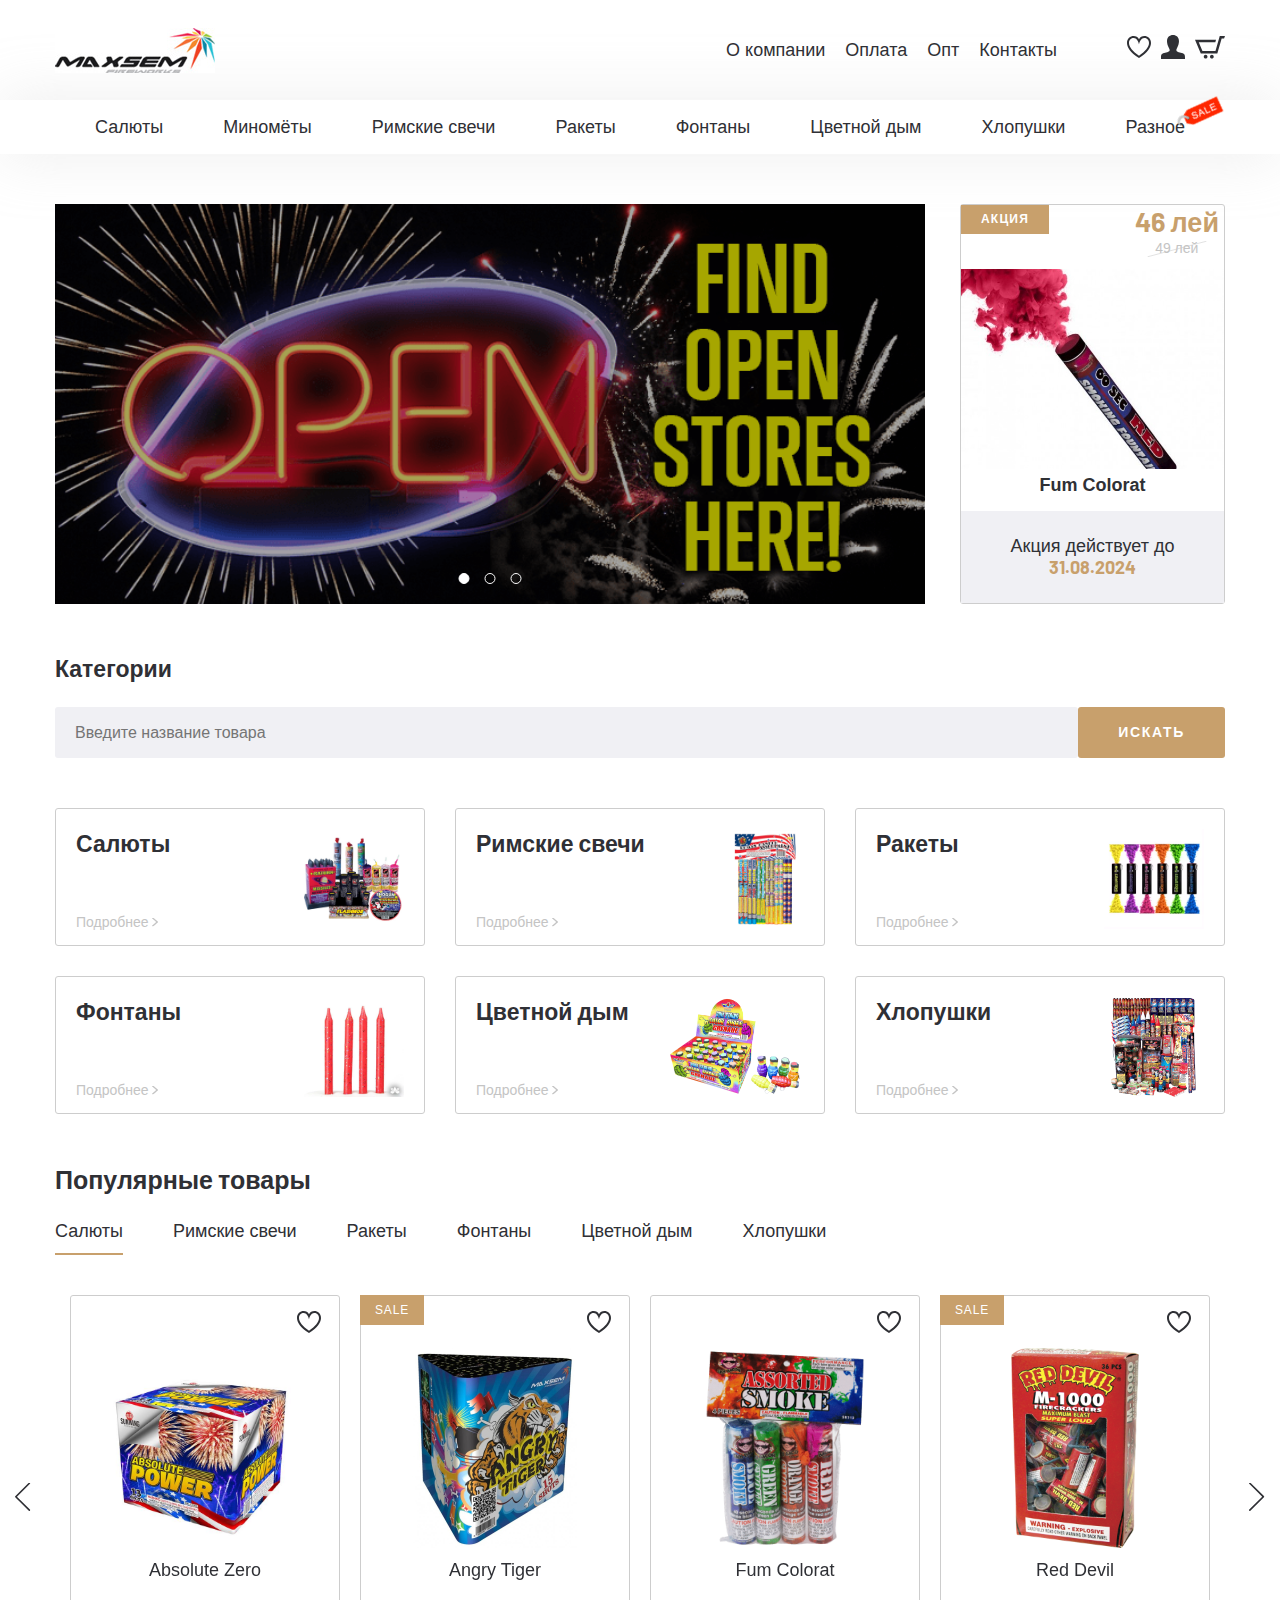
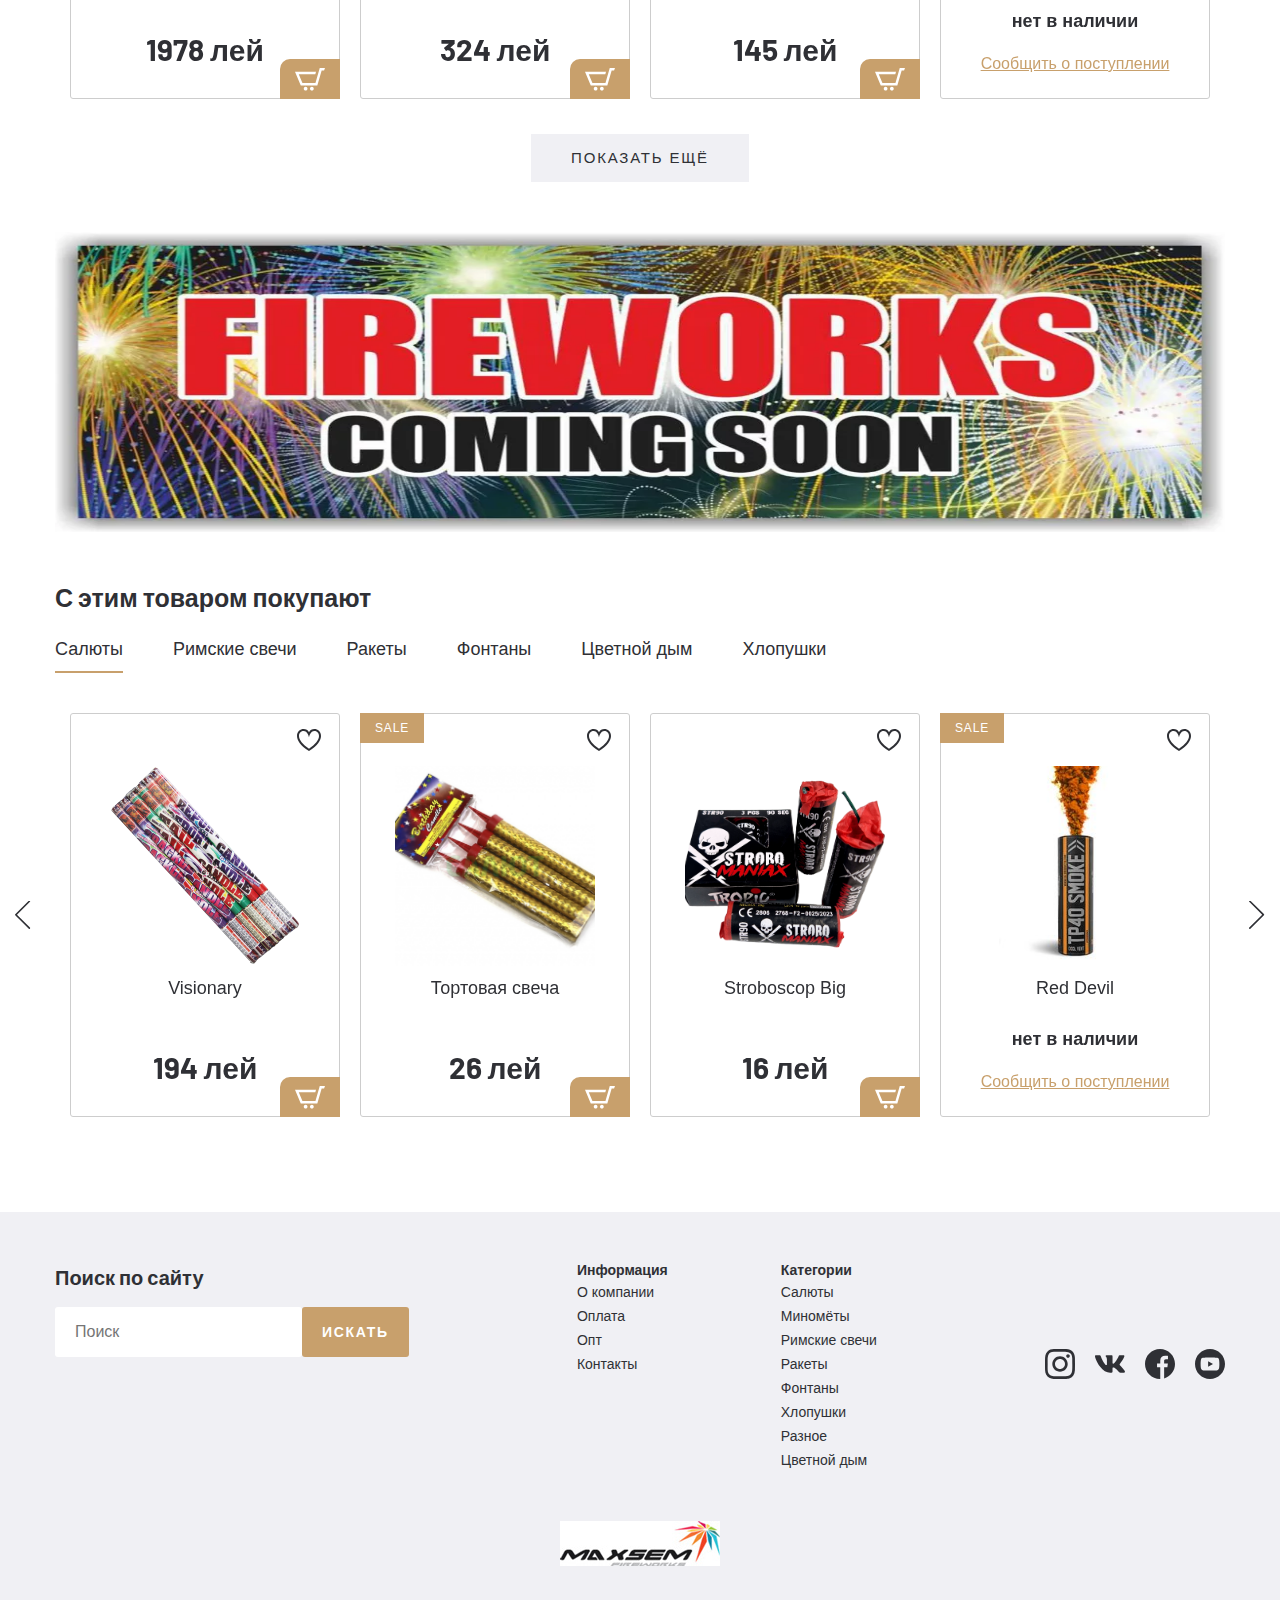
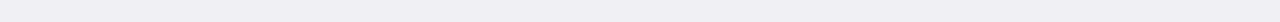
<file: index.html>
<!DOCTYPE html>
<html lang="ru">

<head>
  <meta charset="UTF-8">
  <meta name="viewport" content="width=device-width, initial-scale=1.0">
  <title>MAXSEM</title>
  <link rel="preconnect" href="https://fonts.googleapis.com">
  <link rel="preconnect" href="https://fonts.gstatic.com" crossorigin>
  <link
    href="https://fonts.googleapis.com/css2?family=Barlow:ital,wght@0,100;0,200;0,300;0,400;0,500;0,600;0,700;0,800;0,900;1,100;1,200;1,300;1,400;1,500;1,600;1,700;1,800;1,900&display=swap"
    rel="stylesheet">
  <link rel="stylesheet" href="css/reset.css">
  <link rel="stylesheet" href="css/slick.css">
  <link rel="stylesheet" href="css/fonts.css">
  <link rel="stylesheet" href="css/style.css">
</head>

<body>

  <header class="header">
    <div class="container">
      <nav class="menu">
        <div class="menu__top">
          <a class="logo" href="index.html">
            <img class="logo__img" src="images/logo.jpg" alt="логотип">
          </a>
          <ul class="menu__list">
            <li class="menu__item">
              <a class="menu__link" href="#">О компании</a>
            </li>
            <li class="menu__item">
              <a class="menu__link" href="#">Оплата</a>
            </li>
            <li class="menu__item">
              <a class="menu__link" href="#">Опт</a>
            </li>
            <li class="menu__item">
              <a class="menu__link" href="#">Контакты</a>
            </li>
          </ul>
          <ul class="menu__user">
            <li class="menu__user-item">
              <button class="menu__user-btn" type="button">
                <img class="menu__img" src="images/heart.svg" alt="">
              </button>
            </li>
            <li class="menu__user-item">
              <button class="menu__user-btn" type="button">
                <img class="menu__img" src="images/user.svg" alt="">
              </button>
            </li>
            <li class="menu__user-item">
              <button class="menu__user-btn" type="button">
                <img class="menu__img" src="images/basket.svg" alt="">
              </button>
            </li>
          </ul>
        </div>
      </nav>
    </div>
    <nav class="nav">
      <div class="container">
        <ul class="menu-categories">
          <li class="menu-categories__item">
            <a class="menu-categories__link" href="#">Салюты</a>
          </li>
          <li class="menu-categories__item">
            <a class="menu-categories__link" href="#">Миномёты</a>
          </li>
          <li class="menu-categories__item">
            <a class="menu-categories__link" href="#">Римские свечи</a>
          </li>
          <li class="menu-categories__item">
            <a class="menu-categories__link" href="#">Ракеты</a>
          </li>
          <li class="menu-categories__item">
            <a class="menu-categories__link" href="#">Фонтаны</a>
          </li>
          <li class="menu-categories__item">
            <a class="menu-categories__link" href="#">Цветной дым</a>
          </li>
          <li class="menu-categories__item">
            <a class="menu-categories__link" href="#">Хлопушки</a>
          </li>
          <li class="menu-categories__item">
            <a class="menu-categories__link menu-categories__link--sale" href="#">Разное</a>
          </li>
        </ul>
      </div>
    </nav>
  </header>

  <main class="main">

    <section class="promo">
      <h2 class="sr-only">промо</h2>
      <div class="container">
        <div class="promo__inner">
          <ul class="promo__list">
            <li class="promo__item">
              <img class="promo__img" src="images/promo-content/3.webp" alt="sale">
            </li>
            <li class="promo__item">
              <img class="promo__img" src="images/promo-content/2.webp" alt="holiday">
            </li>
            <li class="promo__item">
              <img class="promo__img" src="images/promo-content/4.jpg" alt="fireworks">
            </li>
          </ul>
          <a class="promo__link promo-item" href="#">
            <div class="promo-item__top">
              <span class="promo-item__info">акция</span>
              <div class="promo-item__price">
                <span class="promo-item__new-price price">46 лей</span>
                <span class="promo-item__old-price">49 лей</span>
              </div>
            </div>
            <img class="promo-item__img" src="images/fum-color.jpeg" alt="fum color">
            <h3 class="promo-item__title">
              Fum Colorat
            </h3>
            <p class="promo-item__text">
              Акция действует до
              <span>31.08.2024</span>
            </p>
          </a>
        </div>
      </div>
    </section>

    <section class="categories">
      <div class="container">
        <h2 class="title categories__title">
          Категории
        </h2>
        <search class="categories__search">
          <form class="categories__form" action="#">
            <input class="categories__input" type="search" placeholder="Введите название товара">
            <button class="categories__btn" type="submit">Искать</button>
          </form>
        </search>
        <ul class="categories__list">
          <li class="categories__item">
            <a class="categories__inner" href="#">
              <div class="categories__info">
                <h3 class="categories__title">
                  Салюты
                </h3>
                <span class="categories__link">Подробнее</span>
              </div>
              <img class="categories__img" src="images/categories/1.jpg" alt="">
            </a>
          </li>
          <li class="categories__item">
            <a class="categories__inner" href="#">
              <div class="categories__info">
                <h3 class="categories__title">
                  Римские свечи
                </h3>
                <span class="categories__link">Подробнее</span>
              </div>
              <img class="categories__img" src="images/categories/2.webp" alt="">
            </a>
          </li>
          <li class="categories__item">
            <a class="categories__inner" href="#">
              <div class="categories__info">
                <h3 class="categories__title">
                  Ракеты
                </h3>
                <span class="categories__link">Подробнее</span>
              </div>
              <img class="categories__img" src="images/categories/3.avif" alt="">
            </a>
          </li>
          <li class="categories__item">
            <a class="categories__inner" href="#">
              <div class="categories__info">
                <h3 class="categories__title">
                  Фонтаны
                </h3>
                <span class="categories__link">Подробнее</span>
              </div>
              <img class="categories__img" src="images/categories/4.webp" alt="">
            </a>
          </li>
          <li class="categories__item">
            <a class="categories__inner" href="#">
              <div class="categories__info">
                <h3 class="categories__title">
                  Цветной дым
                </h3>
                <span class="categories__link">Подробнее</span>
              </div>
              <img class="categories__img" src="images/categories/5.jpg" alt="">
            </a>
          </li>
          <li class="categories__item">
            <a class="categories__inner" href="#">
              <div class="categories__info">
                <h3 class="categories__title">
                  Хлопушки
                </h3>
                <span class="categories__link">Подробнее</span>
              </div>
              <img class="categories__img" src="images/categories/6.png" alt="">
            </a>
          </li>
        </ul>
      </div>
    </section>

    <section class="products">
      <div class="container">
        <h2 class="products__title title">
          Популярные товары
        </h2>
        <div class="tabs products__tabs">
          <a class="tab products__tab tab--active" href="#product-tab-1">Салюты</a>
          <a class="tab products__tab" href="#product-tab-2">Римские свечи</a>
          <a class="tab products__tab" href="#product-tab-3">Ракеты</a>
          <a class="tab products__tab" href="#product-tab-4">Фонтаны</a>
          <a class="tab products__tab" href="#product-tab-5">Цветной дым</a>
          <a class="tab products__tab" href="#product-tab-6">Хлопушки</a>
        </div>
        <div class="tabs-container products__container">
          <div id="product-tab-1" class="tabs-content product__content tabs-content--active">
            <div class="product__slider">
              <div class="product__slider-item">
                <div class="product-item__wrapper">
                  <button class="product-item__favorite"></button>
                  <button class="product-item__basket">
                    <img class="product-item__basket-img" src="images/basket-white.svg" alt="basket">
                  </button>
                  <a class="product-item__notify-link" href="#">Сообщить о поступлении</a>
                  <a class="product-item" href="#">
                    <p class="product-item__hover-text">
                      посмотреть товар
                    </p>
                    <img class="product-item__img" src="images/products/1.jpg" alt="product">
                    <h4 class="product-item__title">
                      Absolute Zero
                    </h4>
                    <p class="product-item__price price">1978 лей</p>
                    <p class="product-item__notify-text">
                      нет в наличии
                    </p>
                  </a>
                </div>
              </div>
              <div class="product__slider-item">
                <div class="product-item__wrapper">
                  <button class="product-item__favorite"></button>
                  <button class="product-item__basket">
                    <img class="product-item__basket-img" src="images/basket-white.svg" alt="basket">
                  </button>
                  <a class="product-item__notify-link" href="#">Сообщить о поступлении</a>
                  <a class="product-item product-item--sale" href="#">
                    <p class="product-item__hover-text">
                      посмотреть товар
                    </p>
                    <img class="product-item__img" src="images/products/2.jpg" alt="product">
                    <h4 class="product-item__title">
                      Angry Tiger
                    </h4>
                    <p class="product-item__price price">324 лей</p>
                    <p class="product-item__notify-text">
                      нет в наличии
                    </p>
                  </a>
                </div>
              </div>
              <div class="product__slider-item">
                <div class="product-item__wrapper">
                  <button class="product-item__favorite"></button>
                  <button class="product-item__basket">
                    <img class="product-item__basket-img" src="images/basket-white.svg" alt="basket">
                  </button>
                  <a class="product-item__notify-link" href="#">Сообщить о поступлении</a>
                  <a class="product-item" href="#">
                    <p class="product-item__hover-text">
                      посмотреть товар
                    </p>
                    <img class="product-item__img" src="images/products/3.png" alt="product">
                    <h4 class="product-item__title">
                      Fum Colorat
                    </h4>
                    <p class="product-item__price price">145 лей</p>
                    <p class="product-item__notify-text">
                      нет в наличии
                    </p>
                  </a>
                </div>
              </div>
              <div class="product__slider-item">
                <div class="product-item__wrapper product-item__not-available">
                  <button class="product-item__favorite"></button>
                  <button class="product-item__basket">
                    <img class="product-item__basket-img" src="images/basket-white.svg" alt="basket">
                  </button>
                  <a class="product-item__notify-link" href="#">Сообщить о поступлении</a>
                  <a class="product-item product-item--sale" href="#">
                    <p class="product-item__hover-text">
                      посмотреть товар
                    </p>
                    <img class="product-item__img" src="images/products/4.png" alt="product">
                    <h4 class="product-item__title">
                      Red Devil
                    </h4>
                    <p class="product-item__price price">68 000 ₽</p>
                    <p class="product-item__notify-text">
                      нет в наличии
                    </p>
                  </a>
                </div>
              </div>
              <div class="product__slider-item">
                <div class="product-item__wrapper">
                  <button class="product-item__favorite"></button>
                  <button class="product-item__basket">
                    <img class="product-item__basket-img" src="images/basket-white.svg" alt="basket">
                  </button>
                  <a class="product-item__notify-link" href="#">Сообщить о поступлении</a>
                  <a class="product-item" href="#">
                    <p class="product-item__hover-text">
                      посмотреть товар
                    </p>
                    <img class="product-item__img" src="images/products/1.jpg" alt="product">
                    <h4 class="product-item__title">
                      Absolute Zero
                    </h4>
                    <p class="product-item__price price">1978 лей</p>
                    <p class="product-item__notify-text">
                      нет в наличии
                    </p>
                  </a>
                </div>
              </div>
              <div class="product__slider-item">
                <div class="product-item__wrapper">
                  <button class="product-item__favorite"></button>
                  <button class="product-item__basket">
                    <img class="product-item__basket-img" src="images/basket-white.svg" alt="basket">
                  </button>
                  <a class="product-item__notify-link" href="#">Сообщить о поступлении</a>
                  <a class="product-item product-item--sale" href="#">
                    <p class="product-item__hover-text">
                      посмотреть товар
                    </p>
                    <img class="product-item__img" src="images/products/2.jpg" alt="product">
                    <h4 class="product-item__title">
                      Angry Tiger
                    </h4>
                    <p class="product-item__price price">324 лей</p>
                    <p class="product-item__notify-text">
                      нет в наличии
                    </p>
                  </a>
                </div>
              </div>
              <div class="product__slider-item">
                <div class="product-item__wrapper">
                  <button class="product-item__favorite"></button>
                  <button class="product-item__basket">
                    <img class="product-item__basket-img" src="images/basket-white.svg" alt="basket">
                  </button>
                  <a class="product-item__notify-link" href="#">Сообщить о поступлении</a>
                  <a class="product-item" href="#">
                    <p class="product-item__hover-text">
                      посмотреть товар
                    </p>
                    <img class="product-item__img" src="images/products/3.png" alt="product">
                    <h4 class="product-item__title">
                      Fum Colorat
                    </h4>
                    <p class="product-item__price price">145 лей</p>
                    <p class="product-item__notify-text">
                      нет в наличии
                    </p>
                  </a>
                </div>
              </div>
              <div class="product__slider-item">
                <div class="product-item__wrapper product-item__not-available">
                  <button class="product-item__favorite"></button>
                  <button class="product-item__basket">
                    <img class="product-item__basket-img" src="images/basket-white.svg" alt="basket">
                  </button>
                  <a class="product-item__notify-link" href="#">Сообщить о поступлении</a>
                  <a class="product-item product-item--sale" href="#">
                    <p class="product-item__hover-text">
                      посмотреть товар
                    </p>
                    <img class="product-item__img" src="images/products/4.png" alt="product">
                    <h4 class="product-item__title">
                      Red Devil
                    </h4>
                    <p class="product-item__price price">68 000 ₽</p>
                    <p class="product-item__notify-text">
                      нет в наличии
                    </p>
                  </a>
                </div>
              </div>
              <div class="product__slider-item">
                <div class="product-item__wrapper">
                  <button class="product-item__favorite"></button>
                  <button class="product-item__basket">
                    <img class="product-item__basket-img" src="images/basket-white.svg" alt="basket">
                  </button>
                  <a class="product-item__notify-link" href="#">Сообщить о поступлении</a>
                  <a class="product-item" href="#">
                    <p class="product-item__hover-text">
                      посмотреть товар
                    </p>
                    <img class="product-item__img" src="images/products/1.jpg" alt="product">
                    <h4 class="product-item__title">
                      Absolute Zero
                    </h4>
                    <p class="product-item__price price">1978 лей</p>
                    <p class="product-item__notify-text">
                      нет в наличии
                    </p>
                  </a>
                </div>
              </div>
              <div class="product__slider-item">
                <div class="product-item__wrapper">
                  <button class="product-item__favorite"></button>
                  <button class="product-item__basket">
                    <img class="product-item__basket-img" src="images/basket-white.svg" alt="basket">
                  </button>
                  <a class="product-item__notify-link" href="#">Сообщить о поступлении</a>
                  <a class="product-item product-item--sale" href="#">
                    <p class="product-item__hover-text">
                      посмотреть товар
                    </p>
                    <img class="product-item__img" src="images/products/2.jpg" alt="product">
                    <h4 class="product-item__title">
                      Angry Tiger
                    </h4>
                    <p class="product-item__price price">324 лей</p>
                    <p class="product-item__notify-text">
                      нет в наличии
                    </p>
                  </a>
                </div>
              </div>
              <div class="product__slider-item">
                <div class="product-item__wrapper">
                  <button class="product-item__favorite"></button>
                  <button class="product-item__basket">
                    <img class="product-item__basket-img" src="images/basket-white.svg" alt="basket">
                  </button>
                  <a class="product-item__notify-link" href="#">Сообщить о поступлении</a>
                  <a class="product-item" href="#">
                    <p class="product-item__hover-text">
                      посмотреть товар
                    </p>
                    <img class="product-item__img" src="images/products/3.png" alt="product">
                    <h4 class="product-item__title">
                      Fum Colorat
                    </h4>
                    <p class="product-item__price price">145 лей</p>
                    <p class="product-item__notify-text">
                      нет в наличии
                    </p>
                  </a>
                </div>
              </div>
              <div class="product__slider-item">
                <div class="product-item__wrapper product-item__not-available">
                  <button class="product-item__favorite"></button>
                  <button class="product-item__basket">
                    <img class="product-item__basket-img" src="images/basket-white.svg" alt="basket">
                  </button>
                  <a class="product-item__notify-link" href="#">Сообщить о поступлении</a>
                  <a class="product-item product-item--sale" href="#">
                    <p class="product-item__hover-text">
                      посмотреть товар
                    </p>
                    <img class="product-item__img" src="images/products/4.png" alt="product">
                    <h4 class="product-item__title">
                      Red Devil
                    </h4>
                    <p class="product-item__price price">68 000 ₽</p>
                    <p class="product-item__notify-text">
                      нет в наличии
                    </p>
                  </a>
                </div>
              </div>
            </div>
          </div>
          <div id="product-tab-2" class="tabs-content product__content">
            <div class="product__slider">
              <div class="product__slider-item">
                <div class="product-item__wrapper">
                  <button class="product-item__favorite"></button>
                  <button class="product-item__basket">
                    <img class="product-item__basket-img" src="images/basket-white.svg" alt="basket">
                  </button>
                  <a class="product-item__notify-link" href="#">Сообщить о поступлении</a>
                  <a class="product-item product-item--sale" href="#">
                    <p class="product-item__hover-text">
                      посмотреть товар
                    </p>
                    <img class="product-item__img" src="images/products/2.jpg" alt="product">
                    <h4 class="product-item__title">
                      Angry Tiger
                    </h4>
                    <p class="product-item__price price">324 лей</p>
                    <p class="product-item__notify-text">
                      нет в наличии
                    </p>
                  </a>
                </div>
              </div>
              <div class="product__slider-item">
                <div class="product-item__wrapper">
                  <button class="product-item__favorite"></button>
                  <button class="product-item__basket">
                    <img class="product-item__basket-img" src="images/basket-white.svg" alt="basket">
                  </button>
                  <a class="product-item__notify-link" href="#">Сообщить о поступлении</a>
                  <a class="product-item" href="#">
                    <p class="product-item__hover-text">
                      посмотреть товар
                    </p>
                    <img class="product-item__img" src="images/products/3.png" alt="product">
                    <h4 class="product-item__title">
                      Fum Colorat
                    </h4>
                    <p class="product-item__price price">145 лей</p>
                    <p class="product-item__notify-text">
                      нет в наличии
                    </p>
                  </a>
                </div>
              </div>
              <div class="product__slider-item">
                <div class="product-item__wrapper">
                  <button class="product-item__favorite"></button>
                  <button class="product-item__basket">
                    <img class="product-item__basket-img" src="images/basket-white.svg" alt="basket">
                  </button>
                  <a class="product-item__notify-link" href="#">Сообщить о поступлении</a>
                  <a class="product-item" href="#">
                    <p class="product-item__hover-text">
                      посмотреть товар
                    </p>
                    <img class="product-item__img" src="images/products/1.jpg" alt="product">
                    <h4 class="product-item__title">
                      Absolute Zero
                    </h4>
                    <p class="product-item__price price">1978 лей</p>
                    <p class="product-item__notify-text">
                      нет в наличии
                    </p>
                  </a>
                </div>
              </div>
              <div class="product__slider-item">
                <div class="product-item__wrapper product-item__not-available">
                  <button class="product-item__favorite"></button>
                  <button class="product-item__basket">
                    <img class="product-item__basket-img" src="images/basket-white.svg" alt="basket">
                  </button>
                  <a class="product-item__notify-link" href="#">Сообщить о поступлении</a>
                  <a class="product-item product-item--sale" href="#">
                    <p class="product-item__hover-text">
                      посмотреть товар
                    </p>
                    <img class="product-item__img" src="images/products/4.png" alt="product">
                    <h4 class="product-item__title">
                      Red Devil
                    </h4>
                    <p class="product-item__price price">68 000 ₽</p>
                    <p class="product-item__notify-text">
                      нет в наличии
                    </p>
                  </a>
                </div>
              </div>
              <div class="product__slider-item">
                <div class="product-item__wrapper">
                  <button class="product-item__favorite"></button>
                  <button class="product-item__basket">
                    <img class="product-item__basket-img" src="images/basket-white.svg" alt="basket">
                  </button>
                  <a class="product-item__notify-link" href="#">Сообщить о поступлении</a>
                  <a class="product-item" href="#">
                    <p class="product-item__hover-text">
                      посмотреть товар
                    </p>
                    <img class="product-item__img" src="images/products/1.jpg" alt="product">
                    <h4 class="product-item__title">
                      Absolute Zero
                    </h4>
                    <p class="product-item__price price">1978 лей</p>
                    <p class="product-item__notify-text">
                      нет в наличии
                    </p>
                  </a>
                </div>
              </div>
              <div class="product__slider-item">
                <div class="product-item__wrapper">
                  <button class="product-item__favorite"></button>
                  <button class="product-item__basket">
                    <img class="product-item__basket-img" src="images/basket-white.svg" alt="basket">
                  </button>
                  <a class="product-item__notify-link" href="#">Сообщить о поступлении</a>
                  <a class="product-item product-item--sale" href="#">
                    <p class="product-item__hover-text">
                      посмотреть товар
                    </p>
                    <img class="product-item__img" src="images/products/2.jpg" alt="product">
                    <h4 class="product-item__title">
                      Angry Tiger
                    </h4>
                    <p class="product-item__price price">324 лей</p>
                    <p class="product-item__notify-text">
                      нет в наличии
                    </p>
                  </a>
                </div>
              </div>
              <div class="product__slider-item">
                <div class="product-item__wrapper">
                  <button class="product-item__favorite"></button>
                  <button class="product-item__basket">
                    <img class="product-item__basket-img" src="images/basket-white.svg" alt="basket">
                  </button>
                  <a class="product-item__notify-link" href="#">Сообщить о поступлении</a>
                  <a class="product-item" href="#">
                    <p class="product-item__hover-text">
                      посмотреть товар
                    </p>
                    <img class="product-item__img" src="images/products/3.png" alt="product">
                    <h4 class="product-item__title">
                      Fum Colorat
                    </h4>
                    <p class="product-item__price price">145 лей</p>
                    <p class="product-item__notify-text">
                      нет в наличии
                    </p>
                  </a>
                </div>
              </div>
              <div class="product__slider-item">
                <div class="product-item__wrapper product-item__not-available">
                  <button class="product-item__favorite"></button>
                  <button class="product-item__basket">
                    <img class="product-item__basket-img" src="images/basket-white.svg" alt="basket">
                  </button>
                  <a class="product-item__notify-link" href="#">Сообщить о поступлении</a>
                  <a class="product-item product-item--sale" href="#">
                    <p class="product-item__hover-text">
                      посмотреть товар
                    </p>
                    <img class="product-item__img" src="images/products/4.png" alt="product">
                    <h4 class="product-item__title">
                      Red Devil
                    </h4>
                    <p class="product-item__price price">68 000 ₽</p>
                    <p class="product-item__notify-text">
                      нет в наличии
                    </p>
                  </a>
                </div>
              </div>
              <div class="product__slider-item">
                <div class="product-item__wrapper">
                  <button class="product-item__favorite"></button>
                  <button class="product-item__basket">
                    <img class="product-item__basket-img" src="images/basket-white.svg" alt="basket">
                  </button>
                  <a class="product-item__notify-link" href="#">Сообщить о поступлении</a>
                  <a class="product-item" href="#">
                    <p class="product-item__hover-text">
                      посмотреть товар
                    </p>
                    <img class="product-item__img" src="images/products/1.jpg" alt="product">
                    <h4 class="product-item__title">
                      Absolute Zero
                    </h4>
                    <p class="product-item__price price">1978 лей</p>
                    <p class="product-item__notify-text">
                      нет в наличии
                    </p>
                  </a>
                </div>
              </div>
              <div class="product__slider-item">
                <div class="product-item__wrapper">
                  <button class="product-item__favorite"></button>
                  <button class="product-item__basket">
                    <img class="product-item__basket-img" src="images/basket-white.svg" alt="basket">
                  </button>
                  <a class="product-item__notify-link" href="#">Сообщить о поступлении</a>
                  <a class="product-item product-item--sale" href="#">
                    <p class="product-item__hover-text">
                      посмотреть товар
                    </p>
                    <img class="product-item__img" src="images/products/2.jpg" alt="product">
                    <h4 class="product-item__title">
                      Angry Tiger
                    </h4>
                    <p class="product-item__price price">324 лей</p>
                    <p class="product-item__notify-text">
                      нет в наличии
                    </p>
                  </a>
                </div>
              </div>
              <div class="product__slider-item">
                <div class="product-item__wrapper">
                  <button class="product-item__favorite"></button>
                  <button class="product-item__basket">
                    <img class="product-item__basket-img" src="images/basket-white.svg" alt="basket">
                  </button>
                  <a class="product-item__notify-link" href="#">Сообщить о поступлении</a>
                  <a class="product-item" href="#">
                    <p class="product-item__hover-text">
                      посмотреть товар
                    </p>
                    <img class="product-item__img" src="images/products/3.png" alt="product">
                    <h4 class="product-item__title">
                      Fum Colorat
                    </h4>
                    <p class="product-item__price price">145 лей</p>
                    <p class="product-item__notify-text">
                      нет в наличии
                    </p>
                  </a>
                </div>
              </div>
              <div class="product__slider-item">
                <div class="product-item__wrapper product-item__not-available">
                  <button class="product-item__favorite"></button>
                  <button class="product-item__basket">
                    <img class="product-item__basket-img" src="images/basket-white.svg" alt="basket">
                  </button>
                  <a class="product-item__notify-link" href="#">Сообщить о поступлении</a>
                  <a class="product-item product-item--sale" href="#">
                    <p class="product-item__hover-text">
                      посмотреть товар
                    </p>
                    <img class="product-item__img" src="images/products/4.png" alt="product">
                    <h4 class="product-item__title">
                      Red Devil
                    </h4>
                    <p class="product-item__price price">68 000 ₽</p>
                    <p class="product-item__notify-text">
                      нет в наличии
                    </p>
                  </a>
                </div>
              </div>
            </div>
          </div>
          <div id="product-tab-3" class="tabs-content product__content">
            <div class="product__slider">
              <div class="product__slider-item">
                <div class="product-item__wrapper">
                  <button class="product-item__favorite"></button>
                  <button class="product-item__basket">
                    <img class="product-item__basket-img" src="images/basket-white.svg" alt="basket">
                  </button>
                  <a class="product-item__notify-link" href="#">Сообщить о поступлении</a>
                  <a class="product-item" href="#">
                    <p class="product-item__hover-text">
                      посмотреть товар
                    </p>
                    <img class="product-item__img" src="images/products/3.png" alt="product">
                    <h4 class="product-item__title">
                      Fum Colorat
                    </h4>
                    <p class="product-item__price price">145 лей</p>
                    <p class="product-item__notify-text">
                      нет в наличии
                    </p>
                  </a>
                </div>
              </div>
              <div class="product__slider-item">
                <div class="product-item__wrapper">
                  <button class="product-item__favorite"></button>
                  <button class="product-item__basket">
                    <img class="product-item__basket-img" src="images/basket-white.svg" alt="basket">
                  </button>
                  <a class="product-item__notify-link" href="#">Сообщить о поступлении</a>
                  <a class="product-item product-item--sale" href="#">
                    <p class="product-item__hover-text">
                      посмотреть товар
                    </p>
                    <img class="product-item__img" src="images/products/2.jpg" alt="product">
                    <h4 class="product-item__title">
                      Angry Tiger
                    </h4>
                    <p class="product-item__price price">324 лей</p>
                    <p class="product-item__notify-text">
                      нет в наличии
                    </p>
                  </a>
                </div>
              </div>
              <div class="product__slider-item">
                <div class="product-item__wrapper">
                  <button class="product-item__favorite"></button>
                  <button class="product-item__basket">
                    <img class="product-item__basket-img" src="images/basket-white.svg" alt="basket">
                  </button>
                  <a class="product-item__notify-link" href="#">Сообщить о поступлении</a>
                  <a class="product-item" href="#">
                    <p class="product-item__hover-text">
                      посмотреть товар
                    </p>
                    <img class="product-item__img" src="images/products/1.jpg" alt="product">
                    <h4 class="product-item__title">
                      Absolute Zero
                    </h4>
                    <p class="product-item__price price">1978 лей</p>
                    <p class="product-item__notify-text">
                      нет в наличии
                    </p>
                  </a>
                </div>
              </div>
              <div class="product__slider-item">
                <div class="product-item__wrapper product-item__not-available">
                  <button class="product-item__favorite"></button>
                  <button class="product-item__basket">
                    <img class="product-item__basket-img" src="images/basket-white.svg" alt="basket">
                  </button>
                  <a class="product-item__notify-link" href="#">Сообщить о поступлении</a>
                  <a class="product-item product-item--sale" href="#">
                    <p class="product-item__hover-text">
                      посмотреть товар
                    </p>
                    <img class="product-item__img" src="images/products/4.png" alt="product">
                    <h4 class="product-item__title">
                      Red Devil
                    </h4>
                    <p class="product-item__price price">68 000 ₽</p>
                    <p class="product-item__notify-text">
                      нет в наличии
                    </p>
                  </a>
                </div>
              </div>
              <div class="product__slider-item">
                <div class="product-item__wrapper">
                  <button class="product-item__favorite"></button>
                  <button class="product-item__basket">
                    <img class="product-item__basket-img" src="images/basket-white.svg" alt="basket">
                  </button>
                  <a class="product-item__notify-link" href="#">Сообщить о поступлении</a>
                  <a class="product-item" href="#">
                    <p class="product-item__hover-text">
                      посмотреть товар
                    </p>
                    <img class="product-item__img" src="images/products/1.jpg" alt="product">
                    <h4 class="product-item__title">
                      Absolute Zero
                    </h4>
                    <p class="product-item__price price">1978 лей</p>
                    <p class="product-item__notify-text">
                      нет в наличии
                    </p>
                  </a>
                </div>
              </div>
              <div class="product__slider-item">
                <div class="product-item__wrapper">
                  <button class="product-item__favorite"></button>
                  <button class="product-item__basket">
                    <img class="product-item__basket-img" src="images/basket-white.svg" alt="basket">
                  </button>
                  <a class="product-item__notify-link" href="#">Сообщить о поступлении</a>
                  <a class="product-item product-item--sale" href="#">
                    <p class="product-item__hover-text">
                      посмотреть товар
                    </p>
                    <img class="product-item__img" src="images/products/2.jpg" alt="product">
                    <h4 class="product-item__title">
                      Angry Tiger
                    </h4>
                    <p class="product-item__price price">324 лей</p>
                    <p class="product-item__notify-text">
                      нет в наличии
                    </p>
                  </a>
                </div>
              </div>
              <div class="product__slider-item">
                <div class="product-item__wrapper">
                  <button class="product-item__favorite"></button>
                  <button class="product-item__basket">
                    <img class="product-item__basket-img" src="images/basket-white.svg" alt="basket">
                  </button>
                  <a class="product-item__notify-link" href="#">Сообщить о поступлении</a>
                  <a class="product-item" href="#">
                    <p class="product-item__hover-text">
                      посмотреть товар
                    </p>
                    <img class="product-item__img" src="images/products/3.png" alt="product">
                    <h4 class="product-item__title">
                      Fum Colorat
                    </h4>
                    <p class="product-item__price price">145 лей</p>
                    <p class="product-item__notify-text">
                      нет в наличии
                    </p>
                  </a>
                </div>
              </div>
              <div class="product__slider-item">
                <div class="product-item__wrapper product-item__not-available">
                  <button class="product-item__favorite"></button>
                  <button class="product-item__basket">
                    <img class="product-item__basket-img" src="images/basket-white.svg" alt="basket">
                  </button>
                  <a class="product-item__notify-link" href="#">Сообщить о поступлении</a>
                  <a class="product-item product-item--sale" href="#">
                    <p class="product-item__hover-text">
                      посмотреть товар
                    </p>
                    <img class="product-item__img" src="images/products/4.png" alt="product">
                    <h4 class="product-item__title">
                      Red Devil
                    </h4>
                    <p class="product-item__price price">68 000 ₽</p>
                    <p class="product-item__notify-text">
                      нет в наличии
                    </p>
                  </a>
                </div>
              </div>
              <div class="product__slider-item">
                <div class="product-item__wrapper">
                  <button class="product-item__favorite"></button>
                  <button class="product-item__basket">
                    <img class="product-item__basket-img" src="images/basket-white.svg" alt="basket">
                  </button>
                  <a class="product-item__notify-link" href="#">Сообщить о поступлении</a>
                  <a class="product-item" href="#">
                    <p class="product-item__hover-text">
                      посмотреть товар
                    </p>
                    <img class="product-item__img" src="images/products/1.jpg" alt="product">
                    <h4 class="product-item__title">
                      Absolute Zero
                    </h4>
                    <p class="product-item__price price">1978 лей</p>
                    <p class="product-item__notify-text">
                      нет в наличии
                    </p>
                  </a>
                </div>
              </div>
              <div class="product__slider-item">
                <div class="product-item__wrapper">
                  <button class="product-item__favorite"></button>
                  <button class="product-item__basket">
                    <img class="product-item__basket-img" src="images/basket-white.svg" alt="basket">
                  </button>
                  <a class="product-item__notify-link" href="#">Сообщить о поступлении</a>
                  <a class="product-item product-item--sale" href="#">
                    <p class="product-item__hover-text">
                      посмотреть товар
                    </p>
                    <img class="product-item__img" src="images/products/2.jpg" alt="product">
                    <h4 class="product-item__title">
                      Angry Tiger
                    </h4>
                    <p class="product-item__price price">324 лей</p>
                    <p class="product-item__notify-text">
                      нет в наличии
                    </p>
                  </a>
                </div>
              </div>
              <div class="product__slider-item">
                <div class="product-item__wrapper">
                  <button class="product-item__favorite"></button>
                  <button class="product-item__basket">
                    <img class="product-item__basket-img" src="images/basket-white.svg" alt="basket">
                  </button>
                  <a class="product-item__notify-link" href="#">Сообщить о поступлении</a>
                  <a class="product-item" href="#">
                    <p class="product-item__hover-text">
                      посмотреть товар
                    </p>
                    <img class="product-item__img" src="images/products/3.png" alt="product">
                    <h4 class="product-item__title">
                      Fum Colorat
                    </h4>
                    <p class="product-item__price price">145 лей</p>
                    <p class="product-item__notify-text">
                      нет в наличии
                    </p>
                  </a>
                </div>
              </div>
              <div class="product__slider-item">
                <div class="product-item__wrapper product-item__not-available">
                  <button class="product-item__favorite"></button>
                  <button class="product-item__basket">
                    <img class="product-item__basket-img" src="images/basket-white.svg" alt="basket">
                  </button>
                  <a class="product-item__notify-link" href="#">Сообщить о поступлении</a>
                  <a class="product-item product-item--sale" href="#">
                    <p class="product-item__hover-text">
                      посмотреть товар
                    </p>
                    <img class="product-item__img" src="images/products/4.png" alt="product">
                    <h4 class="product-item__title">
                      Red Devil
                    </h4>
                    <p class="product-item__price price">68 000 ₽</p>
                    <p class="product-item__notify-text">
                      нет в наличии
                    </p>
                  </a>
                </div>
              </div>
            </div>
          </div>
          <div id="product-tab-4" class="tabs-content product__content">
            <div class="product__slider">
              <div class="product__slider-item">
                <div class="product-item__wrapper product-item__not-available">
                  <button class="product-item__favorite"></button>
                  <button class="product-item__basket">
                    <img class="product-item__basket-img" src="images/basket-white.svg" alt="basket">
                  </button>
                  <a class="product-item__notify-link" href="#">Сообщить о поступлении</a>
                  <a class="product-item product-item--sale" href="#">
                    <p class="product-item__hover-text">
                      посмотреть товар
                    </p>
                    <img class="product-item__img" src="images/products/4.png" alt="product">
                    <h4 class="product-item__title">
                      Red Devil
                    </h4>
                    <p class="product-item__price price">68 000 ₽</p>
                    <p class="product-item__notify-text">
                      нет в наличии
                    </p>
                  </a>
                </div>
              </div>
              <div class="product__slider-item">
                <div class="product-item__wrapper">
                  <button class="product-item__favorite"></button>
                  <button class="product-item__basket">
                    <img class="product-item__basket-img" src="images/basket-white.svg" alt="basket">
                  </button>
                  <a class="product-item__notify-link" href="#">Сообщить о поступлении</a>
                  <a class="product-item" href="#">
                    <p class="product-item__hover-text">
                      посмотреть товар
                    </p>
                    <img class="product-item__img" src="images/products/3.png" alt="product">
                    <h4 class="product-item__title">
                      Fum Colorat
                    </h4>
                    <p class="product-item__price price">145 лей</p>
                    <p class="product-item__notify-text">
                      нет в наличии
                    </p>
                  </a>
                </div>
              </div>
              <div class="product__slider-item">
                <div class="product-item__wrapper">
                  <button class="product-item__favorite"></button>
                  <button class="product-item__basket">
                    <img class="product-item__basket-img" src="images/basket-white.svg" alt="basket">
                  </button>
                  <a class="product-item__notify-link" href="#">Сообщить о поступлении</a>
                  <a class="product-item product-item--sale" href="#">
                    <p class="product-item__hover-text">
                      посмотреть товар
                    </p>
                    <img class="product-item__img" src="images/products/2.jpg" alt="product">
                    <h4 class="product-item__title">
                      Angry Tiger
                    </h4>
                    <p class="product-item__price price">324 лей</p>
                    <p class="product-item__notify-text">
                      нет в наличии
                    </p>
                  </a>
                </div>
              </div>
              <div class="product__slider-item">
                <div class="product-item__wrapper">
                  <button class="product-item__favorite"></button>
                  <button class="product-item__basket">
                    <img class="product-item__basket-img" src="images/basket-white.svg" alt="basket">
                  </button>
                  <a class="product-item__notify-link" href="#">Сообщить о поступлении</a>
                  <a class="product-item" href="#">
                    <p class="product-item__hover-text">
                      посмотреть товар
                    </p>
                    <img class="product-item__img" src="images/products/1.jpg" alt="product">
                    <h4 class="product-item__title">
                      Absolute Zero
                    </h4>
                    <p class="product-item__price price">1978 лей</p>
                    <p class="product-item__notify-text">
                      нет в наличии
                    </p>
                  </a>
                </div>
              </div>
              <div class="product__slider-item">
                <div class="product-item__wrapper">
                  <button class="product-item__favorite"></button>
                  <button class="product-item__basket">
                    <img class="product-item__basket-img" src="images/basket-white.svg" alt="basket">
                  </button>
                  <a class="product-item__notify-link" href="#">Сообщить о поступлении</a>
                  <a class="product-item" href="#">
                    <p class="product-item__hover-text">
                      посмотреть товар
                    </p>
                    <img class="product-item__img" src="images/products/1.jpg" alt="product">
                    <h4 class="product-item__title">
                      Absolute Zero
                    </h4>
                    <p class="product-item__price price">1978 лей</p>
                    <p class="product-item__notify-text">
                      нет в наличии
                    </p>
                  </a>
                </div>
              </div>
              <div class="product__slider-item">
                <div class="product-item__wrapper">
                  <button class="product-item__favorite"></button>
                  <button class="product-item__basket">
                    <img class="product-item__basket-img" src="images/basket-white.svg" alt="basket">
                  </button>
                  <a class="product-item__notify-link" href="#">Сообщить о поступлении</a>
                  <a class="product-item product-item--sale" href="#">
                    <p class="product-item__hover-text">
                      посмотреть товар
                    </p>
                    <img class="product-item__img" src="images/products/2.jpg" alt="product">
                    <h4 class="product-item__title">
                      Angry Tiger
                    </h4>
                    <p class="product-item__price price">324 лей</p>
                    <p class="product-item__notify-text">
                      нет в наличии
                    </p>
                  </a>
                </div>
              </div>
              <div class="product__slider-item">
                <div class="product-item__wrapper">
                  <button class="product-item__favorite"></button>
                  <button class="product-item__basket">
                    <img class="product-item__basket-img" src="images/basket-white.svg" alt="basket">
                  </button>
                  <a class="product-item__notify-link" href="#">Сообщить о поступлении</a>
                  <a class="product-item" href="#">
                    <p class="product-item__hover-text">
                      посмотреть товар
                    </p>
                    <img class="product-item__img" src="images/products/3.png" alt="product">
                    <h4 class="product-item__title">
                      Fum Colorat
                    </h4>
                    <p class="product-item__price price">145 лей</p>
                    <p class="product-item__notify-text">
                      нет в наличии
                    </p>
                  </a>
                </div>
              </div>
              <div class="product__slider-item">
                <div class="product-item__wrapper product-item__not-available">
                  <button class="product-item__favorite"></button>
                  <button class="product-item__basket">
                    <img class="product-item__basket-img" src="images/basket-white.svg" alt="basket">
                  </button>
                  <a class="product-item__notify-link" href="#">Сообщить о поступлении</a>
                  <a class="product-item product-item--sale" href="#">
                    <p class="product-item__hover-text">
                      посмотреть товар
                    </p>
                    <img class="product-item__img" src="images/products/4.png" alt="product">
                    <h4 class="product-item__title">
                      Red Devil
                    </h4>
                    <p class="product-item__price price">68 000 ₽</p>
                    <p class="product-item__notify-text">
                      нет в наличии
                    </p>
                  </a>
                </div>
              </div>
              <div class="product__slider-item">
                <div class="product-item__wrapper">
                  <button class="product-item__favorite"></button>
                  <button class="product-item__basket">
                    <img class="product-item__basket-img" src="images/basket-white.svg" alt="basket">
                  </button>
                  <a class="product-item__notify-link" href="#">Сообщить о поступлении</a>
                  <a class="product-item" href="#">
                    <p class="product-item__hover-text">
                      посмотреть товар
                    </p>
                    <img class="product-item__img" src="images/products/1.jpg" alt="product">
                    <h4 class="product-item__title">
                      Absolute Zero
                    </h4>
                    <p class="product-item__price price">1978 лей</p>
                    <p class="product-item__notify-text">
                      нет в наличии
                    </p>
                  </a>
                </div>
              </div>
              <div class="product__slider-item">
                <div class="product-item__wrapper">
                  <button class="product-item__favorite"></button>
                  <button class="product-item__basket">
                    <img class="product-item__basket-img" src="images/basket-white.svg" alt="basket">
                  </button>
                  <a class="product-item__notify-link" href="#">Сообщить о поступлении</a>
                  <a class="product-item product-item--sale" href="#">
                    <p class="product-item__hover-text">
                      посмотреть товар
                    </p>
                    <img class="product-item__img" src="images/products/2.jpg" alt="product">
                    <h4 class="product-item__title">
                      Angry Tiger
                    </h4>
                    <p class="product-item__price price">324 лей</p>
                    <p class="product-item__notify-text">
                      нет в наличии
                    </p>
                  </a>
                </div>
              </div>
              <div class="product__slider-item">
                <div class="product-item__wrapper">
                  <button class="product-item__favorite"></button>
                  <button class="product-item__basket">
                    <img class="product-item__basket-img" src="images/basket-white.svg" alt="basket">
                  </button>
                  <a class="product-item__notify-link" href="#">Сообщить о поступлении</a>
                  <a class="product-item" href="#">
                    <p class="product-item__hover-text">
                      посмотреть товар
                    </p>
                    <img class="product-item__img" src="images/products/3.png" alt="product">
                    <h4 class="product-item__title">
                      Fum Colorat
                    </h4>
                    <p class="product-item__price price">145 лей</p>
                    <p class="product-item__notify-text">
                      нет в наличии
                    </p>
                  </a>
                </div>
              </div>
              <div class="product__slider-item">
                <div class="product-item__wrapper product-item__not-available">
                  <button class="product-item__favorite"></button>
                  <button class="product-item__basket">
                    <img class="product-item__basket-img" src="images/basket-white.svg" alt="basket">
                  </button>
                  <a class="product-item__notify-link" href="#">Сообщить о поступлении</a>
                  <a class="product-item product-item--sale" href="#">
                    <p class="product-item__hover-text">
                      посмотреть товар
                    </p>
                    <img class="product-item__img" src="images/products/4.png" alt="product">
                    <h4 class="product-item__title">
                      Red Devil
                    </h4>
                    <p class="product-item__price price">68 000 ₽</p>
                    <p class="product-item__notify-text">
                      нет в наличии
                    </p>
                  </a>
                </div>
              </div>
            </div>
          </div>
          <div id="product-tab-5" class="tabs-content product__content">
            <div class="product__slider">
              <div class="product__slider-item">
                <div class="product-item__wrapper product-item__not-available">
                  <button class="product-item__favorite"></button>
                  <button class="product-item__basket">
                    <img class="product-item__basket-img" src="images/basket-white.svg" alt="basket">
                  </button>
                  <a class="product-item__notify-link" href="#">Сообщить о поступлении</a>
                  <a class="product-item product-item--sale" href="#">
                    <p class="product-item__hover-text">
                      посмотреть товар
                    </p>
                    <img class="product-item__img" src="images/products/4.png" alt="product">
                    <h4 class="product-item__title">
                      Red Devil
                    </h4>
                    <p class="product-item__price price">68 000 ₽</p>
                    <p class="product-item__notify-text">
                      нет в наличии
                    </p>
                  </a>
                </div>
              </div>
              <div class="product__slider-item">
                <div class="product-item__wrapper">
                  <button class="product-item__favorite"></button>
                  <button class="product-item__basket">
                    <img class="product-item__basket-img" src="images/basket-white.svg" alt="basket">
                  </button>
                  <a class="product-item__notify-link" href="#">Сообщить о поступлении</a>
                  <a class="product-item" href="#">
                    <p class="product-item__hover-text">
                      посмотреть товар
                    </p>
                    <img class="product-item__img" src="images/products/3.png" alt="product">
                    <h4 class="product-item__title">
                      Fum Colorat
                    </h4>
                    <p class="product-item__price price">145 лей</p>
                    <p class="product-item__notify-text">
                      нет в наличии
                    </p>
                  </a>
                </div>
              </div>
              <div class="product__slider-item">
                <div class="product-item__wrapper">
                  <button class="product-item__favorite"></button>
                  <button class="product-item__basket">
                    <img class="product-item__basket-img" src="images/basket-white.svg" alt="basket">
                  </button>
                  <a class="product-item__notify-link" href="#">Сообщить о поступлении</a>
                  <a class="product-item product-item--sale" href="#">
                    <p class="product-item__hover-text">
                      посмотреть товар
                    </p>
                    <img class="product-item__img" src="images/products/2.jpg" alt="product">
                    <h4 class="product-item__title">
                      Angry Tiger
                    </h4>
                    <p class="product-item__price price">324 лей</p>
                    <p class="product-item__notify-text">
                      нет в наличии
                    </p>
                  </a>
                </div>
              </div>
              <div class="product__slider-item">
                <div class="product-item__wrapper">
                  <button class="product-item__favorite"></button>
                  <button class="product-item__basket">
                    <img class="product-item__basket-img" src="images/basket-white.svg" alt="basket">
                  </button>
                  <a class="product-item__notify-link" href="#">Сообщить о поступлении</a>
                  <a class="product-item" href="#">
                    <p class="product-item__hover-text">
                      посмотреть товар
                    </p>
                    <img class="product-item__img" src="images/products/1.jpg" alt="product">
                    <h4 class="product-item__title">
                      Absolute Zero
                    </h4>
                    <p class="product-item__price price">1978 лей</p>
                    <p class="product-item__notify-text">
                      нет в наличии
                    </p>
                  </a>
                </div>
              </div>
              <div class="product__slider-item">
                <div class="product-item__wrapper">
                  <button class="product-item__favorite"></button>
                  <button class="product-item__basket">
                    <img class="product-item__basket-img" src="images/basket-white.svg" alt="basket">
                  </button>
                  <a class="product-item__notify-link" href="#">Сообщить о поступлении</a>
                  <a class="product-item" href="#">
                    <p class="product-item__hover-text">
                      посмотреть товар
                    </p>
                    <img class="product-item__img" src="images/products/1.jpg" alt="product">
                    <h4 class="product-item__title">
                      Absolute Zero
                    </h4>
                    <p class="product-item__price price">1978 лей</p>
                    <p class="product-item__notify-text">
                      нет в наличии
                    </p>
                  </a>
                </div>
              </div>
              <div class="product__slider-item">
                <div class="product-item__wrapper">
                  <button class="product-item__favorite"></button>
                  <button class="product-item__basket">
                    <img class="product-item__basket-img" src="images/basket-white.svg" alt="basket">
                  </button>
                  <a class="product-item__notify-link" href="#">Сообщить о поступлении</a>
                  <a class="product-item product-item--sale" href="#">
                    <p class="product-item__hover-text">
                      посмотреть товар
                    </p>
                    <img class="product-item__img" src="images/products/2.jpg" alt="product">
                    <h4 class="product-item__title">
                      Angry Tiger
                    </h4>
                    <p class="product-item__price price">324 лей</p>
                    <p class="product-item__notify-text">
                      нет в наличии
                    </p>
                  </a>
                </div>
              </div>
              <div class="product__slider-item">
                <div class="product-item__wrapper">
                  <button class="product-item__favorite"></button>
                  <button class="product-item__basket">
                    <img class="product-item__basket-img" src="images/basket-white.svg" alt="basket">
                  </button>
                  <a class="product-item__notify-link" href="#">Сообщить о поступлении</a>
                  <a class="product-item" href="#">
                    <p class="product-item__hover-text">
                      посмотреть товар
                    </p>
                    <img class="product-item__img" src="images/products/3.png" alt="product">
                    <h4 class="product-item__title">
                      Fum Colorat
                    </h4>
                    <p class="product-item__price price">145 лей</p>
                    <p class="product-item__notify-text">
                      нет в наличии
                    </p>
                  </a>
                </div>
              </div>
              <div class="product__slider-item">
                <div class="product-item__wrapper product-item__not-available">
                  <button class="product-item__favorite"></button>
                  <button class="product-item__basket">
                    <img class="product-item__basket-img" src="images/basket-white.svg" alt="basket">
                  </button>
                  <a class="product-item__notify-link" href="#">Сообщить о поступлении</a>
                  <a class="product-item product-item--sale" href="#">
                    <p class="product-item__hover-text">
                      посмотреть товар
                    </p>
                    <img class="product-item__img" src="images/products/4.png" alt="product">
                    <h4 class="product-item__title">
                      Red Devil
                    </h4>
                    <p class="product-item__price price">68 000 ₽</p>
                    <p class="product-item__notify-text">
                      нет в наличии
                    </p>
                  </a>
                </div>
              </div>
              <div class="product__slider-item">
                <div class="product-item__wrapper">
                  <button class="product-item__favorite"></button>
                  <button class="product-item__basket">
                    <img class="product-item__basket-img" src="images/basket-white.svg" alt="basket">
                  </button>
                  <a class="product-item__notify-link" href="#">Сообщить о поступлении</a>
                  <a class="product-item" href="#">
                    <p class="product-item__hover-text">
                      посмотреть товар
                    </p>
                    <img class="product-item__img" src="images/products/1.jpg" alt="product">
                    <h4 class="product-item__title">
                      Absolute Zero
                    </h4>
                    <p class="product-item__price price">1978 лей</p>
                    <p class="product-item__notify-text">
                      нет в наличии
                    </p>
                  </a>
                </div>
              </div>
              <div class="product__slider-item">
                <div class="product-item__wrapper">
                  <button class="product-item__favorite"></button>
                  <button class="product-item__basket">
                    <img class="product-item__basket-img" src="images/basket-white.svg" alt="basket">
                  </button>
                  <a class="product-item__notify-link" href="#">Сообщить о поступлении</a>
                  <a class="product-item product-item--sale" href="#">
                    <p class="product-item__hover-text">
                      посмотреть товар
                    </p>
                    <img class="product-item__img" src="images/products/2.jpg" alt="product">
                    <h4 class="product-item__title">
                      Angry Tiger
                    </h4>
                    <p class="product-item__price price">324 лей</p>
                    <p class="product-item__notify-text">
                      нет в наличии
                    </p>
                  </a>
                </div>
              </div>
              <div class="product__slider-item">
                <div class="product-item__wrapper">
                  <button class="product-item__favorite"></button>
                  <button class="product-item__basket">
                    <img class="product-item__basket-img" src="images/basket-white.svg" alt="basket">
                  </button>
                  <a class="product-item__notify-link" href="#">Сообщить о поступлении</a>
                  <a class="product-item" href="#">
                    <p class="product-item__hover-text">
                      посмотреть товар
                    </p>
                    <img class="product-item__img" src="images/products/3.png" alt="product">
                    <h4 class="product-item__title">
                      Fum Colorat
                    </h4>
                    <p class="product-item__price price">145 лей</p>
                    <p class="product-item__notify-text">
                      нет в наличии
                    </p>
                  </a>
                </div>
              </div>
              <div class="product__slider-item">
                <div class="product-item__wrapper product-item__not-available">
                  <button class="product-item__favorite"></button>
                  <button class="product-item__basket">
                    <img class="product-item__basket-img" src="images/basket-white.svg" alt="basket">
                  </button>
                  <a class="product-item__notify-link" href="#">Сообщить о поступлении</a>
                  <a class="product-item product-item--sale" href="#">
                    <p class="product-item__hover-text">
                      посмотреть товар
                    </p>
                    <img class="product-item__img" src="images/products/4.png" alt="product">
                    <h4 class="product-item__title">
                      Red Devil
                    </h4>
                    <p class="product-item__price price">68 000 ₽</p>
                    <p class="product-item__notify-text">
                      нет в наличии
                    </p>
                  </a>
                </div>
              </div>
            </div>
          </div>
          <div id="product-tab-6" class="tabs-content product__content">
            <div class="product__slider">
              <div class="product__slider-item">
                <div class="product-item__wrapper product-item__not-available">
                  <button class="product-item__favorite"></button>
                  <button class="product-item__basket">
                    <img class="product-item__basket-img" src="images/basket-white.svg" alt="basket">
                  </button>
                  <a class="product-item__notify-link" href="#">Сообщить о поступлении</a>
                  <a class="product-item product-item--sale" href="#">
                    <p class="product-item__hover-text">
                      посмотреть товар
                    </p>
                    <img class="product-item__img" src="images/products/4.png" alt="product">
                    <h4 class="product-item__title">
                      Red Devil
                    </h4>
                    <p class="product-item__price price">68 000 ₽</p>
                    <p class="product-item__notify-text">
                      нет в наличии
                    </p>
                  </a>
                </div>
              </div>
              <div class="product__slider-item">
                <div class="product-item__wrapper">
                  <button class="product-item__favorite"></button>
                  <button class="product-item__basket">
                    <img class="product-item__basket-img" src="images/basket-white.svg" alt="basket">
                  </button>
                  <a class="product-item__notify-link" href="#">Сообщить о поступлении</a>
                  <a class="product-item" href="#">
                    <p class="product-item__hover-text">
                      посмотреть товар
                    </p>
                    <img class="product-item__img" src="images/products/3.png" alt="product">
                    <h4 class="product-item__title">
                      Fum Colorat
                    </h4>
                    <p class="product-item__price price">145 лей</p>
                    <p class="product-item__notify-text">
                      нет в наличии
                    </p>
                  </a>
                </div>
              </div>
              <div class="product__slider-item">
                <div class="product-item__wrapper">
                  <button class="product-item__favorite"></button>
                  <button class="product-item__basket">
                    <img class="product-item__basket-img" src="images/basket-white.svg" alt="basket">
                  </button>
                  <a class="product-item__notify-link" href="#">Сообщить о поступлении</a>
                  <a class="product-item product-item--sale" href="#">
                    <p class="product-item__hover-text">
                      посмотреть товар
                    </p>
                    <img class="product-item__img" src="images/products/2.jpg" alt="product">
                    <h4 class="product-item__title">
                      Angry Tiger
                    </h4>
                    <p class="product-item__price price">324 лей</p>
                    <p class="product-item__notify-text">
                      нет в наличии
                    </p>
                  </a>
                </div>
              </div>
              <div class="product__slider-item">
                <div class="product-item__wrapper">
                  <button class="product-item__favorite"></button>
                  <button class="product-item__basket">
                    <img class="product-item__basket-img" src="images/basket-white.svg" alt="basket">
                  </button>
                  <a class="product-item__notify-link" href="#">Сообщить о поступлении</a>
                  <a class="product-item" href="#">
                    <p class="product-item__hover-text">
                      посмотреть товар
                    </p>
                    <img class="product-item__img" src="images/products/1.jpg" alt="product">
                    <h4 class="product-item__title">
                      Absolute Zero
                    </h4>
                    <p class="product-item__price price">1978 лей</p>
                    <p class="product-item__notify-text">
                      нет в наличии
                    </p>
                  </a>
                </div>
              </div>
              <div class="product__slider-item">
                <div class="product-item__wrapper">
                  <button class="product-item__favorite"></button>
                  <button class="product-item__basket">
                    <img class="product-item__basket-img" src="images/basket-white.svg" alt="basket">
                  </button>
                  <a class="product-item__notify-link" href="#">Сообщить о поступлении</a>
                  <a class="product-item" href="#">
                    <p class="product-item__hover-text">
                      посмотреть товар
                    </p>
                    <img class="product-item__img" src="images/products/1.jpg" alt="product">
                    <h4 class="product-item__title">
                      Absolute Zero
                    </h4>
                    <p class="product-item__price price">1978 лей</p>
                    <p class="product-item__notify-text">
                      нет в наличии
                    </p>
                  </a>
                </div>
              </div>
              <div class="product__slider-item">
                <div class="product-item__wrapper">
                  <button class="product-item__favorite"></button>
                  <button class="product-item__basket">
                    <img class="product-item__basket-img" src="images/basket-white.svg" alt="basket">
                  </button>
                  <a class="product-item__notify-link" href="#">Сообщить о поступлении</a>
                  <a class="product-item product-item--sale" href="#">
                    <p class="product-item__hover-text">
                      посмотреть товар
                    </p>
                    <img class="product-item__img" src="images/products/2.jpg" alt="product">
                    <h4 class="product-item__title">
                      Angry Tiger
                    </h4>
                    <p class="product-item__price price">324 лей</p>
                    <p class="product-item__notify-text">
                      нет в наличии
                    </p>
                  </a>
                </div>
              </div>
              <div class="product__slider-item">
                <div class="product-item__wrapper">
                  <button class="product-item__favorite"></button>
                  <button class="product-item__basket">
                    <img class="product-item__basket-img" src="images/basket-white.svg" alt="basket">
                  </button>
                  <a class="product-item__notify-link" href="#">Сообщить о поступлении</a>
                  <a class="product-item" href="#">
                    <p class="product-item__hover-text">
                      посмотреть товар
                    </p>
                    <img class="product-item__img" src="images/products/3.png" alt="product">
                    <h4 class="product-item__title">
                      Fum Colorat
                    </h4>
                    <p class="product-item__price price">145 лей</p>
                    <p class="product-item__notify-text">
                      нет в наличии
                    </p>
                  </a>
                </div>
              </div>
              <div class="product__slider-item">
                <div class="product-item__wrapper product-item__not-available">
                  <button class="product-item__favorite"></button>
                  <button class="product-item__basket">
                    <img class="product-item__basket-img" src="images/basket-white.svg" alt="basket">
                  </button>
                  <a class="product-item__notify-link" href="#">Сообщить о поступлении</a>
                  <a class="product-item product-item--sale" href="#">
                    <p class="product-item__hover-text">
                      посмотреть товар
                    </p>
                    <img class="product-item__img" src="images/products/4.png" alt="product">
                    <h4 class="product-item__title">
                      Red Devil
                    </h4>
                    <p class="product-item__price price">68 000 ₽</p>
                    <p class="product-item__notify-text">
                      нет в наличии
                    </p>
                  </a>
                </div>
              </div>
              <div class="product__slider-item">
                <div class="product-item__wrapper">
                  <button class="product-item__favorite"></button>
                  <button class="product-item__basket">
                    <img class="product-item__basket-img" src="images/basket-white.svg" alt="basket">
                  </button>
                  <a class="product-item__notify-link" href="#">Сообщить о поступлении</a>
                  <a class="product-item" href="#">
                    <p class="product-item__hover-text">
                      посмотреть товар
                    </p>
                    <img class="product-item__img" src="images/products/1.jpg" alt="product">
                    <h4 class="product-item__title">
                      Absolute Zero
                    </h4>
                    <p class="product-item__price price">1978 лей</p>
                    <p class="product-item__notify-text">
                      нет в наличии
                    </p>
                  </a>
                </div>
              </div>
              <div class="product__slider-item">
                <div class="product-item__wrapper">
                  <button class="product-item__favorite"></button>
                  <button class="product-item__basket">
                    <img class="product-item__basket-img" src="images/basket-white.svg" alt="basket">
                  </button>
                  <a class="product-item__notify-link" href="#">Сообщить о поступлении</a>
                  <a class="product-item product-item--sale" href="#">
                    <p class="product-item__hover-text">
                      посмотреть товар
                    </p>
                    <img class="product-item__img" src="images/products/2.jpg" alt="product">
                    <h4 class="product-item__title">
                      Angry Tiger
                    </h4>
                    <p class="product-item__price price">324 лей</p>
                    <p class="product-item__notify-text">
                      нет в наличии
                    </p>
                  </a>
                </div>
              </div>
              <div class="product__slider-item">
                <div class="product-item__wrapper">
                  <button class="product-item__favorite"></button>
                  <button class="product-item__basket">
                    <img class="product-item__basket-img" src="images/basket-white.svg" alt="basket">
                  </button>
                  <a class="product-item__notify-link" href="#">Сообщить о поступлении</a>
                  <a class="product-item" href="#">
                    <p class="product-item__hover-text">
                      посмотреть товар
                    </p>
                    <img class="product-item__img" src="images/products/3.png" alt="product">
                    <h4 class="product-item__title">
                      Fum Colorat
                    </h4>
                    <p class="product-item__price price">145 лей</p>
                    <p class="product-item__notify-text">
                      нет в наличии
                    </p>
                  </a>
                </div>
              </div>
              <div class="product__slider-item">
                <div class="product-item__wrapper product-item__not-available">
                  <button class="product-item__favorite"></button>
                  <button class="product-item__basket">
                    <img class="product-item__basket-img" src="images/basket-white.svg" alt="basket">
                  </button>
                  <a class="product-item__notify-link" href="#">Сообщить о поступлении</a>
                  <a class="product-item product-item--sale" href="#">
                    <p class="product-item__hover-text">
                      посмотреть товар
                    </p>
                    <img class="product-item__img" src="images/products/4.png" alt="product">
                    <h4 class="product-item__title">
                      Red Devil
                    </h4>
                    <p class="product-item__price price">68 000 ₽</p>
                    <p class="product-item__notify-text">
                      нет в наличии
                    </p>
                  </a>
                </div>
              </div>
            </div>
          </div>
        </div>
        <div class="product__more">
          <a class="product__more-link" href="#">Показать ещё</a>
        </div>
      </div>
    </section>

    <section class="banner">
      <h2 class="sr-only">promo</h2>
      <div class="container">
        <img class="banner__img" width="100%" height="300px" src="images/banner.webp" alt="">
      </div>
    </section>

    <section class="products products-section">
      <div class="container">
        <h2 class="products__title title">
          С этим товаром покупают
        </h2>
        <div class="tabs products__tabs">
          <a class="tab products__tab tab--active" href="#popular-tab-1">Салюты</a>
          <a class="tab products__tab" href="#popular-tab-2">Римские свечи</a>
          <a class="tab products__tab" href="#popular-tab-3">Ракеты</a>
          <a class="tab products__tab" href="#popular-tab-4">Фонтаны</a>
          <a class="tab products__tab" href="#popular-tab-5">Цветной дым</a>
          <a class="tab products__tab" href="#popular-tab-6">Хлопушки</a>
        </div>
        <div class="tabs-container products__container">
          <div id="popular-tab-1" class="tabs-content product__content tabs-content--active">
            <div class="product__slider">
              <div class="product__slider-item">
                <div class="product-item__wrapper">
                  <button class="product-item__favorite"></button>
                  <button class="product-item__basket">
                    <img class="product-item__basket-img" src="images/basket-white.svg" alt="basket">
                  </button>
                  <a class="product-item__notify-link" href="#">Сообщить о поступлении</a>
                  <a class="product-item" href="#">
                    <p class="product-item__hover-text">
                      посмотреть товар
                    </p>
                    <img class="product-item__img" src="images/products/5.png" alt="product">
                    <h4 class="product-item__title">
                      Visionary
                    </h4>
                    <p class="product-item__price price">194 лей</p>
                    <p class="product-item__notify-text">
                      нет в наличии
                    </p>
                  </a>
                </div>
              </div>
              <div class="product__slider-item">
                <div class="product-item__wrapper">
                  <button class="product-item__favorite"></button>
                  <button class="product-item__basket">
                    <img class="product-item__basket-img" src="images/basket-white.svg" alt="basket">
                  </button>
                  <a class="product-item__notify-link" href="#">Сообщить о поступлении</a>
                  <a class="product-item product-item--sale" href="#">
                    <p class="product-item__hover-text">
                      посмотреть товар
                    </p>
                    <img class="product-item__img" src="images/products/6.jpg" alt="product">
                    <h4 class="product-item__title">
                      Тортовая свеча
                    </h4>
                    <p class="product-item__price price">26 лей</p>
                    <p class="product-item__notify-text">
                      нет в наличии
                    </p>
                  </a>
                </div>
              </div>
              <div class="product__slider-item">
                <div class="product-item__wrapper">
                  <button class="product-item__favorite"></button>
                  <button class="product-item__basket">
                    <img class="product-item__basket-img" src="images/basket-white.svg" alt="basket">
                  </button>
                  <a class="product-item__notify-link" href="#">Сообщить о поступлении</a>
                  <a class="product-item" href="#">
                    <p class="product-item__hover-text">
                      посмотреть товар
                    </p>
                    <img class="product-item__img" src="images/products/7.webp" alt="product">
                    <h4 class="product-item__title">
                      Stroboscop Big
                    </h4>
                    <p class="product-item__price price">16 лей</p>
                    <p class="product-item__notify-text">
                      нет в наличии
                    </p>
                  </a>
                </div>
              </div>
              <div class="product__slider-item">
                <div class="product-item__wrapper product-item__not-available">
                  <button class="product-item__favorite"></button>
                  <button class="product-item__basket">
                    <img class="product-item__basket-img" src="images/basket-white.svg" alt="basket">
                  </button>
                  <a class="product-item__notify-link" href="#">Сообщить о поступлении</a>
                  <a class="product-item product-item--sale" href="#">
                    <p class="product-item__hover-text">
                      посмотреть товар
                    </p>
                    <img class="product-item__img" src="images/products/8.jpg" alt="product">
                    <h4 class="product-item__title">
                      Red Devil
                    </h4>
                    <p class="product-item__price price">68 000 ₽</p>
                    <p class="product-item__notify-text">
                      нет в наличии
                    </p>
                  </a>
                </div>
              </div>
              <div class="product__slider-item">
                <div class="product-item__wrapper">
                  <button class="product-item__favorite"></button>
                  <button class="product-item__basket">
                    <img class="product-item__basket-img" src="images/basket-white.svg" alt="basket">
                  </button>
                  <a class="product-item__notify-link" href="#">Сообщить о поступлении</a>
                  <a class="product-item" href="#">
                    <p class="product-item__hover-text">
                      посмотреть товар
                    </p>
                    <img class="product-item__img" src="images/products/5.png" alt="product">
                    <h4 class="product-item__title">
                      Visionary
                    </h4>
                    <p class="product-item__price price">194 лей</p>
                    <p class="product-item__notify-text">
                      нет в наличии
                    </p>
                  </a>
                </div>
              </div>
              <div class="product__slider-item">
                <div class="product-item__wrapper">
                  <button class="product-item__favorite"></button>
                  <button class="product-item__basket">
                    <img class="product-item__basket-img" src="images/basket-white.svg" alt="basket">
                  </button>
                  <a class="product-item__notify-link" href="#">Сообщить о поступлении</a>
                  <a class="product-item product-item--sale" href="#">
                    <p class="product-item__hover-text">
                      посмотреть товар
                    </p>
                    <img class="product-item__img" src="images/products/6.jpg" alt="product">
                    <h4 class="product-item__title">
                      Тортовая свеча
                    </h4>
                    <p class="product-item__price price">26 лей</p>
                    <p class="product-item__notify-text">
                      нет в наличии
                    </p>
                  </a>
                </div>
              </div>
              <div class="product__slider-item">
                <div class="product-item__wrapper">
                  <button class="product-item__favorite"></button>
                  <button class="product-item__basket">
                    <img class="product-item__basket-img" src="images/basket-white.svg" alt="basket">
                  </button>
                  <a class="product-item__notify-link" href="#">Сообщить о поступлении</a>
                  <a class="product-item" href="#">
                    <p class="product-item__hover-text">
                      посмотреть товар
                    </p>
                    <img class="product-item__img" src="images/products/7.webp" alt="product">
                    <h4 class="product-item__title">
                      Stroboscop Big
                    </h4>
                    <p class="product-item__price price">16 лей</p>
                    <p class="product-item__notify-text">
                      нет в наличии
                    </p>
                  </a>
                </div>
              </div>
              <div class="product__slider-item">
                <div class="product-item__wrapper product-item__not-available">
                  <button class="product-item__favorite"></button>
                  <button class="product-item__basket">
                    <img class="product-item__basket-img" src="images/basket-white.svg" alt="basket">
                  </button>
                  <a class="product-item__notify-link" href="#">Сообщить о поступлении</a>
                  <a class="product-item product-item--sale" href="#">
                    <p class="product-item__hover-text">
                      посмотреть товар
                    </p>
                    <img class="product-item__img" src="images/products/8.jpg" alt="product">
                    <h4 class="product-item__title">
                      Red Devil
                    </h4>
                    <p class="product-item__price price">68 000 ₽</p>
                    <p class="product-item__notify-text">
                      нет в наличии
                    </p>
                  </a>
                </div>
              </div>
              <div class="product__slider-item">
                <div class="product-item__wrapper">
                  <button class="product-item__favorite"></button>
                  <button class="product-item__basket">
                    <img class="product-item__basket-img" src="images/basket-white.svg" alt="basket">
                  </button>
                  <a class="product-item__notify-link" href="#">Сообщить о поступлении</a>
                  <a class="product-item" href="#">
                    <p class="product-item__hover-text">
                      посмотреть товар
                    </p>
                    <img class="product-item__img" src="images/products/5.png" alt="product">
                    <h4 class="product-item__title">
                      Visionary
                    </h4>
                    <p class="product-item__price price">194 лей</p>
                    <p class="product-item__notify-text">
                      нет в наличии
                    </p>
                  </a>
                </div>
              </div>
              <div class="product__slider-item">
                <div class="product-item__wrapper">
                  <button class="product-item__favorite"></button>
                  <button class="product-item__basket">
                    <img class="product-item__basket-img" src="images/basket-white.svg" alt="basket">
                  </button>
                  <a class="product-item__notify-link" href="#">Сообщить о поступлении</a>
                  <a class="product-item product-item--sale" href="#">
                    <p class="product-item__hover-text">
                      посмотреть товар
                    </p>
                    <img class="product-item__img" src="images/products/6.jpg" alt="product">
                    <h4 class="product-item__title">
                      Тортовая свеча
                    </h4>
                    <p class="product-item__price price">26 лей</p>
                    <p class="product-item__notify-text">
                      нет в наличии
                    </p>
                  </a>
                </div>
              </div>
              <div class="product__slider-item">
                <div class="product-item__wrapper">
                  <button class="product-item__favorite"></button>
                  <button class="product-item__basket">
                    <img class="product-item__basket-img" src="images/basket-white.svg" alt="basket">
                  </button>
                  <a class="product-item__notify-link" href="#">Сообщить о поступлении</a>
                  <a class="product-item" href="#">
                    <p class="product-item__hover-text">
                      посмотреть товар
                    </p>
                    <img class="product-item__img" src="images/products/7.webp" alt="product">
                    <h4 class="product-item__title">
                      Stroboscop Big
                    </h4>
                    <p class="product-item__price price">16 лей</p>
                    <p class="product-item__notify-text">
                      нет в наличии
                    </p>
                  </a>
                </div>
              </div>
              <div class="product__slider-item">
                <div class="product-item__wrapper product-item__not-available">
                  <button class="product-item__favorite"></button>
                  <button class="product-item__basket">
                    <img class="product-item__basket-img" src="images/basket-white.svg" alt="basket">
                  </button>
                  <a class="product-item__notify-link" href="#">Сообщить о поступлении</a>
                  <a class="product-item product-item--sale" href="#">
                    <p class="product-item__hover-text">
                      посмотреть товар
                    </p>
                    <img class="product-item__img" src="images/products/8.jpg" alt="product">
                    <h4 class="product-item__title">
                      Red Devil
                    </h4>
                    <p class="product-item__price price">68 000 ₽</p>
                    <p class="product-item__notify-text">
                      нет в наличии
                    </p>
                  </a>
                </div>
              </div>
            </div>
          </div>
          <div id="popular-tab-2" class="tabs-content product__content tabs-content">
            <div class="product__slider">
              <div class="product__slider-item">
                <div class="product-item__wrapper">
                  <button class="product-item__favorite"></button>
                  <button class="product-item__basket">
                    <img class="product-item__basket-img" src="images/basket-white.svg" alt="basket">
                  </button>
                  <a class="product-item__notify-link" href="#">Сообщить о поступлении</a>
                  <a class="product-item product-item--sale" href="#">
                    <p class="product-item__hover-text">
                      посмотреть товар
                    </p>
                    <img class="product-item__img" src="images/products/6.jpg" alt="product">
                    <h4 class="product-item__title">
                      Тортовая свеча
                    </h4>
                    <p class="product-item__price price">26 лей</p>
                    <p class="product-item__notify-text">
                      нет в наличии
                    </p>
                  </a>
                </div>
              </div>
              <div class="product__slider-item">
                <div class="product-item__wrapper">
                  <button class="product-item__favorite"></button>
                  <button class="product-item__basket">
                    <img class="product-item__basket-img" src="images/basket-white.svg" alt="basket">
                  </button>
                  <a class="product-item__notify-link" href="#">Сообщить о поступлении</a>
                  <a class="product-item" href="#">
                    <p class="product-item__hover-text">
                      посмотреть товар
                    </p>
                    <img class="product-item__img" src="images/products/7.webp" alt="product">
                    <h4 class="product-item__title">
                      Stroboscop Big
                    </h4>
                    <p class="product-item__price price">16 лей</p>
                    <p class="product-item__notify-text">
                      нет в наличии
                    </p>
                  </a>
                </div>
              </div>
              <div class="product__slider-item">
                <div class="product-item__wrapper">
                  <button class="product-item__favorite"></button>
                  <button class="product-item__basket">
                    <img class="product-item__basket-img" src="images/basket-white.svg" alt="basket">
                  </button>
                  <a class="product-item__notify-link" href="#">Сообщить о поступлении</a>
                  <a class="product-item" href="#">
                    <p class="product-item__hover-text">
                      посмотреть товар
                    </p>
                    <img class="product-item__img" src="images/products/5.png" alt="product">
                    <h4 class="product-item__title">
                      Visionary
                    </h4>
                    <p class="product-item__price price">194 лей</p>
                    <p class="product-item__notify-text">
                      нет в наличии
                    </p>
                  </a>
                </div>
              </div>
              <div class="product__slider-item">
                <div class="product-item__wrapper product-item__not-available">
                  <button class="product-item__favorite"></button>
                  <button class="product-item__basket">
                    <img class="product-item__basket-img" src="images/basket-white.svg" alt="basket">
                  </button>
                  <a class="product-item__notify-link" href="#">Сообщить о поступлении</a>
                  <a class="product-item product-item--sale" href="#">
                    <p class="product-item__hover-text">
                      посмотреть товар
                    </p>
                    <img class="product-item__img" src="images/products/8.jpg" alt="product">
                    <h4 class="product-item__title">
                      Red Devil
                    </h4>
                    <p class="product-item__price price">68 000 ₽</p>
                    <p class="product-item__notify-text">
                      нет в наличии
                    </p>
                  </a>
                </div>
              </div>
              <div class="product__slider-item">
                <div class="product-item__wrapper">
                  <button class="product-item__favorite"></button>
                  <button class="product-item__basket">
                    <img class="product-item__basket-img" src="images/basket-white.svg" alt="basket">
                  </button>
                  <a class="product-item__notify-link" href="#">Сообщить о поступлении</a>
                  <a class="product-item" href="#">
                    <p class="product-item__hover-text">
                      посмотреть товар
                    </p>
                    <img class="product-item__img" src="images/products/5.png" alt="product">
                    <h4 class="product-item__title">
                      Visionary
                    </h4>
                    <p class="product-item__price price">194 лей</p>
                    <p class="product-item__notify-text">
                      нет в наличии
                    </p>
                  </a>
                </div>
              </div>
              <div class="product__slider-item">
                <div class="product-item__wrapper">
                  <button class="product-item__favorite"></button>
                  <button class="product-item__basket">
                    <img class="product-item__basket-img" src="images/basket-white.svg" alt="basket">
                  </button>
                  <a class="product-item__notify-link" href="#">Сообщить о поступлении</a>
                  <a class="product-item product-item--sale" href="#">
                    <p class="product-item__hover-text">
                      посмотреть товар
                    </p>
                    <img class="product-item__img" src="images/products/6.jpg" alt="product">
                    <h4 class="product-item__title">
                      Тортовая свеча
                    </h4>
                    <p class="product-item__price price">26 лей</p>
                    <p class="product-item__notify-text">
                      нет в наличии
                    </p>
                  </a>
                </div>
              </div>
              <div class="product__slider-item">
                <div class="product-item__wrapper">
                  <button class="product-item__favorite"></button>
                  <button class="product-item__basket">
                    <img class="product-item__basket-img" src="images/basket-white.svg" alt="basket">
                  </button>
                  <a class="product-item__notify-link" href="#">Сообщить о поступлении</a>
                  <a class="product-item" href="#">
                    <p class="product-item__hover-text">
                      посмотреть товар
                    </p>
                    <img class="product-item__img" src="images/products/7.webp" alt="product">
                    <h4 class="product-item__title">
                      Stroboscop Big
                    </h4>
                    <p class="product-item__price price">16 лей</p>
                    <p class="product-item__notify-text">
                      нет в наличии
                    </p>
                  </a>
                </div>
              </div>
              <div class="product__slider-item">
                <div class="product-item__wrapper product-item__not-available">
                  <button class="product-item__favorite"></button>
                  <button class="product-item__basket">
                    <img class="product-item__basket-img" src="images/basket-white.svg" alt="basket">
                  </button>
                  <a class="product-item__notify-link" href="#">Сообщить о поступлении</a>
                  <a class="product-item product-item--sale" href="#">
                    <p class="product-item__hover-text">
                      посмотреть товар
                    </p>
                    <img class="product-item__img" src="images/products/8.jpg" alt="product">
                    <h4 class="product-item__title">
                      Red Devil
                    </h4>
                    <p class="product-item__price price">68 000 ₽</p>
                    <p class="product-item__notify-text">
                      нет в наличии
                    </p>
                  </a>
                </div>
              </div>
              <div class="product__slider-item">
                <div class="product-item__wrapper">
                  <button class="product-item__favorite"></button>
                  <button class="product-item__basket">
                    <img class="product-item__basket-img" src="images/basket-white.svg" alt="basket">
                  </button>
                  <a class="product-item__notify-link" href="#">Сообщить о поступлении</a>
                  <a class="product-item" href="#">
                    <p class="product-item__hover-text">
                      посмотреть товар
                    </p>
                    <img class="product-item__img" src="images/products/5.png" alt="product">
                    <h4 class="product-item__title">
                      Visionary
                    </h4>
                    <p class="product-item__price price">194 лей</p>
                    <p class="product-item__notify-text">
                      нет в наличии
                    </p>
                  </a>
                </div>
              </div>
              <div class="product__slider-item">
                <div class="product-item__wrapper">
                  <button class="product-item__favorite"></button>
                  <button class="product-item__basket">
                    <img class="product-item__basket-img" src="images/basket-white.svg" alt="basket">
                  </button>
                  <a class="product-item__notify-link" href="#">Сообщить о поступлении</a>
                  <a class="product-item product-item--sale" href="#">
                    <p class="product-item__hover-text">
                      посмотреть товар
                    </p>
                    <img class="product-item__img" src="images/products/6.jpg" alt="product">
                    <h4 class="product-item__title">
                      Тортовая свеча
                    </h4>
                    <p class="product-item__price price">26 лей</p>
                    <p class="product-item__notify-text">
                      нет в наличии
                    </p>
                  </a>
                </div>
              </div>
              <div class="product__slider-item">
                <div class="product-item__wrapper">
                  <button class="product-item__favorite"></button>
                  <button class="product-item__basket">
                    <img class="product-item__basket-img" src="images/basket-white.svg" alt="basket">
                  </button>
                  <a class="product-item__notify-link" href="#">Сообщить о поступлении</a>
                  <a class="product-item" href="#">
                    <p class="product-item__hover-text">
                      посмотреть товар
                    </p>
                    <img class="product-item__img" src="images/products/7.webp" alt="product">
                    <h4 class="product-item__title">
                      Stroboscop Big
                    </h4>
                    <p class="product-item__price price">16 лей</p>
                    <p class="product-item__notify-text">
                      нет в наличии
                    </p>
                  </a>
                </div>
              </div>
              <div class="product__slider-item">
                <div class="product-item__wrapper product-item__not-available">
                  <button class="product-item__favorite"></button>
                  <button class="product-item__basket">
                    <img class="product-item__basket-img" src="images/basket-white.svg" alt="basket">
                  </button>
                  <a class="product-item__notify-link" href="#">Сообщить о поступлении</a>
                  <a class="product-item product-item--sale" href="#">
                    <p class="product-item__hover-text">
                      посмотреть товар
                    </p>
                    <img class="product-item__img" src="images/products/8.jpg" alt="product">
                    <h4 class="product-item__title">
                      Red Devil
                    </h4>
                    <p class="product-item__price price">68 000 ₽</p>
                    <p class="product-item__notify-text">
                      нет в наличии
                    </p>
                  </a>
                </div>
              </div>
            </div>
          </div>
          <div id="popular-tab-3" class="tabs-content product__content tabs-content">
            <div class="product__slider">
              <div class="product__slider-item">
                <div class="product-item__wrapper product-item__not-available">
                  <button class="product-item__favorite"></button>
                  <button class="product-item__basket">
                    <img class="product-item__basket-img" src="images/basket-white.svg" alt="basket">
                  </button>
                  <a class="product-item__notify-link" href="#">Сообщить о поступлении</a>
                  <a class="product-item product-item--sale" href="#">
                    <p class="product-item__hover-text">
                      посмотреть товар
                    </p>
                    <img class="product-item__img" src="images/products/8.jpg" alt="product">
                    <h4 class="product-item__title">
                      Red Devil
                    </h4>
                    <p class="product-item__price price">68 000 ₽</p>
                    <p class="product-item__notify-text">
                      нет в наличии
                    </p>
                  </a>
                </div>
              </div>
              <div class="product__slider-item">
                <div class="product-item__wrapper">
                  <button class="product-item__favorite"></button>
                  <button class="product-item__basket">
                    <img class="product-item__basket-img" src="images/basket-white.svg" alt="basket">
                  </button>
                  <a class="product-item__notify-link" href="#">Сообщить о поступлении</a>
                  <a class="product-item product-item--sale" href="#">
                    <p class="product-item__hover-text">
                      посмотреть товар
                    </p>
                    <img class="product-item__img" src="images/products/6.jpg" alt="product">
                    <h4 class="product-item__title">
                      Тортовая свеча
                    </h4>
                    <p class="product-item__price price">26 лей</p>
                    <p class="product-item__notify-text">
                      нет в наличии
                    </p>
                  </a>
                </div>
              </div>
              <div class="product__slider-item">
                <div class="product-item__wrapper">
                  <button class="product-item__favorite"></button>
                  <button class="product-item__basket">
                    <img class="product-item__basket-img" src="images/basket-white.svg" alt="basket">
                  </button>
                  <a class="product-item__notify-link" href="#">Сообщить о поступлении</a>
                  <a class="product-item" href="#">
                    <p class="product-item__hover-text">
                      посмотреть товар
                    </p>
                    <img class="product-item__img" src="images/products/7.webp" alt="product">
                    <h4 class="product-item__title">
                      Stroboscop Big
                    </h4>
                    <p class="product-item__price price">16 лей</p>
                    <p class="product-item__notify-text">
                      нет в наличии
                    </p>
                  </a>
                </div>
              </div>
              <div class="product__slider-item">
                <div class="product-item__wrapper">
                  <button class="product-item__favorite"></button>
                  <button class="product-item__basket">
                    <img class="product-item__basket-img" src="images/basket-white.svg" alt="basket">
                  </button>
                  <a class="product-item__notify-link" href="#">Сообщить о поступлении</a>
                  <a class="product-item" href="#">
                    <p class="product-item__hover-text">
                      посмотреть товар
                    </p>
                    <img class="product-item__img" src="images/products/5.png" alt="product">
                    <h4 class="product-item__title">
                      Visionary
                    </h4>
                    <p class="product-item__price price">194 лей</p>
                    <p class="product-item__notify-text">
                      нет в наличии
                    </p>
                  </a>
                </div>
              </div>
              <div class="product__slider-item">
                <div class="product-item__wrapper">
                  <button class="product-item__favorite"></button>
                  <button class="product-item__basket">
                    <img class="product-item__basket-img" src="images/basket-white.svg" alt="basket">
                  </button>
                  <a class="product-item__notify-link" href="#">Сообщить о поступлении</a>
                  <a class="product-item" href="#">
                    <p class="product-item__hover-text">
                      посмотреть товар
                    </p>
                    <img class="product-item__img" src="images/products/5.png" alt="product">
                    <h4 class="product-item__title">
                      Visionary
                    </h4>
                    <p class="product-item__price price">194 лей</p>
                    <p class="product-item__notify-text">
                      нет в наличии
                    </p>
                  </a>
                </div>
              </div>
              <div class="product__slider-item">
                <div class="product-item__wrapper">
                  <button class="product-item__favorite"></button>
                  <button class="product-item__basket">
                    <img class="product-item__basket-img" src="images/basket-white.svg" alt="basket">
                  </button>
                  <a class="product-item__notify-link" href="#">Сообщить о поступлении</a>
                  <a class="product-item product-item--sale" href="#">
                    <p class="product-item__hover-text">
                      посмотреть товар
                    </p>
                    <img class="product-item__img" src="images/products/6.jpg" alt="product">
                    <h4 class="product-item__title">
                      Тортовая свеча
                    </h4>
                    <p class="product-item__price price">26 лей</p>
                    <p class="product-item__notify-text">
                      нет в наличии
                    </p>
                  </a>
                </div>
              </div>
              <div class="product__slider-item">
                <div class="product-item__wrapper">
                  <button class="product-item__favorite"></button>
                  <button class="product-item__basket">
                    <img class="product-item__basket-img" src="images/basket-white.svg" alt="basket">
                  </button>
                  <a class="product-item__notify-link" href="#">Сообщить о поступлении</a>
                  <a class="product-item" href="#">
                    <p class="product-item__hover-text">
                      посмотреть товар
                    </p>
                    <img class="product-item__img" src="images/products/7.webp" alt="product">
                    <h4 class="product-item__title">
                      Stroboscop Big
                    </h4>
                    <p class="product-item__price price">16 лей</p>
                    <p class="product-item__notify-text">
                      нет в наличии
                    </p>
                  </a>
                </div>
              </div>
              <div class="product__slider-item">
                <div class="product-item__wrapper product-item__not-available">
                  <button class="product-item__favorite"></button>
                  <button class="product-item__basket">
                    <img class="product-item__basket-img" src="images/basket-white.svg" alt="basket">
                  </button>
                  <a class="product-item__notify-link" href="#">Сообщить о поступлении</a>
                  <a class="product-item product-item--sale" href="#">
                    <p class="product-item__hover-text">
                      посмотреть товар
                    </p>
                    <img class="product-item__img" src="images/products/8.jpg" alt="product">
                    <h4 class="product-item__title">
                      Red Devil
                    </h4>
                    <p class="product-item__price price">68 000 ₽</p>
                    <p class="product-item__notify-text">
                      нет в наличии
                    </p>
                  </a>
                </div>
              </div>
              <div class="product__slider-item">
                <div class="product-item__wrapper">
                  <button class="product-item__favorite"></button>
                  <button class="product-item__basket">
                    <img class="product-item__basket-img" src="images/basket-white.svg" alt="basket">
                  </button>
                  <a class="product-item__notify-link" href="#">Сообщить о поступлении</a>
                  <a class="product-item" href="#">
                    <p class="product-item__hover-text">
                      посмотреть товар
                    </p>
                    <img class="product-item__img" src="images/products/5.png" alt="product">
                    <h4 class="product-item__title">
                      Visionary
                    </h4>
                    <p class="product-item__price price">194 лей</p>
                    <p class="product-item__notify-text">
                      нет в наличии
                    </p>
                  </a>
                </div>
              </div>
              <div class="product__slider-item">
                <div class="product-item__wrapper">
                  <button class="product-item__favorite"></button>
                  <button class="product-item__basket">
                    <img class="product-item__basket-img" src="images/basket-white.svg" alt="basket">
                  </button>
                  <a class="product-item__notify-link" href="#">Сообщить о поступлении</a>
                  <a class="product-item product-item--sale" href="#">
                    <p class="product-item__hover-text">
                      посмотреть товар
                    </p>
                    <img class="product-item__img" src="images/products/6.jpg" alt="product">
                    <h4 class="product-item__title">
                      Тортовая свеча
                    </h4>
                    <p class="product-item__price price">26 лей</p>
                    <p class="product-item__notify-text">
                      нет в наличии
                    </p>
                  </a>
                </div>
              </div>
              <div class="product__slider-item">
                <div class="product-item__wrapper">
                  <button class="product-item__favorite"></button>
                  <button class="product-item__basket">
                    <img class="product-item__basket-img" src="images/basket-white.svg" alt="basket">
                  </button>
                  <a class="product-item__notify-link" href="#">Сообщить о поступлении</a>
                  <a class="product-item" href="#">
                    <p class="product-item__hover-text">
                      посмотреть товар
                    </p>
                    <img class="product-item__img" src="images/products/7.webp" alt="product">
                    <h4 class="product-item__title">
                      Stroboscop Big
                    </h4>
                    <p class="product-item__price price">16 лей</p>
                    <p class="product-item__notify-text">
                      нет в наличии
                    </p>
                  </a>
                </div>
              </div>
              <div class="product__slider-item">
                <div class="product-item__wrapper product-item__not-available">
                  <button class="product-item__favorite"></button>
                  <button class="product-item__basket">
                    <img class="product-item__basket-img" src="images/basket-white.svg" alt="basket">
                  </button>
                  <a class="product-item__notify-link" href="#">Сообщить о поступлении</a>
                  <a class="product-item product-item--sale" href="#">
                    <p class="product-item__hover-text">
                      посмотреть товар
                    </p>
                    <img class="product-item__img" src="images/products/8.jpg" alt="product">
                    <h4 class="product-item__title">
                      Red Devil
                    </h4>
                    <p class="product-item__price price">68 000 ₽</p>
                    <p class="product-item__notify-text">
                      нет в наличии
                    </p>
                  </a>
                </div>
              </div>
            </div>
          </div>
          <div id="popular-tab-4" class="tabs-content product__content tabs-content">
            <div class="product__slider">
              <div class="product__slider-item">
                <div class="product-item__wrapper product-item__not-available">
                  <button class="product-item__favorite"></button>
                  <button class="product-item__basket">
                    <img class="product-item__basket-img" src="images/basket-white.svg" alt="basket">
                  </button>
                  <a class="product-item__notify-link" href="#">Сообщить о поступлении</a>
                  <a class="product-item product-item--sale" href="#">
                    <p class="product-item__hover-text">
                      посмотреть товар
                    </p>
                    <img class="product-item__img" src="images/products/8.jpg" alt="product">
                    <h4 class="product-item__title">
                      Red Devil
                    </h4>
                    <p class="product-item__price price">68 000 ₽</p>
                    <p class="product-item__notify-text">
                      нет в наличии
                    </p>
                  </a>
                </div>
              </div>
              <div class="product__slider-item">
                <div class="product-item__wrapper">
                  <button class="product-item__favorite"></button>
                  <button class="product-item__basket">
                    <img class="product-item__basket-img" src="images/basket-white.svg" alt="basket">
                  </button>
                  <a class="product-item__notify-link" href="#">Сообщить о поступлении</a>
                  <a class="product-item product-item--sale" href="#">
                    <p class="product-item__hover-text">
                      посмотреть товар
                    </p>
                    <img class="product-item__img" src="images/products/6.jpg" alt="product">
                    <h4 class="product-item__title">
                      Тортовая свеча
                    </h4>
                    <p class="product-item__price price">26 лей</p>
                    <p class="product-item__notify-text">
                      нет в наличии
                    </p>
                  </a>
                </div>
              </div>
              <div class="product__slider-item">
                <div class="product-item__wrapper">
                  <button class="product-item__favorite"></button>
                  <button class="product-item__basket">
                    <img class="product-item__basket-img" src="images/basket-white.svg" alt="basket">
                  </button>
                  <a class="product-item__notify-link" href="#">Сообщить о поступлении</a>
                  <a class="product-item" href="#">
                    <p class="product-item__hover-text">
                      посмотреть товар
                    </p>
                    <img class="product-item__img" src="images/products/7.webp" alt="product">
                    <h4 class="product-item__title">
                      Stroboscop Big
                    </h4>
                    <p class="product-item__price price">16 лей</p>
                    <p class="product-item__notify-text">
                      нет в наличии
                    </p>
                  </a>
                </div>
              </div>
              <div class="product__slider-item">
                <div class="product-item__wrapper">
                  <button class="product-item__favorite"></button>
                  <button class="product-item__basket">
                    <img class="product-item__basket-img" src="images/basket-white.svg" alt="basket">
                  </button>
                  <a class="product-item__notify-link" href="#">Сообщить о поступлении</a>
                  <a class="product-item" href="#">
                    <p class="product-item__hover-text">
                      посмотреть товар
                    </p>
                    <img class="product-item__img" src="images/products/5.png" alt="product">
                    <h4 class="product-item__title">
                      Visionary
                    </h4>
                    <p class="product-item__price price">194 лей</p>
                    <p class="product-item__notify-text">
                      нет в наличии
                    </p>
                  </a>
                </div>
              </div>
              <div class="product__slider-item">
                <div class="product-item__wrapper">
                  <button class="product-item__favorite"></button>
                  <button class="product-item__basket">
                    <img class="product-item__basket-img" src="images/basket-white.svg" alt="basket">
                  </button>
                  <a class="product-item__notify-link" href="#">Сообщить о поступлении</a>
                  <a class="product-item" href="#">
                    <p class="product-item__hover-text">
                      посмотреть товар
                    </p>
                    <img class="product-item__img" src="images/products/5.png" alt="product">
                    <h4 class="product-item__title">
                      Visionary
                    </h4>
                    <p class="product-item__price price">194 лей</p>
                    <p class="product-item__notify-text">
                      нет в наличии
                    </p>
                  </a>
                </div>
              </div>
              <div class="product__slider-item">
                <div class="product-item__wrapper">
                  <button class="product-item__favorite"></button>
                  <button class="product-item__basket">
                    <img class="product-item__basket-img" src="images/basket-white.svg" alt="basket">
                  </button>
                  <a class="product-item__notify-link" href="#">Сообщить о поступлении</a>
                  <a class="product-item product-item--sale" href="#">
                    <p class="product-item__hover-text">
                      посмотреть товар
                    </p>
                    <img class="product-item__img" src="images/products/6.jpg" alt="product">
                    <h4 class="product-item__title">
                      Тортовая свеча
                    </h4>
                    <p class="product-item__price price">26 лей</p>
                    <p class="product-item__notify-text">
                      нет в наличии
                    </p>
                  </a>
                </div>
              </div>
              <div class="product__slider-item">
                <div class="product-item__wrapper">
                  <button class="product-item__favorite"></button>
                  <button class="product-item__basket">
                    <img class="product-item__basket-img" src="images/basket-white.svg" alt="basket">
                  </button>
                  <a class="product-item__notify-link" href="#">Сообщить о поступлении</a>
                  <a class="product-item" href="#">
                    <p class="product-item__hover-text">
                      посмотреть товар
                    </p>
                    <img class="product-item__img" src="images/products/7.webp" alt="product">
                    <h4 class="product-item__title">
                      Stroboscop Big
                    </h4>
                    <p class="product-item__price price">16 лей</p>
                    <p class="product-item__notify-text">
                      нет в наличии
                    </p>
                  </a>
                </div>
              </div>
              <div class="product__slider-item">
                <div class="product-item__wrapper product-item__not-available">
                  <button class="product-item__favorite"></button>
                  <button class="product-item__basket">
                    <img class="product-item__basket-img" src="images/basket-white.svg" alt="basket">
                  </button>
                  <a class="product-item__notify-link" href="#">Сообщить о поступлении</a>
                  <a class="product-item product-item--sale" href="#">
                    <p class="product-item__hover-text">
                      посмотреть товар
                    </p>
                    <img class="product-item__img" src="images/products/8.jpg" alt="product">
                    <h4 class="product-item__title">
                      Red Devil
                    </h4>
                    <p class="product-item__price price">68 000 ₽</p>
                    <p class="product-item__notify-text">
                      нет в наличии
                    </p>
                  </a>
                </div>
              </div>
              <div class="product__slider-item">
                <div class="product-item__wrapper">
                  <button class="product-item__favorite"></button>
                  <button class="product-item__basket">
                    <img class="product-item__basket-img" src="images/basket-white.svg" alt="basket">
                  </button>
                  <a class="product-item__notify-link" href="#">Сообщить о поступлении</a>
                  <a class="product-item" href="#">
                    <p class="product-item__hover-text">
                      посмотреть товар
                    </p>
                    <img class="product-item__img" src="images/products/5.png" alt="product">
                    <h4 class="product-item__title">
                      Visionary
                    </h4>
                    <p class="product-item__price price">194 лей</p>
                    <p class="product-item__notify-text">
                      нет в наличии
                    </p>
                  </a>
                </div>
              </div>
              <div class="product__slider-item">
                <div class="product-item__wrapper">
                  <button class="product-item__favorite"></button>
                  <button class="product-item__basket">
                    <img class="product-item__basket-img" src="images/basket-white.svg" alt="basket">
                  </button>
                  <a class="product-item__notify-link" href="#">Сообщить о поступлении</a>
                  <a class="product-item product-item--sale" href="#">
                    <p class="product-item__hover-text">
                      посмотреть товар
                    </p>
                    <img class="product-item__img" src="images/products/6.jpg" alt="product">
                    <h4 class="product-item__title">
                      Тортовая свеча
                    </h4>
                    <p class="product-item__price price">26 лей</p>
                    <p class="product-item__notify-text">
                      нет в наличии
                    </p>
                  </a>
                </div>
              </div>
              <div class="product__slider-item">
                <div class="product-item__wrapper">
                  <button class="product-item__favorite"></button>
                  <button class="product-item__basket">
                    <img class="product-item__basket-img" src="images/basket-white.svg" alt="basket">
                  </button>
                  <a class="product-item__notify-link" href="#">Сообщить о поступлении</a>
                  <a class="product-item" href="#">
                    <p class="product-item__hover-text">
                      посмотреть товар
                    </p>
                    <img class="product-item__img" src="images/products/7.webp" alt="product">
                    <h4 class="product-item__title">
                      Stroboscop Big
                    </h4>
                    <p class="product-item__price price">16 лей</p>
                    <p class="product-item__notify-text">
                      нет в наличии
                    </p>
                  </a>
                </div>
              </div>
              <div class="product__slider-item">
                <div class="product-item__wrapper product-item__not-available">
                  <button class="product-item__favorite"></button>
                  <button class="product-item__basket">
                    <img class="product-item__basket-img" src="images/basket-white.svg" alt="basket">
                  </button>
                  <a class="product-item__notify-link" href="#">Сообщить о поступлении</a>
                  <a class="product-item product-item--sale" href="#">
                    <p class="product-item__hover-text">
                      посмотреть товар
                    </p>
                    <img class="product-item__img" src="images/products/8.jpg" alt="product">
                    <h4 class="product-item__title">
                      Red Devil
                    </h4>
                    <p class="product-item__price price">68 000 ₽</p>
                    <p class="product-item__notify-text">
                      нет в наличии
                    </p>
                  </a>
                </div>
              </div>
            </div>
          </div>
          <div id="popular-tab-5" class="tabs-content product__content tabs-content">
            <div class="product__slider">
              <div class="product__slider-item">
                <div class="product-item__wrapper product-item__not-available">
                  <button class="product-item__favorite"></button>
                  <button class="product-item__basket">
                    <img class="product-item__basket-img" src="images/basket-white.svg" alt="basket">
                  </button>
                  <a class="product-item__notify-link" href="#">Сообщить о поступлении</a>
                  <a class="product-item product-item--sale" href="#">
                    <p class="product-item__hover-text">
                      посмотреть товар
                    </p>
                    <img class="product-item__img" src="images/products/8.jpg" alt="product">
                    <h4 class="product-item__title">
                      Red Devil
                    </h4>
                    <p class="product-item__price price">68 000 ₽</p>
                    <p class="product-item__notify-text">
                      нет в наличии
                    </p>
                  </a>
                </div>
              </div>
              <div class="product__slider-item">
                <div class="product-item__wrapper">
                  <button class="product-item__favorite"></button>
                  <button class="product-item__basket">
                    <img class="product-item__basket-img" src="images/basket-white.svg" alt="basket">
                  </button>
                  <a class="product-item__notify-link" href="#">Сообщить о поступлении</a>
                  <a class="product-item product-item--sale" href="#">
                    <p class="product-item__hover-text">
                      посмотреть товар
                    </p>
                    <img class="product-item__img" src="images/products/6.jpg" alt="product">
                    <h4 class="product-item__title">
                      Тортовая свеча
                    </h4>
                    <p class="product-item__price price">26 лей</p>
                    <p class="product-item__notify-text">
                      нет в наличии
                    </p>
                  </a>
                </div>
              </div>
              <div class="product__slider-item">
                <div class="product-item__wrapper">
                  <button class="product-item__favorite"></button>
                  <button class="product-item__basket">
                    <img class="product-item__basket-img" src="images/basket-white.svg" alt="basket">
                  </button>
                  <a class="product-item__notify-link" href="#">Сообщить о поступлении</a>
                  <a class="product-item" href="#">
                    <p class="product-item__hover-text">
                      посмотреть товар
                    </p>
                    <img class="product-item__img" src="images/products/7.webp" alt="product">
                    <h4 class="product-item__title">
                      Stroboscop Big
                    </h4>
                    <p class="product-item__price price">16 лей</p>
                    <p class="product-item__notify-text">
                      нет в наличии
                    </p>
                  </a>
                </div>
              </div>
              <div class="product__slider-item">
                <div class="product-item__wrapper">
                  <button class="product-item__favorite"></button>
                  <button class="product-item__basket">
                    <img class="product-item__basket-img" src="images/basket-white.svg" alt="basket">
                  </button>
                  <a class="product-item__notify-link" href="#">Сообщить о поступлении</a>
                  <a class="product-item" href="#">
                    <p class="product-item__hover-text">
                      посмотреть товар
                    </p>
                    <img class="product-item__img" src="images/products/5.png" alt="product">
                    <h4 class="product-item__title">
                      Visionary
                    </h4>
                    <p class="product-item__price price">194 лей</p>
                    <p class="product-item__notify-text">
                      нет в наличии
                    </p>
                  </a>
                </div>
              </div>
              <div class="product__slider-item">
                <div class="product-item__wrapper">
                  <button class="product-item__favorite"></button>
                  <button class="product-item__basket">
                    <img class="product-item__basket-img" src="images/basket-white.svg" alt="basket">
                  </button>
                  <a class="product-item__notify-link" href="#">Сообщить о поступлении</a>
                  <a class="product-item" href="#">
                    <p class="product-item__hover-text">
                      посмотреть товар
                    </p>
                    <img class="product-item__img" src="images/products/5.png" alt="product">
                    <h4 class="product-item__title">
                      Visionary
                    </h4>
                    <p class="product-item__price price">194 лей</p>
                    <p class="product-item__notify-text">
                      нет в наличии
                    </p>
                  </a>
                </div>
              </div>
              <div class="product__slider-item">
                <div class="product-item__wrapper">
                  <button class="product-item__favorite"></button>
                  <button class="product-item__basket">
                    <img class="product-item__basket-img" src="images/basket-white.svg" alt="basket">
                  </button>
                  <a class="product-item__notify-link" href="#">Сообщить о поступлении</a>
                  <a class="product-item product-item--sale" href="#">
                    <p class="product-item__hover-text">
                      посмотреть товар
                    </p>
                    <img class="product-item__img" src="images/products/6.jpg" alt="product">
                    <h4 class="product-item__title">
                      Тортовая свеча
                    </h4>
                    <p class="product-item__price price">26 лей</p>
                    <p class="product-item__notify-text">
                      нет в наличии
                    </p>
                  </a>
                </div>
              </div>
              <div class="product__slider-item">
                <div class="product-item__wrapper">
                  <button class="product-item__favorite"></button>
                  <button class="product-item__basket">
                    <img class="product-item__basket-img" src="images/basket-white.svg" alt="basket">
                  </button>
                  <a class="product-item__notify-link" href="#">Сообщить о поступлении</a>
                  <a class="product-item" href="#">
                    <p class="product-item__hover-text">
                      посмотреть товар
                    </p>
                    <img class="product-item__img" src="images/products/7.webp" alt="product">
                    <h4 class="product-item__title">
                      Stroboscop Big
                    </h4>
                    <p class="product-item__price price">16 лей</p>
                    <p class="product-item__notify-text">
                      нет в наличии
                    </p>
                  </a>
                </div>
              </div>
              <div class="product__slider-item">
                <div class="product-item__wrapper product-item__not-available">
                  <button class="product-item__favorite"></button>
                  <button class="product-item__basket">
                    <img class="product-item__basket-img" src="images/basket-white.svg" alt="basket">
                  </button>
                  <a class="product-item__notify-link" href="#">Сообщить о поступлении</a>
                  <a class="product-item product-item--sale" href="#">
                    <p class="product-item__hover-text">
                      посмотреть товар
                    </p>
                    <img class="product-item__img" src="images/products/8.jpg" alt="product">
                    <h4 class="product-item__title">
                      Red Devil
                    </h4>
                    <p class="product-item__price price">68 000 ₽</p>
                    <p class="product-item__notify-text">
                      нет в наличии
                    </p>
                  </a>
                </div>
              </div>
              <div class="product__slider-item">
                <div class="product-item__wrapper">
                  <button class="product-item__favorite"></button>
                  <button class="product-item__basket">
                    <img class="product-item__basket-img" src="images/basket-white.svg" alt="basket">
                  </button>
                  <a class="product-item__notify-link" href="#">Сообщить о поступлении</a>
                  <a class="product-item" href="#">
                    <p class="product-item__hover-text">
                      посмотреть товар
                    </p>
                    <img class="product-item__img" src="images/products/5.png" alt="product">
                    <h4 class="product-item__title">
                      Visionary
                    </h4>
                    <p class="product-item__price price">194 лей</p>
                    <p class="product-item__notify-text">
                      нет в наличии
                    </p>
                  </a>
                </div>
              </div>
              <div class="product__slider-item">
                <div class="product-item__wrapper">
                  <button class="product-item__favorite"></button>
                  <button class="product-item__basket">
                    <img class="product-item__basket-img" src="images/basket-white.svg" alt="basket">
                  </button>
                  <a class="product-item__notify-link" href="#">Сообщить о поступлении</a>
                  <a class="product-item product-item--sale" href="#">
                    <p class="product-item__hover-text">
                      посмотреть товар
                    </p>
                    <img class="product-item__img" src="images/products/6.jpg" alt="product">
                    <h4 class="product-item__title">
                      Тортовая свеча
                    </h4>
                    <p class="product-item__price price">26 лей</p>
                    <p class="product-item__notify-text">
                      нет в наличии
                    </p>
                  </a>
                </div>
              </div>
              <div class="product__slider-item">
                <div class="product-item__wrapper">
                  <button class="product-item__favorite"></button>
                  <button class="product-item__basket">
                    <img class="product-item__basket-img" src="images/basket-white.svg" alt="basket">
                  </button>
                  <a class="product-item__notify-link" href="#">Сообщить о поступлении</a>
                  <a class="product-item" href="#">
                    <p class="product-item__hover-text">
                      посмотреть товар
                    </p>
                    <img class="product-item__img" src="images/products/7.webp" alt="product">
                    <h4 class="product-item__title">
                      Stroboscop Big
                    </h4>
                    <p class="product-item__price price">16 лей</p>
                    <p class="product-item__notify-text">
                      нет в наличии
                    </p>
                  </a>
                </div>
              </div>
              <div class="product__slider-item">
                <div class="product-item__wrapper product-item__not-available">
                  <button class="product-item__favorite"></button>
                  <button class="product-item__basket">
                    <img class="product-item__basket-img" src="images/basket-white.svg" alt="basket">
                  </button>
                  <a class="product-item__notify-link" href="#">Сообщить о поступлении</a>
                  <a class="product-item product-item--sale" href="#">
                    <p class="product-item__hover-text">
                      посмотреть товар
                    </p>
                    <img class="product-item__img" src="images/products/8.jpg" alt="product">
                    <h4 class="product-item__title">
                      Red Devil
                    </h4>
                    <p class="product-item__price price">68 000 ₽</p>
                    <p class="product-item__notify-text">
                      нет в наличии
                    </p>
                  </a>
                </div>
              </div>
            </div>
          </div>
          <div id="popular-tab-6" class="tabs-content product__content tabs-content">
            <div class="product__slider">
              <div class="product__slider-item">
                <div class="product-item__wrapper product-item__not-available">
                  <button class="product-item__favorite"></button>
                  <button class="product-item__basket">
                    <img class="product-item__basket-img" src="images/basket-white.svg" alt="basket">
                  </button>
                  <a class="product-item__notify-link" href="#">Сообщить о поступлении</a>
                  <a class="product-item product-item--sale" href="#">
                    <p class="product-item__hover-text">
                      посмотреть товар
                    </p>
                    <img class="product-item__img" src="images/products/8.jpg" alt="product">
                    <h4 class="product-item__title">
                      Red Devil
                    </h4>
                    <p class="product-item__price price">68 000 ₽</p>
                    <p class="product-item__notify-text">
                      нет в наличии
                    </p>
                  </a>
                </div>
              </div>
              <div class="product__slider-item">
                <div class="product-item__wrapper">
                  <button class="product-item__favorite"></button>
                  <button class="product-item__basket">
                    <img class="product-item__basket-img" src="images/basket-white.svg" alt="basket">
                  </button>
                  <a class="product-item__notify-link" href="#">Сообщить о поступлении</a>
                  <a class="product-item product-item--sale" href="#">
                    <p class="product-item__hover-text">
                      посмотреть товар
                    </p>
                    <img class="product-item__img" src="images/products/6.jpg" alt="product">
                    <h4 class="product-item__title">
                      Тортовая свеча
                    </h4>
                    <p class="product-item__price price">26 лей</p>
                    <p class="product-item__notify-text">
                      нет в наличии
                    </p>
                  </a>
                </div>
              </div>
              <div class="product__slider-item">
                <div class="product-item__wrapper">
                  <button class="product-item__favorite"></button>
                  <button class="product-item__basket">
                    <img class="product-item__basket-img" src="images/basket-white.svg" alt="basket">
                  </button>
                  <a class="product-item__notify-link" href="#">Сообщить о поступлении</a>
                  <a class="product-item" href="#">
                    <p class="product-item__hover-text">
                      посмотреть товар
                    </p>
                    <img class="product-item__img" src="images/products/7.webp" alt="product">
                    <h4 class="product-item__title">
                      Stroboscop Big
                    </h4>
                    <p class="product-item__price price">16 лей</p>
                    <p class="product-item__notify-text">
                      нет в наличии
                    </p>
                  </a>
                </div>
              </div>
              <div class="product__slider-item">
                <div class="product-item__wrapper">
                  <button class="product-item__favorite"></button>
                  <button class="product-item__basket">
                    <img class="product-item__basket-img" src="images/basket-white.svg" alt="basket">
                  </button>
                  <a class="product-item__notify-link" href="#">Сообщить о поступлении</a>
                  <a class="product-item" href="#">
                    <p class="product-item__hover-text">
                      посмотреть товар
                    </p>
                    <img class="product-item__img" src="images/products/5.png" alt="product">
                    <h4 class="product-item__title">
                      Visionary
                    </h4>
                    <p class="product-item__price price">194 лей</p>
                    <p class="product-item__notify-text">
                      нет в наличии
                    </p>
                  </a>
                </div>
              </div>
              <div class="product__slider-item">
                <div class="product-item__wrapper">
                  <button class="product-item__favorite"></button>
                  <button class="product-item__basket">
                    <img class="product-item__basket-img" src="images/basket-white.svg" alt="basket">
                  </button>
                  <a class="product-item__notify-link" href="#">Сообщить о поступлении</a>
                  <a class="product-item" href="#">
                    <p class="product-item__hover-text">
                      посмотреть товар
                    </p>
                    <img class="product-item__img" src="images/products/5.png" alt="product">
                    <h4 class="product-item__title">
                      Visionary
                    </h4>
                    <p class="product-item__price price">194 лей</p>
                    <p class="product-item__notify-text">
                      нет в наличии
                    </p>
                  </a>
                </div>
              </div>
              <div class="product__slider-item">
                <div class="product-item__wrapper">
                  <button class="product-item__favorite"></button>
                  <button class="product-item__basket">
                    <img class="product-item__basket-img" src="images/basket-white.svg" alt="basket">
                  </button>
                  <a class="product-item__notify-link" href="#">Сообщить о поступлении</a>
                  <a class="product-item product-item--sale" href="#">
                    <p class="product-item__hover-text">
                      посмотреть товар
                    </p>
                    <img class="product-item__img" src="images/products/6.jpg" alt="product">
                    <h4 class="product-item__title">
                      Тортовая свеча
                    </h4>
                    <p class="product-item__price price">26 лей</p>
                    <p class="product-item__notify-text">
                      нет в наличии
                    </p>
                  </a>
                </div>
              </div>
              <div class="product__slider-item">
                <div class="product-item__wrapper">
                  <button class="product-item__favorite"></button>
                  <button class="product-item__basket">
                    <img class="product-item__basket-img" src="images/basket-white.svg" alt="basket">
                  </button>
                  <a class="product-item__notify-link" href="#">Сообщить о поступлении</a>
                  <a class="product-item" href="#">
                    <p class="product-item__hover-text">
                      посмотреть товар
                    </p>
                    <img class="product-item__img" src="images/products/7.webp" alt="product">
                    <h4 class="product-item__title">
                      Stroboscop Big
                    </h4>
                    <p class="product-item__price price">16 лей</p>
                    <p class="product-item__notify-text">
                      нет в наличии
                    </p>
                  </a>
                </div>
              </div>
              <div class="product__slider-item">
                <div class="product-item__wrapper product-item__not-available">
                  <button class="product-item__favorite"></button>
                  <button class="product-item__basket">
                    <img class="product-item__basket-img" src="images/basket-white.svg" alt="basket">
                  </button>
                  <a class="product-item__notify-link" href="#">Сообщить о поступлении</a>
                  <a class="product-item product-item--sale" href="#">
                    <p class="product-item__hover-text">
                      посмотреть товар
                    </p>
                    <img class="product-item__img" src="images/products/8.jpg" alt="product">
                    <h4 class="product-item__title">
                      Red Devil
                    </h4>
                    <p class="product-item__price price">68 000 ₽</p>
                    <p class="product-item__notify-text">
                      нет в наличии
                    </p>
                  </a>
                </div>
              </div>
              <div class="product__slider-item">
                <div class="product-item__wrapper">
                  <button class="product-item__favorite"></button>
                  <button class="product-item__basket">
                    <img class="product-item__basket-img" src="images/basket-white.svg" alt="basket">
                  </button>
                  <a class="product-item__notify-link" href="#">Сообщить о поступлении</a>
                  <a class="product-item" href="#">
                    <p class="product-item__hover-text">
                      посмотреть товар
                    </p>
                    <img class="product-item__img" src="images/products/5.png" alt="product">
                    <h4 class="product-item__title">
                      Visionary
                    </h4>
                    <p class="product-item__price price">194 лей</p>
                    <p class="product-item__notify-text">
                      нет в наличии
                    </p>
                  </a>
                </div>
              </div>
              <div class="product__slider-item">
                <div class="product-item__wrapper">
                  <button class="product-item__favorite"></button>
                  <button class="product-item__basket">
                    <img class="product-item__basket-img" src="images/basket-white.svg" alt="basket">
                  </button>
                  <a class="product-item__notify-link" href="#">Сообщить о поступлении</a>
                  <a class="product-item product-item--sale" href="#">
                    <p class="product-item__hover-text">
                      посмотреть товар
                    </p>
                    <img class="product-item__img" src="images/products/6.jpg" alt="product">
                    <h4 class="product-item__title">
                      Тортовая свеча
                    </h4>
                    <p class="product-item__price price">26 лей</p>
                    <p class="product-item__notify-text">
                      нет в наличии
                    </p>
                  </a>
                </div>
              </div>
              <div class="product__slider-item">
                <div class="product-item__wrapper">
                  <button class="product-item__favorite"></button>
                  <button class="product-item__basket">
                    <img class="product-item__basket-img" src="images/basket-white.svg" alt="basket">
                  </button>
                  <a class="product-item__notify-link" href="#">Сообщить о поступлении</a>
                  <a class="product-item" href="#">
                    <p class="product-item__hover-text">
                      посмотреть товар
                    </p>
                    <img class="product-item__img" src="images/products/7.webp" alt="product">
                    <h4 class="product-item__title">
                      Stroboscop Big
                    </h4>
                    <p class="product-item__price price">16 лей</p>
                    <p class="product-item__notify-text">
                      нет в наличии
                    </p>
                  </a>
                </div>
              </div>
              <div class="product__slider-item">
                <div class="product-item__wrapper product-item__not-available">
                  <button class="product-item__favorite"></button>
                  <button class="product-item__basket">
                    <img class="product-item__basket-img" src="images/basket-white.svg" alt="basket">
                  </button>
                  <a class="product-item__notify-link" href="#">Сообщить о поступлении</a>
                  <a class="product-item product-item--sale" href="#">
                    <p class="product-item__hover-text">
                      посмотреть товар
                    </p>
                    <img class="product-item__img" src="images/products/8.jpg" alt="product">
                    <h4 class="product-item__title">
                      Red Devil
                    </h4>
                    <p class="product-item__price price">68 000 ₽</p>
                    <p class="product-item__notify-text">
                      нет в наличии
                    </p>
                  </a>
                </div>
              </div>
            </div>
          </div>
        </div>
      </div>
    </section>

  </main>

  <footer class="footer">
    <div class="container">
      <div class="footer__inner">
        <div class="footer__box">
          <h2 class="footer__name title">
            Поиск по сайту
          </h2>
          <search class="footer__search">
            <form class="footer__form" action="#">
              <input class="footer__input" type="search" placeholder="Поиск">
              <button class="footer__btn" type="submit">Искать</button>
            </form>
          </search>
        </div>
        <ul class="footer__items">
          <li class="footer__item">
            <h3 class="footer__title">
              Информация
            </h3>
            <ul class="footer__list">
              <li class="footer__elem">
                <a class="footer__link" href="#">О компании</a>
              </li>
              <li class="footer__elem">
                <a class="footer__link" href="#">Оплата</a>
              </li>
              <li class="footer__elem">
                <a class="footer__link" href="#">Опт</a>
              </li>
              <li class="footer__elem">
                <a class="footer__link" href="#">Контакты</a>
              </li>
            </ul>
          </li>
          <li class="footer__item">
            <h3 class="footer__title">
              Категории
            </h3>
            <ul class="footer__list">
              <li class="footer__elem">
                <a class="footer__link" href="#">Салюты</a>
              </li>
              <li class="footer__elem">
                <a class="footer__link" href="#">Миномёты</a>
              </li>
              <li class="footer__elem">
                <a class="footer__link" href="#">Римские свечи</a>
              </li>
              <li class="footer__elem">
                <a class="footer__link" href="#">Ракеты</a>
              </li>
              <li class="footer__elem">
                <a class="footer__link" href="#">Фонтаны</a>
              </li>
              <li class="footer__elem">
                <a class="footer__link" href="#">Хлопушки</a>
              </li>
              <li class="footer__elem">
                <a class="footer__link" href="#">Разное</a>
              </li>
              <li class="footer__elem">
                <a class="footer__link" href="#">Цветной дым</a>
              </li>
            </ul>
          </li>
        </ul>
        <ul class="social">
          <li class="social__item">
            <a class="social__link" href="#">
              <img src="images/instagram.svg" alt="">
            </a>
          </li>
          <li class="social__item">
            <a class="social__link" href="#">
              <img src="images/vk.svg" alt="">
            </a>
          </li>
          <li class="social__item">
            <a class="social__link" href="#">
              <img src="images/facebook.svg" alt="">
            </a>
          </li>
          <li class="social__item">
            <a class="social__link" href="#">
              <img src="images/youtube.svg" alt="">
            </a>
          </li>
        </ul>
      </div>
      <div class="footer__logo">
        <a class="logo" href="index.html">
          <img class="logo__img" src="images/logo.jpg" alt="">
        </a>
      </div>
    </div>
  </footer>

  <script src="js/jquery-3.3.1.min.js"></script>
  <script src="js/slick.min.js"></script>
  <script src="js/main.js"></script>
</body>

</html>
</file>
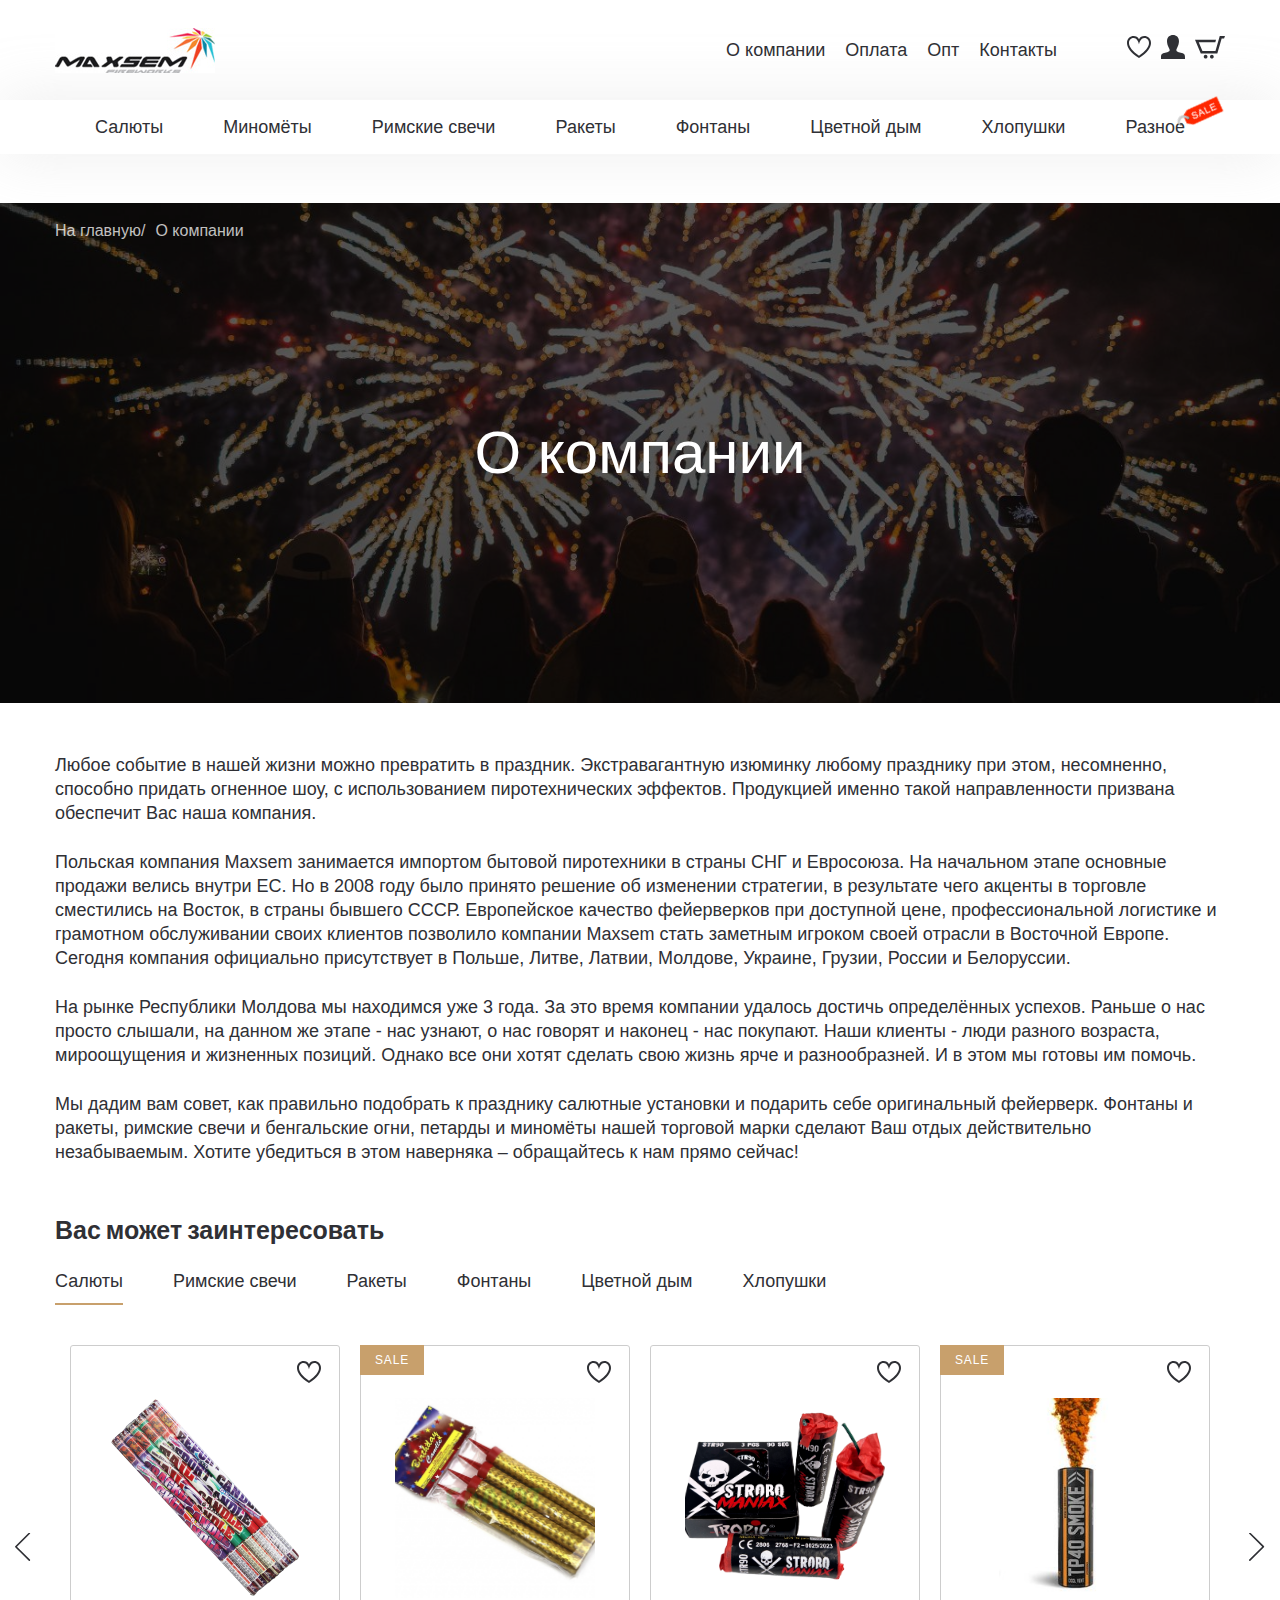
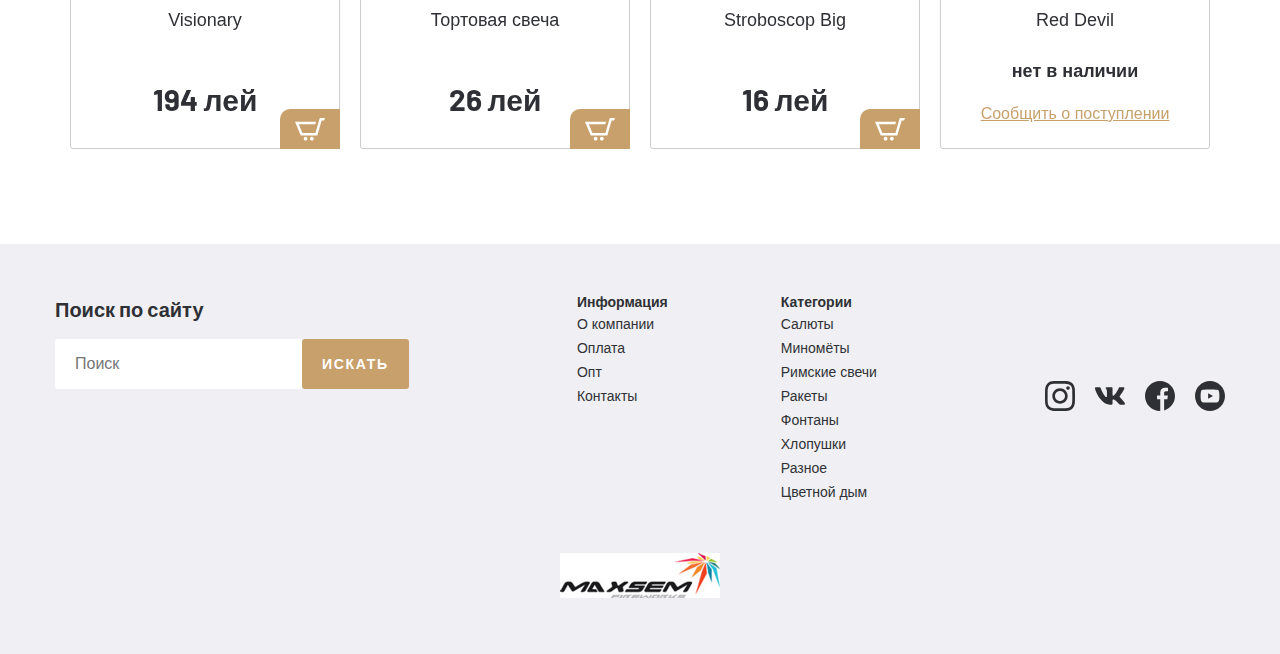
<file: about.html>
<!DOCTYPE html>
<html lang="ru">

<head>
  <meta charset="UTF-8">
  <meta name="viewport" content="width=device-width, initial-scale=1.0">
  <title>MAXSEM</title>
  <link rel="preconnect" href="https://fonts.googleapis.com">
  <link rel="preconnect" href="https://fonts.gstatic.com" crossorigin>
  <link
    href="https://fonts.googleapis.com/css2?family=Barlow:ital,wght@0,100;0,200;0,300;0,400;0,500;0,600;0,700;0,800;0,900;1,100;1,200;1,300;1,400;1,500;1,600;1,700;1,800;1,900&display=swap"
    rel="stylesheet">
  <link rel="stylesheet" href="css/reset.css">
  <link rel="stylesheet" href="css/slick.css">
  <link rel="stylesheet" href="css/fonts.css">
  <link rel="stylesheet" href="css/style.css">
</head>

<body>

  <header class="header">
    <div class="container">
      <nav class="menu">
        <div class="menu__top">
          <a class="logo" href="index.html">
            <img class="logo__img" src="images/logo.jpg" alt="логотип">
          </a>
          <ul class="menu__list">
            <li class="menu__item">
              <a class="menu__link" href="#">О компании</a>
            </li>
            <li class="menu__item">
              <a class="menu__link" href="#">Оплата</a>
            </li>
            <li class="menu__item">
              <a class="menu__link" href="#">Опт</a>
            </li>
            <li class="menu__item">
              <a class="menu__link" href="#">Контакты</a>
            </li>
          </ul>
          <ul class="menu__user">
            <li class="menu__user-item">
              <button class="menu__user-btn" type="button">
                <img class="menu__img" src="images/heart.svg" alt="">
              </button>
            </li>
            <li class="menu__user-item">
              <button class="menu__user-btn" type="button">
                <img class="menu__img" src="images/user.svg" alt="">
              </button>
            </li>
            <li class="menu__user-item">
              <button class="menu__user-btn" type="button">
                <img class="menu__img" src="images/basket.svg" alt="">
              </button>
            </li>
          </ul>
        </div>
      </nav>
    </div>
    <nav class="nav">
      <div class="container">
        <ul class="menu-categories">
          <li class="menu-categories__item">
            <a class="menu-categories__link" href="#">Салюты</a>
          </li>
          <li class="menu-categories__item">
            <a class="menu-categories__link" href="#">Миномёты</a>
          </li>
          <li class="menu-categories__item">
            <a class="menu-categories__link" href="#">Римские свечи</a>
          </li>
          <li class="menu-categories__item">
            <a class="menu-categories__link" href="#">Ракеты</a>
          </li>
          <li class="menu-categories__item">
            <a class="menu-categories__link" href="#">Фонтаны</a>
          </li>
          <li class="menu-categories__item">
            <a class="menu-categories__link" href="#">Цветной дым</a>
          </li>
          <li class="menu-categories__item">
            <a class="menu-categories__link" href="#">Хлопушки</a>
          </li>
          <li class="menu-categories__item">
            <a class="menu-categories__link menu-categories__link--sale" href="#">Разное</a>
          </li>
        </ul>
      </div>
    </nav>
  </header>

  <main class="main">

    <section class="breadcrumbs">
      <div class="container">
        <ul class="breadcrumbs__list">
          <li class="breadcrumbs__item">
            <a class="breadcrumbs__link" href="index.html">На главную/ </a>
          </li>
          <li class="breadcrumbs__item">
            <a class="breadcrumbs__link" href="about.html">О компании</a>
          </li>
        </ul>
      </div>
    </section>

    <section class="about">
      <div class="about__prev">
        <div class="container">
          <div class="about__inner">
            <h1 class="about__title">
              О компании
            </h1>
          </div>
        </div>
      </div>
      <div class="about__info">
        <div class="container">
          <p>Любое событие в нашей жизни можно превратить в праздник. Экстравагантную изюминку любому празднику при
            этом, несомненно,
            способно придать огненное шоу, с использованием пиротехнических эффектов. Продукцией именно такой
            направленности
            призвана обеспечит Вас наша компания.
          </p>
          <p>
            Польская компания Maxsem занимается импортом бытовой пиротехники в страны СНГ и Евросоюза. На начальном
            этапе основные
            продажи велись внутри ЕС. Но в 2008 году было принято решение об изменении стратегии, в результате чего
            акценты в
            торговле сместились на Восток, в страны бывшего СССР. Европейское качество фейерверков при доступной цене,
            профессиональной логистике и грамотном обслуживании своих клиентов позволило компании Maxsem стать заметным
            игроком
            своей отрасли в Восточной Европе. Сегодня компания официально присутствует в Польше, Литве, Латвии, Молдове,
            Украине,
            Грузии, России и Белоруссии.
          </p>
          <p>
            На рынке Республики Молдова мы находимся уже 3 года. За это время компании удалось достичь определённых
            успехов. Раньше
            о нас просто слышали, на данном же этапе - нас узнают, о нас говорят и наконец - нас покупают. Наши клиенты
            - люди
            разного возраста, мироощущения и жизненных позиций. Однако все они хотят сделать свою жизнь ярче и
            разнообразней. И в
            этом мы готовы им помочь.
          </p>
          <p>
            Мы дадим вам совет, как правильно подобрать к празднику салютные установки и подарить себе оригинальный
            фейерверк.
            Фонтаны и ракеты, римские свечи и бенгальские огни, петарды и миномёты нашей торговой марки сделают Ваш
            отдых
            действительно незабываемым. Хотите убедиться в этом наверняка – обращайтесь к нам прямо сейчас!
          </p>
        </div>
      </div>
    </section>

    <section class="products products-section">
      <div class="container">
        <h2 class="products__title title">
          Вас может заинтересовать
        </h2>
        <div class="tabs products__tabs">
          <a class="tab products__tab tab--active" href="#popular-tab-1">Салюты</a>
          <a class="tab products__tab" href="#popular-tab-2">Римские свечи</a>
          <a class="tab products__tab" href="#popular-tab-3">Ракеты</a>
          <a class="tab products__tab" href="#popular-tab-4">Фонтаны</a>
          <a class="tab products__tab" href="#popular-tab-5">Цветной дым</a>
          <a class="tab products__tab" href="#popular-tab-6">Хлопушки</a>
        </div>
        <div class="tabs-container products__container">
          <div id="popular-tab-1" class="tabs-content product__content tabs-content--active">
            <div class="product__slider">
              <div class="product__slider-item">
                <div class="product-item__wrapper">
                  <button class="product-item__favorite"></button>
                  <button class="product-item__basket">
                    <img class="product-item__basket-img" src="images/basket-white.svg" alt="basket">
                  </button>
                  <a class="product-item__notify-link" href="#">Сообщить о поступлении</a>
                  <a class="product-item" href="#">
                    <p class="product-item__hover-text">
                      посмотреть товар
                    </p>
                    <img class="product-item__img" src="images/products/5.png" alt="product">
                    <h4 class="product-item__title">
                      Visionary
                    </h4>
                    <p class="product-item__price price">194 лей</p>
                    <p class="product-item__notify-text">
                      нет в наличии
                    </p>
                  </a>
                </div>
              </div>
              <div class="product__slider-item">
                <div class="product-item__wrapper">
                  <button class="product-item__favorite"></button>
                  <button class="product-item__basket">
                    <img class="product-item__basket-img" src="images/basket-white.svg" alt="basket">
                  </button>
                  <a class="product-item__notify-link" href="#">Сообщить о поступлении</a>
                  <a class="product-item product-item--sale" href="#">
                    <p class="product-item__hover-text">
                      посмотреть товар
                    </p>
                    <img class="product-item__img" src="images/products/6.jpg" alt="product">
                    <h4 class="product-item__title">
                      Тортовая свеча
                    </h4>
                    <p class="product-item__price price">26 лей</p>
                    <p class="product-item__notify-text">
                      нет в наличии
                    </p>
                  </a>
                </div>
              </div>
              <div class="product__slider-item">
                <div class="product-item__wrapper">
                  <button class="product-item__favorite"></button>
                  <button class="product-item__basket">
                    <img class="product-item__basket-img" src="images/basket-white.svg" alt="basket">
                  </button>
                  <a class="product-item__notify-link" href="#">Сообщить о поступлении</a>
                  <a class="product-item" href="#">
                    <p class="product-item__hover-text">
                      посмотреть товар
                    </p>
                    <img class="product-item__img" src="images/products/7.webp" alt="product">
                    <h4 class="product-item__title">
                      Stroboscop Big
                    </h4>
                    <p class="product-item__price price">16 лей</p>
                    <p class="product-item__notify-text">
                      нет в наличии
                    </p>
                  </a>
                </div>
              </div>
              <div class="product__slider-item">
                <div class="product-item__wrapper product-item__not-available">
                  <button class="product-item__favorite"></button>
                  <button class="product-item__basket">
                    <img class="product-item__basket-img" src="images/basket-white.svg" alt="basket">
                  </button>
                  <a class="product-item__notify-link" href="#">Сообщить о поступлении</a>
                  <a class="product-item product-item--sale" href="#">
                    <p class="product-item__hover-text">
                      посмотреть товар
                    </p>
                    <img class="product-item__img" src="images/products/8.jpg" alt="product">
                    <h4 class="product-item__title">
                      Red Devil
                    </h4>
                    <p class="product-item__price price">68 000 ₽</p>
                    <p class="product-item__notify-text">
                      нет в наличии
                    </p>
                  </a>
                </div>
              </div>
              <div class="product__slider-item">
                <div class="product-item__wrapper">
                  <button class="product-item__favorite"></button>
                  <button class="product-item__basket">
                    <img class="product-item__basket-img" src="images/basket-white.svg" alt="basket">
                  </button>
                  <a class="product-item__notify-link" href="#">Сообщить о поступлении</a>
                  <a class="product-item" href="#">
                    <p class="product-item__hover-text">
                      посмотреть товар
                    </p>
                    <img class="product-item__img" src="images/products/5.png" alt="product">
                    <h4 class="product-item__title">
                      Visionary
                    </h4>
                    <p class="product-item__price price">194 лей</p>
                    <p class="product-item__notify-text">
                      нет в наличии
                    </p>
                  </a>
                </div>
              </div>
              <div class="product__slider-item">
                <div class="product-item__wrapper">
                  <button class="product-item__favorite"></button>
                  <button class="product-item__basket">
                    <img class="product-item__basket-img" src="images/basket-white.svg" alt="basket">
                  </button>
                  <a class="product-item__notify-link" href="#">Сообщить о поступлении</a>
                  <a class="product-item product-item--sale" href="#">
                    <p class="product-item__hover-text">
                      посмотреть товар
                    </p>
                    <img class="product-item__img" src="images/products/6.jpg" alt="product">
                    <h4 class="product-item__title">
                      Тортовая свеча
                    </h4>
                    <p class="product-item__price price">26 лей</p>
                    <p class="product-item__notify-text">
                      нет в наличии
                    </p>
                  </a>
                </div>
              </div>
              <div class="product__slider-item">
                <div class="product-item__wrapper">
                  <button class="product-item__favorite"></button>
                  <button class="product-item__basket">
                    <img class="product-item__basket-img" src="images/basket-white.svg" alt="basket">
                  </button>
                  <a class="product-item__notify-link" href="#">Сообщить о поступлении</a>
                  <a class="product-item" href="#">
                    <p class="product-item__hover-text">
                      посмотреть товар
                    </p>
                    <img class="product-item__img" src="images/products/7.webp" alt="product">
                    <h4 class="product-item__title">
                      Stroboscop Big
                    </h4>
                    <p class="product-item__price price">16 лей</p>
                    <p class="product-item__notify-text">
                      нет в наличии
                    </p>
                  </a>
                </div>
              </div>
              <div class="product__slider-item">
                <div class="product-item__wrapper product-item__not-available">
                  <button class="product-item__favorite"></button>
                  <button class="product-item__basket">
                    <img class="product-item__basket-img" src="images/basket-white.svg" alt="basket">
                  </button>
                  <a class="product-item__notify-link" href="#">Сообщить о поступлении</a>
                  <a class="product-item product-item--sale" href="#">
                    <p class="product-item__hover-text">
                      посмотреть товар
                    </p>
                    <img class="product-item__img" src="images/products/8.jpg" alt="product">
                    <h4 class="product-item__title">
                      Red Devil
                    </h4>
                    <p class="product-item__price price">68 000 ₽</p>
                    <p class="product-item__notify-text">
                      нет в наличии
                    </p>
                  </a>
                </div>
              </div>
              <div class="product__slider-item">
                <div class="product-item__wrapper">
                  <button class="product-item__favorite"></button>
                  <button class="product-item__basket">
                    <img class="product-item__basket-img" src="images/basket-white.svg" alt="basket">
                  </button>
                  <a class="product-item__notify-link" href="#">Сообщить о поступлении</a>
                  <a class="product-item" href="#">
                    <p class="product-item__hover-text">
                      посмотреть товар
                    </p>
                    <img class="product-item__img" src="images/products/5.png" alt="product">
                    <h4 class="product-item__title">
                      Visionary
                    </h4>
                    <p class="product-item__price price">194 лей</p>
                    <p class="product-item__notify-text">
                      нет в наличии
                    </p>
                  </a>
                </div>
              </div>
              <div class="product__slider-item">
                <div class="product-item__wrapper">
                  <button class="product-item__favorite"></button>
                  <button class="product-item__basket">
                    <img class="product-item__basket-img" src="images/basket-white.svg" alt="basket">
                  </button>
                  <a class="product-item__notify-link" href="#">Сообщить о поступлении</a>
                  <a class="product-item product-item--sale" href="#">
                    <p class="product-item__hover-text">
                      посмотреть товар
                    </p>
                    <img class="product-item__img" src="images/products/6.jpg" alt="product">
                    <h4 class="product-item__title">
                      Тортовая свеча
                    </h4>
                    <p class="product-item__price price">26 лей</p>
                    <p class="product-item__notify-text">
                      нет в наличии
                    </p>
                  </a>
                </div>
              </div>
              <div class="product__slider-item">
                <div class="product-item__wrapper">
                  <button class="product-item__favorite"></button>
                  <button class="product-item__basket">
                    <img class="product-item__basket-img" src="images/basket-white.svg" alt="basket">
                  </button>
                  <a class="product-item__notify-link" href="#">Сообщить о поступлении</a>
                  <a class="product-item" href="#">
                    <p class="product-item__hover-text">
                      посмотреть товар
                    </p>
                    <img class="product-item__img" src="images/products/7.webp" alt="product">
                    <h4 class="product-item__title">
                      Stroboscop Big
                    </h4>
                    <p class="product-item__price price">16 лей</p>
                    <p class="product-item__notify-text">
                      нет в наличии
                    </p>
                  </a>
                </div>
              </div>
              <div class="product__slider-item">
                <div class="product-item__wrapper product-item__not-available">
                  <button class="product-item__favorite"></button>
                  <button class="product-item__basket">
                    <img class="product-item__basket-img" src="images/basket-white.svg" alt="basket">
                  </button>
                  <a class="product-item__notify-link" href="#">Сообщить о поступлении</a>
                  <a class="product-item product-item--sale" href="#">
                    <p class="product-item__hover-text">
                      посмотреть товар
                    </p>
                    <img class="product-item__img" src="images/products/8.jpg" alt="product">
                    <h4 class="product-item__title">
                      Red Devil
                    </h4>
                    <p class="product-item__price price">68 000 ₽</p>
                    <p class="product-item__notify-text">
                      нет в наличии
                    </p>
                  </a>
                </div>
              </div>
            </div>
          </div>
          <div id="popular-tab-2" class="tabs-content product__content tabs-content">
            <div class="product__slider">
              <div class="product__slider-item">
                <div class="product-item__wrapper">
                  <button class="product-item__favorite"></button>
                  <button class="product-item__basket">
                    <img class="product-item__basket-img" src="images/basket-white.svg" alt="basket">
                  </button>
                  <a class="product-item__notify-link" href="#">Сообщить о поступлении</a>
                  <a class="product-item product-item--sale" href="#">
                    <p class="product-item__hover-text">
                      посмотреть товар
                    </p>
                    <img class="product-item__img" src="images/products/6.jpg" alt="product">
                    <h4 class="product-item__title">
                      Тортовая свеча
                    </h4>
                    <p class="product-item__price price">26 лей</p>
                    <p class="product-item__notify-text">
                      нет в наличии
                    </p>
                  </a>
                </div>
              </div>
              <div class="product__slider-item">
                <div class="product-item__wrapper">
                  <button class="product-item__favorite"></button>
                  <button class="product-item__basket">
                    <img class="product-item__basket-img" src="images/basket-white.svg" alt="basket">
                  </button>
                  <a class="product-item__notify-link" href="#">Сообщить о поступлении</a>
                  <a class="product-item" href="#">
                    <p class="product-item__hover-text">
                      посмотреть товар
                    </p>
                    <img class="product-item__img" src="images/products/7.webp" alt="product">
                    <h4 class="product-item__title">
                      Stroboscop Big
                    </h4>
                    <p class="product-item__price price">16 лей</p>
                    <p class="product-item__notify-text">
                      нет в наличии
                    </p>
                  </a>
                </div>
              </div>
              <div class="product__slider-item">
                <div class="product-item__wrapper">
                  <button class="product-item__favorite"></button>
                  <button class="product-item__basket">
                    <img class="product-item__basket-img" src="images/basket-white.svg" alt="basket">
                  </button>
                  <a class="product-item__notify-link" href="#">Сообщить о поступлении</a>
                  <a class="product-item" href="#">
                    <p class="product-item__hover-text">
                      посмотреть товар
                    </p>
                    <img class="product-item__img" src="images/products/5.png" alt="product">
                    <h4 class="product-item__title">
                      Visionary
                    </h4>
                    <p class="product-item__price price">194 лей</p>
                    <p class="product-item__notify-text">
                      нет в наличии
                    </p>
                  </a>
                </div>
              </div>
              <div class="product__slider-item">
                <div class="product-item__wrapper product-item__not-available">
                  <button class="product-item__favorite"></button>
                  <button class="product-item__basket">
                    <img class="product-item__basket-img" src="images/basket-white.svg" alt="basket">
                  </button>
                  <a class="product-item__notify-link" href="#">Сообщить о поступлении</a>
                  <a class="product-item product-item--sale" href="#">
                    <p class="product-item__hover-text">
                      посмотреть товар
                    </p>
                    <img class="product-item__img" src="images/products/8.jpg" alt="product">
                    <h4 class="product-item__title">
                      Red Devil
                    </h4>
                    <p class="product-item__price price">68 000 ₽</p>
                    <p class="product-item__notify-text">
                      нет в наличии
                    </p>
                  </a>
                </div>
              </div>
              <div class="product__slider-item">
                <div class="product-item__wrapper">
                  <button class="product-item__favorite"></button>
                  <button class="product-item__basket">
                    <img class="product-item__basket-img" src="images/basket-white.svg" alt="basket">
                  </button>
                  <a class="product-item__notify-link" href="#">Сообщить о поступлении</a>
                  <a class="product-item" href="#">
                    <p class="product-item__hover-text">
                      посмотреть товар
                    </p>
                    <img class="product-item__img" src="images/products/5.png" alt="product">
                    <h4 class="product-item__title">
                      Visionary
                    </h4>
                    <p class="product-item__price price">194 лей</p>
                    <p class="product-item__notify-text">
                      нет в наличии
                    </p>
                  </a>
                </div>
              </div>
              <div class="product__slider-item">
                <div class="product-item__wrapper">
                  <button class="product-item__favorite"></button>
                  <button class="product-item__basket">
                    <img class="product-item__basket-img" src="images/basket-white.svg" alt="basket">
                  </button>
                  <a class="product-item__notify-link" href="#">Сообщить о поступлении</a>
                  <a class="product-item product-item--sale" href="#">
                    <p class="product-item__hover-text">
                      посмотреть товар
                    </p>
                    <img class="product-item__img" src="images/products/6.jpg" alt="product">
                    <h4 class="product-item__title">
                      Тортовая свеча
                    </h4>
                    <p class="product-item__price price">26 лей</p>
                    <p class="product-item__notify-text">
                      нет в наличии
                    </p>
                  </a>
                </div>
              </div>
              <div class="product__slider-item">
                <div class="product-item__wrapper">
                  <button class="product-item__favorite"></button>
                  <button class="product-item__basket">
                    <img class="product-item__basket-img" src="images/basket-white.svg" alt="basket">
                  </button>
                  <a class="product-item__notify-link" href="#">Сообщить о поступлении</a>
                  <a class="product-item" href="#">
                    <p class="product-item__hover-text">
                      посмотреть товар
                    </p>
                    <img class="product-item__img" src="images/products/7.webp" alt="product">
                    <h4 class="product-item__title">
                      Stroboscop Big
                    </h4>
                    <p class="product-item__price price">16 лей</p>
                    <p class="product-item__notify-text">
                      нет в наличии
                    </p>
                  </a>
                </div>
              </div>
              <div class="product__slider-item">
                <div class="product-item__wrapper product-item__not-available">
                  <button class="product-item__favorite"></button>
                  <button class="product-item__basket">
                    <img class="product-item__basket-img" src="images/basket-white.svg" alt="basket">
                  </button>
                  <a class="product-item__notify-link" href="#">Сообщить о поступлении</a>
                  <a class="product-item product-item--sale" href="#">
                    <p class="product-item__hover-text">
                      посмотреть товар
                    </p>
                    <img class="product-item__img" src="images/products/8.jpg" alt="product">
                    <h4 class="product-item__title">
                      Red Devil
                    </h4>
                    <p class="product-item__price price">68 000 ₽</p>
                    <p class="product-item__notify-text">
                      нет в наличии
                    </p>
                  </a>
                </div>
              </div>
              <div class="product__slider-item">
                <div class="product-item__wrapper">
                  <button class="product-item__favorite"></button>
                  <button class="product-item__basket">
                    <img class="product-item__basket-img" src="images/basket-white.svg" alt="basket">
                  </button>
                  <a class="product-item__notify-link" href="#">Сообщить о поступлении</a>
                  <a class="product-item" href="#">
                    <p class="product-item__hover-text">
                      посмотреть товар
                    </p>
                    <img class="product-item__img" src="images/products/5.png" alt="product">
                    <h4 class="product-item__title">
                      Visionary
                    </h4>
                    <p class="product-item__price price">194 лей</p>
                    <p class="product-item__notify-text">
                      нет в наличии
                    </p>
                  </a>
                </div>
              </div>
              <div class="product__slider-item">
                <div class="product-item__wrapper">
                  <button class="product-item__favorite"></button>
                  <button class="product-item__basket">
                    <img class="product-item__basket-img" src="images/basket-white.svg" alt="basket">
                  </button>
                  <a class="product-item__notify-link" href="#">Сообщить о поступлении</a>
                  <a class="product-item product-item--sale" href="#">
                    <p class="product-item__hover-text">
                      посмотреть товар
                    </p>
                    <img class="product-item__img" src="images/products/6.jpg" alt="product">
                    <h4 class="product-item__title">
                      Тортовая свеча
                    </h4>
                    <p class="product-item__price price">26 лей</p>
                    <p class="product-item__notify-text">
                      нет в наличии
                    </p>
                  </a>
                </div>
              </div>
              <div class="product__slider-item">
                <div class="product-item__wrapper">
                  <button class="product-item__favorite"></button>
                  <button class="product-item__basket">
                    <img class="product-item__basket-img" src="images/basket-white.svg" alt="basket">
                  </button>
                  <a class="product-item__notify-link" href="#">Сообщить о поступлении</a>
                  <a class="product-item" href="#">
                    <p class="product-item__hover-text">
                      посмотреть товар
                    </p>
                    <img class="product-item__img" src="images/products/7.webp" alt="product">
                    <h4 class="product-item__title">
                      Stroboscop Big
                    </h4>
                    <p class="product-item__price price">16 лей</p>
                    <p class="product-item__notify-text">
                      нет в наличии
                    </p>
                  </a>
                </div>
              </div>
              <div class="product__slider-item">
                <div class="product-item__wrapper product-item__not-available">
                  <button class="product-item__favorite"></button>
                  <button class="product-item__basket">
                    <img class="product-item__basket-img" src="images/basket-white.svg" alt="basket">
                  </button>
                  <a class="product-item__notify-link" href="#">Сообщить о поступлении</a>
                  <a class="product-item product-item--sale" href="#">
                    <p class="product-item__hover-text">
                      посмотреть товар
                    </p>
                    <img class="product-item__img" src="images/products/8.jpg" alt="product">
                    <h4 class="product-item__title">
                      Red Devil
                    </h4>
                    <p class="product-item__price price">68 000 ₽</p>
                    <p class="product-item__notify-text">
                      нет в наличии
                    </p>
                  </a>
                </div>
              </div>
            </div>
          </div>
          <div id="popular-tab-3" class="tabs-content product__content tabs-content">
            <div class="product__slider">
              <div class="product__slider-item">
                <div class="product-item__wrapper product-item__not-available">
                  <button class="product-item__favorite"></button>
                  <button class="product-item__basket">
                    <img class="product-item__basket-img" src="images/basket-white.svg" alt="basket">
                  </button>
                  <a class="product-item__notify-link" href="#">Сообщить о поступлении</a>
                  <a class="product-item product-item--sale" href="#">
                    <p class="product-item__hover-text">
                      посмотреть товар
                    </p>
                    <img class="product-item__img" src="images/products/8.jpg" alt="product">
                    <h4 class="product-item__title">
                      Red Devil
                    </h4>
                    <p class="product-item__price price">68 000 ₽</p>
                    <p class="product-item__notify-text">
                      нет в наличии
                    </p>
                  </a>
                </div>
              </div>
              <div class="product__slider-item">
                <div class="product-item__wrapper">
                  <button class="product-item__favorite"></button>
                  <button class="product-item__basket">
                    <img class="product-item__basket-img" src="images/basket-white.svg" alt="basket">
                  </button>
                  <a class="product-item__notify-link" href="#">Сообщить о поступлении</a>
                  <a class="product-item product-item--sale" href="#">
                    <p class="product-item__hover-text">
                      посмотреть товар
                    </p>
                    <img class="product-item__img" src="images/products/6.jpg" alt="product">
                    <h4 class="product-item__title">
                      Тортовая свеча
                    </h4>
                    <p class="product-item__price price">26 лей</p>
                    <p class="product-item__notify-text">
                      нет в наличии
                    </p>
                  </a>
                </div>
              </div>
              <div class="product__slider-item">
                <div class="product-item__wrapper">
                  <button class="product-item__favorite"></button>
                  <button class="product-item__basket">
                    <img class="product-item__basket-img" src="images/basket-white.svg" alt="basket">
                  </button>
                  <a class="product-item__notify-link" href="#">Сообщить о поступлении</a>
                  <a class="product-item" href="#">
                    <p class="product-item__hover-text">
                      посмотреть товар
                    </p>
                    <img class="product-item__img" src="images/products/7.webp" alt="product">
                    <h4 class="product-item__title">
                      Stroboscop Big
                    </h4>
                    <p class="product-item__price price">16 лей</p>
                    <p class="product-item__notify-text">
                      нет в наличии
                    </p>
                  </a>
                </div>
              </div>
              <div class="product__slider-item">
                <div class="product-item__wrapper">
                  <button class="product-item__favorite"></button>
                  <button class="product-item__basket">
                    <img class="product-item__basket-img" src="images/basket-white.svg" alt="basket">
                  </button>
                  <a class="product-item__notify-link" href="#">Сообщить о поступлении</a>
                  <a class="product-item" href="#">
                    <p class="product-item__hover-text">
                      посмотреть товар
                    </p>
                    <img class="product-item__img" src="images/products/5.png" alt="product">
                    <h4 class="product-item__title">
                      Visionary
                    </h4>
                    <p class="product-item__price price">194 лей</p>
                    <p class="product-item__notify-text">
                      нет в наличии
                    </p>
                  </a>
                </div>
              </div>
              <div class="product__slider-item">
                <div class="product-item__wrapper">
                  <button class="product-item__favorite"></button>
                  <button class="product-item__basket">
                    <img class="product-item__basket-img" src="images/basket-white.svg" alt="basket">
                  </button>
                  <a class="product-item__notify-link" href="#">Сообщить о поступлении</a>
                  <a class="product-item" href="#">
                    <p class="product-item__hover-text">
                      посмотреть товар
                    </p>
                    <img class="product-item__img" src="images/products/5.png" alt="product">
                    <h4 class="product-item__title">
                      Visionary
                    </h4>
                    <p class="product-item__price price">194 лей</p>
                    <p class="product-item__notify-text">
                      нет в наличии
                    </p>
                  </a>
                </div>
              </div>
              <div class="product__slider-item">
                <div class="product-item__wrapper">
                  <button class="product-item__favorite"></button>
                  <button class="product-item__basket">
                    <img class="product-item__basket-img" src="images/basket-white.svg" alt="basket">
                  </button>
                  <a class="product-item__notify-link" href="#">Сообщить о поступлении</a>
                  <a class="product-item product-item--sale" href="#">
                    <p class="product-item__hover-text">
                      посмотреть товар
                    </p>
                    <img class="product-item__img" src="images/products/6.jpg" alt="product">
                    <h4 class="product-item__title">
                      Тортовая свеча
                    </h4>
                    <p class="product-item__price price">26 лей</p>
                    <p class="product-item__notify-text">
                      нет в наличии
                    </p>
                  </a>
                </div>
              </div>
              <div class="product__slider-item">
                <div class="product-item__wrapper">
                  <button class="product-item__favorite"></button>
                  <button class="product-item__basket">
                    <img class="product-item__basket-img" src="images/basket-white.svg" alt="basket">
                  </button>
                  <a class="product-item__notify-link" href="#">Сообщить о поступлении</a>
                  <a class="product-item" href="#">
                    <p class="product-item__hover-text">
                      посмотреть товар
                    </p>
                    <img class="product-item__img" src="images/products/7.webp" alt="product">
                    <h4 class="product-item__title">
                      Stroboscop Big
                    </h4>
                    <p class="product-item__price price">16 лей</p>
                    <p class="product-item__notify-text">
                      нет в наличии
                    </p>
                  </a>
                </div>
              </div>
              <div class="product__slider-item">
                <div class="product-item__wrapper product-item__not-available">
                  <button class="product-item__favorite"></button>
                  <button class="product-item__basket">
                    <img class="product-item__basket-img" src="images/basket-white.svg" alt="basket">
                  </button>
                  <a class="product-item__notify-link" href="#">Сообщить о поступлении</a>
                  <a class="product-item product-item--sale" href="#">
                    <p class="product-item__hover-text">
                      посмотреть товар
                    </p>
                    <img class="product-item__img" src="images/products/8.jpg" alt="product">
                    <h4 class="product-item__title">
                      Red Devil
                    </h4>
                    <p class="product-item__price price">68 000 ₽</p>
                    <p class="product-item__notify-text">
                      нет в наличии
                    </p>
                  </a>
                </div>
              </div>
              <div class="product__slider-item">
                <div class="product-item__wrapper">
                  <button class="product-item__favorite"></button>
                  <button class="product-item__basket">
                    <img class="product-item__basket-img" src="images/basket-white.svg" alt="basket">
                  </button>
                  <a class="product-item__notify-link" href="#">Сообщить о поступлении</a>
                  <a class="product-item" href="#">
                    <p class="product-item__hover-text">
                      посмотреть товар
                    </p>
                    <img class="product-item__img" src="images/products/5.png" alt="product">
                    <h4 class="product-item__title">
                      Visionary
                    </h4>
                    <p class="product-item__price price">194 лей</p>
                    <p class="product-item__notify-text">
                      нет в наличии
                    </p>
                  </a>
                </div>
              </div>
              <div class="product__slider-item">
                <div class="product-item__wrapper">
                  <button class="product-item__favorite"></button>
                  <button class="product-item__basket">
                    <img class="product-item__basket-img" src="images/basket-white.svg" alt="basket">
                  </button>
                  <a class="product-item__notify-link" href="#">Сообщить о поступлении</a>
                  <a class="product-item product-item--sale" href="#">
                    <p class="product-item__hover-text">
                      посмотреть товар
                    </p>
                    <img class="product-item__img" src="images/products/6.jpg" alt="product">
                    <h4 class="product-item__title">
                      Тортовая свеча
                    </h4>
                    <p class="product-item__price price">26 лей</p>
                    <p class="product-item__notify-text">
                      нет в наличии
                    </p>
                  </a>
                </div>
              </div>
              <div class="product__slider-item">
                <div class="product-item__wrapper">
                  <button class="product-item__favorite"></button>
                  <button class="product-item__basket">
                    <img class="product-item__basket-img" src="images/basket-white.svg" alt="basket">
                  </button>
                  <a class="product-item__notify-link" href="#">Сообщить о поступлении</a>
                  <a class="product-item" href="#">
                    <p class="product-item__hover-text">
                      посмотреть товар
                    </p>
                    <img class="product-item__img" src="images/products/7.webp" alt="product">
                    <h4 class="product-item__title">
                      Stroboscop Big
                    </h4>
                    <p class="product-item__price price">16 лей</p>
                    <p class="product-item__notify-text">
                      нет в наличии
                    </p>
                  </a>
                </div>
              </div>
              <div class="product__slider-item">
                <div class="product-item__wrapper product-item__not-available">
                  <button class="product-item__favorite"></button>
                  <button class="product-item__basket">
                    <img class="product-item__basket-img" src="images/basket-white.svg" alt="basket">
                  </button>
                  <a class="product-item__notify-link" href="#">Сообщить о поступлении</a>
                  <a class="product-item product-item--sale" href="#">
                    <p class="product-item__hover-text">
                      посмотреть товар
                    </p>
                    <img class="product-item__img" src="images/products/8.jpg" alt="product">
                    <h4 class="product-item__title">
                      Red Devil
                    </h4>
                    <p class="product-item__price price">68 000 ₽</p>
                    <p class="product-item__notify-text">
                      нет в наличии
                    </p>
                  </a>
                </div>
              </div>
            </div>
          </div>
          <div id="popular-tab-4" class="tabs-content product__content tabs-content">
            <div class="product__slider">
              <div class="product__slider-item">
                <div class="product-item__wrapper product-item__not-available">
                  <button class="product-item__favorite"></button>
                  <button class="product-item__basket">
                    <img class="product-item__basket-img" src="images/basket-white.svg" alt="basket">
                  </button>
                  <a class="product-item__notify-link" href="#">Сообщить о поступлении</a>
                  <a class="product-item product-item--sale" href="#">
                    <p class="product-item__hover-text">
                      посмотреть товар
                    </p>
                    <img class="product-item__img" src="images/products/8.jpg" alt="product">
                    <h4 class="product-item__title">
                      Red Devil
                    </h4>
                    <p class="product-item__price price">68 000 ₽</p>
                    <p class="product-item__notify-text">
                      нет в наличии
                    </p>
                  </a>
                </div>
              </div>
              <div class="product__slider-item">
                <div class="product-item__wrapper">
                  <button class="product-item__favorite"></button>
                  <button class="product-item__basket">
                    <img class="product-item__basket-img" src="images/basket-white.svg" alt="basket">
                  </button>
                  <a class="product-item__notify-link" href="#">Сообщить о поступлении</a>
                  <a class="product-item product-item--sale" href="#">
                    <p class="product-item__hover-text">
                      посмотреть товар
                    </p>
                    <img class="product-item__img" src="images/products/6.jpg" alt="product">
                    <h4 class="product-item__title">
                      Тортовая свеча
                    </h4>
                    <p class="product-item__price price">26 лей</p>
                    <p class="product-item__notify-text">
                      нет в наличии
                    </p>
                  </a>
                </div>
              </div>
              <div class="product__slider-item">
                <div class="product-item__wrapper">
                  <button class="product-item__favorite"></button>
                  <button class="product-item__basket">
                    <img class="product-item__basket-img" src="images/basket-white.svg" alt="basket">
                  </button>
                  <a class="product-item__notify-link" href="#">Сообщить о поступлении</a>
                  <a class="product-item" href="#">
                    <p class="product-item__hover-text">
                      посмотреть товар
                    </p>
                    <img class="product-item__img" src="images/products/7.webp" alt="product">
                    <h4 class="product-item__title">
                      Stroboscop Big
                    </h4>
                    <p class="product-item__price price">16 лей</p>
                    <p class="product-item__notify-text">
                      нет в наличии
                    </p>
                  </a>
                </div>
              </div>
              <div class="product__slider-item">
                <div class="product-item__wrapper">
                  <button class="product-item__favorite"></button>
                  <button class="product-item__basket">
                    <img class="product-item__basket-img" src="images/basket-white.svg" alt="basket">
                  </button>
                  <a class="product-item__notify-link" href="#">Сообщить о поступлении</a>
                  <a class="product-item" href="#">
                    <p class="product-item__hover-text">
                      посмотреть товар
                    </p>
                    <img class="product-item__img" src="images/products/5.png" alt="product">
                    <h4 class="product-item__title">
                      Visionary
                    </h4>
                    <p class="product-item__price price">194 лей</p>
                    <p class="product-item__notify-text">
                      нет в наличии
                    </p>
                  </a>
                </div>
              </div>
              <div class="product__slider-item">
                <div class="product-item__wrapper">
                  <button class="product-item__favorite"></button>
                  <button class="product-item__basket">
                    <img class="product-item__basket-img" src="images/basket-white.svg" alt="basket">
                  </button>
                  <a class="product-item__notify-link" href="#">Сообщить о поступлении</a>
                  <a class="product-item" href="#">
                    <p class="product-item__hover-text">
                      посмотреть товар
                    </p>
                    <img class="product-item__img" src="images/products/5.png" alt="product">
                    <h4 class="product-item__title">
                      Visionary
                    </h4>
                    <p class="product-item__price price">194 лей</p>
                    <p class="product-item__notify-text">
                      нет в наличии
                    </p>
                  </a>
                </div>
              </div>
              <div class="product__slider-item">
                <div class="product-item__wrapper">
                  <button class="product-item__favorite"></button>
                  <button class="product-item__basket">
                    <img class="product-item__basket-img" src="images/basket-white.svg" alt="basket">
                  </button>
                  <a class="product-item__notify-link" href="#">Сообщить о поступлении</a>
                  <a class="product-item product-item--sale" href="#">
                    <p class="product-item__hover-text">
                      посмотреть товар
                    </p>
                    <img class="product-item__img" src="images/products/6.jpg" alt="product">
                    <h4 class="product-item__title">
                      Тортовая свеча
                    </h4>
                    <p class="product-item__price price">26 лей</p>
                    <p class="product-item__notify-text">
                      нет в наличии
                    </p>
                  </a>
                </div>
              </div>
              <div class="product__slider-item">
                <div class="product-item__wrapper">
                  <button class="product-item__favorite"></button>
                  <button class="product-item__basket">
                    <img class="product-item__basket-img" src="images/basket-white.svg" alt="basket">
                  </button>
                  <a class="product-item__notify-link" href="#">Сообщить о поступлении</a>
                  <a class="product-item" href="#">
                    <p class="product-item__hover-text">
                      посмотреть товар
                    </p>
                    <img class="product-item__img" src="images/products/7.webp" alt="product">
                    <h4 class="product-item__title">
                      Stroboscop Big
                    </h4>
                    <p class="product-item__price price">16 лей</p>
                    <p class="product-item__notify-text">
                      нет в наличии
                    </p>
                  </a>
                </div>
              </div>
              <div class="product__slider-item">
                <div class="product-item__wrapper product-item__not-available">
                  <button class="product-item__favorite"></button>
                  <button class="product-item__basket">
                    <img class="product-item__basket-img" src="images/basket-white.svg" alt="basket">
                  </button>
                  <a class="product-item__notify-link" href="#">Сообщить о поступлении</a>
                  <a class="product-item product-item--sale" href="#">
                    <p class="product-item__hover-text">
                      посмотреть товар
                    </p>
                    <img class="product-item__img" src="images/products/8.jpg" alt="product">
                    <h4 class="product-item__title">
                      Red Devil
                    </h4>
                    <p class="product-item__price price">68 000 ₽</p>
                    <p class="product-item__notify-text">
                      нет в наличии
                    </p>
                  </a>
                </div>
              </div>
              <div class="product__slider-item">
                <div class="product-item__wrapper">
                  <button class="product-item__favorite"></button>
                  <button class="product-item__basket">
                    <img class="product-item__basket-img" src="images/basket-white.svg" alt="basket">
                  </button>
                  <a class="product-item__notify-link" href="#">Сообщить о поступлении</a>
                  <a class="product-item" href="#">
                    <p class="product-item__hover-text">
                      посмотреть товар
                    </p>
                    <img class="product-item__img" src="images/products/5.png" alt="product">
                    <h4 class="product-item__title">
                      Visionary
                    </h4>
                    <p class="product-item__price price">194 лей</p>
                    <p class="product-item__notify-text">
                      нет в наличии
                    </p>
                  </a>
                </div>
              </div>
              <div class="product__slider-item">
                <div class="product-item__wrapper">
                  <button class="product-item__favorite"></button>
                  <button class="product-item__basket">
                    <img class="product-item__basket-img" src="images/basket-white.svg" alt="basket">
                  </button>
                  <a class="product-item__notify-link" href="#">Сообщить о поступлении</a>
                  <a class="product-item product-item--sale" href="#">
                    <p class="product-item__hover-text">
                      посмотреть товар
                    </p>
                    <img class="product-item__img" src="images/products/6.jpg" alt="product">
                    <h4 class="product-item__title">
                      Тортовая свеча
                    </h4>
                    <p class="product-item__price price">26 лей</p>
                    <p class="product-item__notify-text">
                      нет в наличии
                    </p>
                  </a>
                </div>
              </div>
              <div class="product__slider-item">
                <div class="product-item__wrapper">
                  <button class="product-item__favorite"></button>
                  <button class="product-item__basket">
                    <img class="product-item__basket-img" src="images/basket-white.svg" alt="basket">
                  </button>
                  <a class="product-item__notify-link" href="#">Сообщить о поступлении</a>
                  <a class="product-item" href="#">
                    <p class="product-item__hover-text">
                      посмотреть товар
                    </p>
                    <img class="product-item__img" src="images/products/7.webp" alt="product">
                    <h4 class="product-item__title">
                      Stroboscop Big
                    </h4>
                    <p class="product-item__price price">16 лей</p>
                    <p class="product-item__notify-text">
                      нет в наличии
                    </p>
                  </a>
                </div>
              </div>
              <div class="product__slider-item">
                <div class="product-item__wrapper product-item__not-available">
                  <button class="product-item__favorite"></button>
                  <button class="product-item__basket">
                    <img class="product-item__basket-img" src="images/basket-white.svg" alt="basket">
                  </button>
                  <a class="product-item__notify-link" href="#">Сообщить о поступлении</a>
                  <a class="product-item product-item--sale" href="#">
                    <p class="product-item__hover-text">
                      посмотреть товар
                    </p>
                    <img class="product-item__img" src="images/products/8.jpg" alt="product">
                    <h4 class="product-item__title">
                      Red Devil
                    </h4>
                    <p class="product-item__price price">68 000 ₽</p>
                    <p class="product-item__notify-text">
                      нет в наличии
                    </p>
                  </a>
                </div>
              </div>
            </div>
          </div>
          <div id="popular-tab-5" class="tabs-content product__content tabs-content">
            <div class="product__slider">
              <div class="product__slider-item">
                <div class="product-item__wrapper product-item__not-available">
                  <button class="product-item__favorite"></button>
                  <button class="product-item__basket">
                    <img class="product-item__basket-img" src="images/basket-white.svg" alt="basket">
                  </button>
                  <a class="product-item__notify-link" href="#">Сообщить о поступлении</a>
                  <a class="product-item product-item--sale" href="#">
                    <p class="product-item__hover-text">
                      посмотреть товар
                    </p>
                    <img class="product-item__img" src="images/products/8.jpg" alt="product">
                    <h4 class="product-item__title">
                      Red Devil
                    </h4>
                    <p class="product-item__price price">68 000 ₽</p>
                    <p class="product-item__notify-text">
                      нет в наличии
                    </p>
                  </a>
                </div>
              </div>
              <div class="product__slider-item">
                <div class="product-item__wrapper">
                  <button class="product-item__favorite"></button>
                  <button class="product-item__basket">
                    <img class="product-item__basket-img" src="images/basket-white.svg" alt="basket">
                  </button>
                  <a class="product-item__notify-link" href="#">Сообщить о поступлении</a>
                  <a class="product-item product-item--sale" href="#">
                    <p class="product-item__hover-text">
                      посмотреть товар
                    </p>
                    <img class="product-item__img" src="images/products/6.jpg" alt="product">
                    <h4 class="product-item__title">
                      Тортовая свеча
                    </h4>
                    <p class="product-item__price price">26 лей</p>
                    <p class="product-item__notify-text">
                      нет в наличии
                    </p>
                  </a>
                </div>
              </div>
              <div class="product__slider-item">
                <div class="product-item__wrapper">
                  <button class="product-item__favorite"></button>
                  <button class="product-item__basket">
                    <img class="product-item__basket-img" src="images/basket-white.svg" alt="basket">
                  </button>
                  <a class="product-item__notify-link" href="#">Сообщить о поступлении</a>
                  <a class="product-item" href="#">
                    <p class="product-item__hover-text">
                      посмотреть товар
                    </p>
                    <img class="product-item__img" src="images/products/7.webp" alt="product">
                    <h4 class="product-item__title">
                      Stroboscop Big
                    </h4>
                    <p class="product-item__price price">16 лей</p>
                    <p class="product-item__notify-text">
                      нет в наличии
                    </p>
                  </a>
                </div>
              </div>
              <div class="product__slider-item">
                <div class="product-item__wrapper">
                  <button class="product-item__favorite"></button>
                  <button class="product-item__basket">
                    <img class="product-item__basket-img" src="images/basket-white.svg" alt="basket">
                  </button>
                  <a class="product-item__notify-link" href="#">Сообщить о поступлении</a>
                  <a class="product-item" href="#">
                    <p class="product-item__hover-text">
                      посмотреть товар
                    </p>
                    <img class="product-item__img" src="images/products/5.png" alt="product">
                    <h4 class="product-item__title">
                      Visionary
                    </h4>
                    <p class="product-item__price price">194 лей</p>
                    <p class="product-item__notify-text">
                      нет в наличии
                    </p>
                  </a>
                </div>
              </div>
              <div class="product__slider-item">
                <div class="product-item__wrapper">
                  <button class="product-item__favorite"></button>
                  <button class="product-item__basket">
                    <img class="product-item__basket-img" src="images/basket-white.svg" alt="basket">
                  </button>
                  <a class="product-item__notify-link" href="#">Сообщить о поступлении</a>
                  <a class="product-item" href="#">
                    <p class="product-item__hover-text">
                      посмотреть товар
                    </p>
                    <img class="product-item__img" src="images/products/5.png" alt="product">
                    <h4 class="product-item__title">
                      Visionary
                    </h4>
                    <p class="product-item__price price">194 лей</p>
                    <p class="product-item__notify-text">
                      нет в наличии
                    </p>
                  </a>
                </div>
              </div>
              <div class="product__slider-item">
                <div class="product-item__wrapper">
                  <button class="product-item__favorite"></button>
                  <button class="product-item__basket">
                    <img class="product-item__basket-img" src="images/basket-white.svg" alt="basket">
                  </button>
                  <a class="product-item__notify-link" href="#">Сообщить о поступлении</a>
                  <a class="product-item product-item--sale" href="#">
                    <p class="product-item__hover-text">
                      посмотреть товар
                    </p>
                    <img class="product-item__img" src="images/products/6.jpg" alt="product">
                    <h4 class="product-item__title">
                      Тортовая свеча
                    </h4>
                    <p class="product-item__price price">26 лей</p>
                    <p class="product-item__notify-text">
                      нет в наличии
                    </p>
                  </a>
                </div>
              </div>
              <div class="product__slider-item">
                <div class="product-item__wrapper">
                  <button class="product-item__favorite"></button>
                  <button class="product-item__basket">
                    <img class="product-item__basket-img" src="images/basket-white.svg" alt="basket">
                  </button>
                  <a class="product-item__notify-link" href="#">Сообщить о поступлении</a>
                  <a class="product-item" href="#">
                    <p class="product-item__hover-text">
                      посмотреть товар
                    </p>
                    <img class="product-item__img" src="images/products/7.webp" alt="product">
                    <h4 class="product-item__title">
                      Stroboscop Big
                    </h4>
                    <p class="product-item__price price">16 лей</p>
                    <p class="product-item__notify-text">
                      нет в наличии
                    </p>
                  </a>
                </div>
              </div>
              <div class="product__slider-item">
                <div class="product-item__wrapper product-item__not-available">
                  <button class="product-item__favorite"></button>
                  <button class="product-item__basket">
                    <img class="product-item__basket-img" src="images/basket-white.svg" alt="basket">
                  </button>
                  <a class="product-item__notify-link" href="#">Сообщить о поступлении</a>
                  <a class="product-item product-item--sale" href="#">
                    <p class="product-item__hover-text">
                      посмотреть товар
                    </p>
                    <img class="product-item__img" src="images/products/8.jpg" alt="product">
                    <h4 class="product-item__title">
                      Red Devil
                    </h4>
                    <p class="product-item__price price">68 000 ₽</p>
                    <p class="product-item__notify-text">
                      нет в наличии
                    </p>
                  </a>
                </div>
              </div>
              <div class="product__slider-item">
                <div class="product-item__wrapper">
                  <button class="product-item__favorite"></button>
                  <button class="product-item__basket">
                    <img class="product-item__basket-img" src="images/basket-white.svg" alt="basket">
                  </button>
                  <a class="product-item__notify-link" href="#">Сообщить о поступлении</a>
                  <a class="product-item" href="#">
                    <p class="product-item__hover-text">
                      посмотреть товар
                    </p>
                    <img class="product-item__img" src="images/products/5.png" alt="product">
                    <h4 class="product-item__title">
                      Visionary
                    </h4>
                    <p class="product-item__price price">194 лей</p>
                    <p class="product-item__notify-text">
                      нет в наличии
                    </p>
                  </a>
                </div>
              </div>
              <div class="product__slider-item">
                <div class="product-item__wrapper">
                  <button class="product-item__favorite"></button>
                  <button class="product-item__basket">
                    <img class="product-item__basket-img" src="images/basket-white.svg" alt="basket">
                  </button>
                  <a class="product-item__notify-link" href="#">Сообщить о поступлении</a>
                  <a class="product-item product-item--sale" href="#">
                    <p class="product-item__hover-text">
                      посмотреть товар
                    </p>
                    <img class="product-item__img" src="images/products/6.jpg" alt="product">
                    <h4 class="product-item__title">
                      Тортовая свеча
                    </h4>
                    <p class="product-item__price price">26 лей</p>
                    <p class="product-item__notify-text">
                      нет в наличии
                    </p>
                  </a>
                </div>
              </div>
              <div class="product__slider-item">
                <div class="product-item__wrapper">
                  <button class="product-item__favorite"></button>
                  <button class="product-item__basket">
                    <img class="product-item__basket-img" src="images/basket-white.svg" alt="basket">
                  </button>
                  <a class="product-item__notify-link" href="#">Сообщить о поступлении</a>
                  <a class="product-item" href="#">
                    <p class="product-item__hover-text">
                      посмотреть товар
                    </p>
                    <img class="product-item__img" src="images/products/7.webp" alt="product">
                    <h4 class="product-item__title">
                      Stroboscop Big
                    </h4>
                    <p class="product-item__price price">16 лей</p>
                    <p class="product-item__notify-text">
                      нет в наличии
                    </p>
                  </a>
                </div>
              </div>
              <div class="product__slider-item">
                <div class="product-item__wrapper product-item__not-available">
                  <button class="product-item__favorite"></button>
                  <button class="product-item__basket">
                    <img class="product-item__basket-img" src="images/basket-white.svg" alt="basket">
                  </button>
                  <a class="product-item__notify-link" href="#">Сообщить о поступлении</a>
                  <a class="product-item product-item--sale" href="#">
                    <p class="product-item__hover-text">
                      посмотреть товар
                    </p>
                    <img class="product-item__img" src="images/products/8.jpg" alt="product">
                    <h4 class="product-item__title">
                      Red Devil
                    </h4>
                    <p class="product-item__price price">68 000 ₽</p>
                    <p class="product-item__notify-text">
                      нет в наличии
                    </p>
                  </a>
                </div>
              </div>
            </div>
          </div>
          <div id="popular-tab-6" class="tabs-content product__content tabs-content">
            <div class="product__slider">
              <div class="product__slider-item">
                <div class="product-item__wrapper product-item__not-available">
                  <button class="product-item__favorite"></button>
                  <button class="product-item__basket">
                    <img class="product-item__basket-img" src="images/basket-white.svg" alt="basket">
                  </button>
                  <a class="product-item__notify-link" href="#">Сообщить о поступлении</a>
                  <a class="product-item product-item--sale" href="#">
                    <p class="product-item__hover-text">
                      посмотреть товар
                    </p>
                    <img class="product-item__img" src="images/products/8.jpg" alt="product">
                    <h4 class="product-item__title">
                      Red Devil
                    </h4>
                    <p class="product-item__price price">68 000 ₽</p>
                    <p class="product-item__notify-text">
                      нет в наличии
                    </p>
                  </a>
                </div>
              </div>
              <div class="product__slider-item">
                <div class="product-item__wrapper">
                  <button class="product-item__favorite"></button>
                  <button class="product-item__basket">
                    <img class="product-item__basket-img" src="images/basket-white.svg" alt="basket">
                  </button>
                  <a class="product-item__notify-link" href="#">Сообщить о поступлении</a>
                  <a class="product-item product-item--sale" href="#">
                    <p class="product-item__hover-text">
                      посмотреть товар
                    </p>
                    <img class="product-item__img" src="images/products/6.jpg" alt="product">
                    <h4 class="product-item__title">
                      Тортовая свеча
                    </h4>
                    <p class="product-item__price price">26 лей</p>
                    <p class="product-item__notify-text">
                      нет в наличии
                    </p>
                  </a>
                </div>
              </div>
              <div class="product__slider-item">
                <div class="product-item__wrapper">
                  <button class="product-item__favorite"></button>
                  <button class="product-item__basket">
                    <img class="product-item__basket-img" src="images/basket-white.svg" alt="basket">
                  </button>
                  <a class="product-item__notify-link" href="#">Сообщить о поступлении</a>
                  <a class="product-item" href="#">
                    <p class="product-item__hover-text">
                      посмотреть товар
                    </p>
                    <img class="product-item__img" src="images/products/7.webp" alt="product">
                    <h4 class="product-item__title">
                      Stroboscop Big
                    </h4>
                    <p class="product-item__price price">16 лей</p>
                    <p class="product-item__notify-text">
                      нет в наличии
                    </p>
                  </a>
                </div>
              </div>
              <div class="product__slider-item">
                <div class="product-item__wrapper">
                  <button class="product-item__favorite"></button>
                  <button class="product-item__basket">
                    <img class="product-item__basket-img" src="images/basket-white.svg" alt="basket">
                  </button>
                  <a class="product-item__notify-link" href="#">Сообщить о поступлении</a>
                  <a class="product-item" href="#">
                    <p class="product-item__hover-text">
                      посмотреть товар
                    </p>
                    <img class="product-item__img" src="images/products/5.png" alt="product">
                    <h4 class="product-item__title">
                      Visionary
                    </h4>
                    <p class="product-item__price price">194 лей</p>
                    <p class="product-item__notify-text">
                      нет в наличии
                    </p>
                  </a>
                </div>
              </div>
              <div class="product__slider-item">
                <div class="product-item__wrapper">
                  <button class="product-item__favorite"></button>
                  <button class="product-item__basket">
                    <img class="product-item__basket-img" src="images/basket-white.svg" alt="basket">
                  </button>
                  <a class="product-item__notify-link" href="#">Сообщить о поступлении</a>
                  <a class="product-item" href="#">
                    <p class="product-item__hover-text">
                      посмотреть товар
                    </p>
                    <img class="product-item__img" src="images/products/5.png" alt="product">
                    <h4 class="product-item__title">
                      Visionary
                    </h4>
                    <p class="product-item__price price">194 лей</p>
                    <p class="product-item__notify-text">
                      нет в наличии
                    </p>
                  </a>
                </div>
              </div>
              <div class="product__slider-item">
                <div class="product-item__wrapper">
                  <button class="product-item__favorite"></button>
                  <button class="product-item__basket">
                    <img class="product-item__basket-img" src="images/basket-white.svg" alt="basket">
                  </button>
                  <a class="product-item__notify-link" href="#">Сообщить о поступлении</a>
                  <a class="product-item product-item--sale" href="#">
                    <p class="product-item__hover-text">
                      посмотреть товар
                    </p>
                    <img class="product-item__img" src="images/products/6.jpg" alt="product">
                    <h4 class="product-item__title">
                      Тортовая свеча
                    </h4>
                    <p class="product-item__price price">26 лей</p>
                    <p class="product-item__notify-text">
                      нет в наличии
                    </p>
                  </a>
                </div>
              </div>
              <div class="product__slider-item">
                <div class="product-item__wrapper">
                  <button class="product-item__favorite"></button>
                  <button class="product-item__basket">
                    <img class="product-item__basket-img" src="images/basket-white.svg" alt="basket">
                  </button>
                  <a class="product-item__notify-link" href="#">Сообщить о поступлении</a>
                  <a class="product-item" href="#">
                    <p class="product-item__hover-text">
                      посмотреть товар
                    </p>
                    <img class="product-item__img" src="images/products/7.webp" alt="product">
                    <h4 class="product-item__title">
                      Stroboscop Big
                    </h4>
                    <p class="product-item__price price">16 лей</p>
                    <p class="product-item__notify-text">
                      нет в наличии
                    </p>
                  </a>
                </div>
              </div>
              <div class="product__slider-item">
                <div class="product-item__wrapper product-item__not-available">
                  <button class="product-item__favorite"></button>
                  <button class="product-item__basket">
                    <img class="product-item__basket-img" src="images/basket-white.svg" alt="basket">
                  </button>
                  <a class="product-item__notify-link" href="#">Сообщить о поступлении</a>
                  <a class="product-item product-item--sale" href="#">
                    <p class="product-item__hover-text">
                      посмотреть товар
                    </p>
                    <img class="product-item__img" src="images/products/8.jpg" alt="product">
                    <h4 class="product-item__title">
                      Red Devil
                    </h4>
                    <p class="product-item__price price">68 000 ₽</p>
                    <p class="product-item__notify-text">
                      нет в наличии
                    </p>
                  </a>
                </div>
              </div>
              <div class="product__slider-item">
                <div class="product-item__wrapper">
                  <button class="product-item__favorite"></button>
                  <button class="product-item__basket">
                    <img class="product-item__basket-img" src="images/basket-white.svg" alt="basket">
                  </button>
                  <a class="product-item__notify-link" href="#">Сообщить о поступлении</a>
                  <a class="product-item" href="#">
                    <p class="product-item__hover-text">
                      посмотреть товар
                    </p>
                    <img class="product-item__img" src="images/products/5.png" alt="product">
                    <h4 class="product-item__title">
                      Visionary
                    </h4>
                    <p class="product-item__price price">194 лей</p>
                    <p class="product-item__notify-text">
                      нет в наличии
                    </p>
                  </a>
                </div>
              </div>
              <div class="product__slider-item">
                <div class="product-item__wrapper">
                  <button class="product-item__favorite"></button>
                  <button class="product-item__basket">
                    <img class="product-item__basket-img" src="images/basket-white.svg" alt="basket">
                  </button>
                  <a class="product-item__notify-link" href="#">Сообщить о поступлении</a>
                  <a class="product-item product-item--sale" href="#">
                    <p class="product-item__hover-text">
                      посмотреть товар
                    </p>
                    <img class="product-item__img" src="images/products/6.jpg" alt="product">
                    <h4 class="product-item__title">
                      Тортовая свеча
                    </h4>
                    <p class="product-item__price price">26 лей</p>
                    <p class="product-item__notify-text">
                      нет в наличии
                    </p>
                  </a>
                </div>
              </div>
              <div class="product__slider-item">
                <div class="product-item__wrapper">
                  <button class="product-item__favorite"></button>
                  <button class="product-item__basket">
                    <img class="product-item__basket-img" src="images/basket-white.svg" alt="basket">
                  </button>
                  <a class="product-item__notify-link" href="#">Сообщить о поступлении</a>
                  <a class="product-item" href="#">
                    <p class="product-item__hover-text">
                      посмотреть товар
                    </p>
                    <img class="product-item__img" src="images/products/7.webp" alt="product">
                    <h4 class="product-item__title">
                      Stroboscop Big
                    </h4>
                    <p class="product-item__price price">16 лей</p>
                    <p class="product-item__notify-text">
                      нет в наличии
                    </p>
                  </a>
                </div>
              </div>
              <div class="product__slider-item">
                <div class="product-item__wrapper product-item__not-available">
                  <button class="product-item__favorite"></button>
                  <button class="product-item__basket">
                    <img class="product-item__basket-img" src="images/basket-white.svg" alt="basket">
                  </button>
                  <a class="product-item__notify-link" href="#">Сообщить о поступлении</a>
                  <a class="product-item product-item--sale" href="#">
                    <p class="product-item__hover-text">
                      посмотреть товар
                    </p>
                    <img class="product-item__img" src="images/products/8.jpg" alt="product">
                    <h4 class="product-item__title">
                      Red Devil
                    </h4>
                    <p class="product-item__price price">68 000 ₽</p>
                    <p class="product-item__notify-text">
                      нет в наличии
                    </p>
                  </a>
                </div>
              </div>
            </div>
          </div>
        </div>
      </div>
    </section>

  </main>

  <footer class="footer">
    <div class="container">
      <div class="footer__inner">
        <div class="footer__box">
          <h2 class="footer__name title">
            Поиск по сайту
          </h2>
          <search class="footer__search">
            <form class="footer__form" action="#">
              <input class="footer__input" type="search" placeholder="Поиск">
              <button class="footer__btn" type="submit">Искать</button>
            </form>
          </search>
        </div>
        <ul class="footer__items">
          <li class="footer__item">
            <h3 class="footer__title">
              Информация
            </h3>
            <ul class="footer__list">
              <li class="footer__elem">
                <a class="footer__link" href="#">О компании</a>
              </li>
              <li class="footer__elem">
                <a class="footer__link" href="#">Оплата</a>
              </li>
              <li class="footer__elem">
                <a class="footer__link" href="#">Опт</a>
              </li>
              <li class="footer__elem">
                <a class="footer__link" href="#">Контакты</a>
              </li>
            </ul>
          </li>
          <li class="footer__item">
            <h3 class="footer__title">
              Категории
            </h3>
            <ul class="footer__list">
              <li class="footer__elem">
                <a class="footer__link" href="#">Салюты</a>
              </li>
              <li class="footer__elem">
                <a class="footer__link" href="#">Миномёты</a>
              </li>
              <li class="footer__elem">
                <a class="footer__link" href="#">Римские свечи</a>
              </li>
              <li class="footer__elem">
                <a class="footer__link" href="#">Ракеты</a>
              </li>
              <li class="footer__elem">
                <a class="footer__link" href="#">Фонтаны</a>
              </li>
              <li class="footer__elem">
                <a class="footer__link" href="#">Хлопушки</a>
              </li>
              <li class="footer__elem">
                <a class="footer__link" href="#">Разное</a>
              </li>
              <li class="footer__elem">
                <a class="footer__link" href="#">Цветной дым</a>
              </li>
            </ul>
          </li>
        </ul>
        <ul class="social">
          <li class="social__item">
            <a class="social__link" href="#">
              <img src="images/instagram.svg" alt="">
            </a>
          </li>
          <li class="social__item">
            <a class="social__link" href="#">
              <img src="images/vk.svg" alt="">
            </a>
          </li>
          <li class="social__item">
            <a class="social__link" href="#">
              <img src="images/facebook.svg" alt="">
            </a>
          </li>
          <li class="social__item">
            <a class="social__link" href="#">
              <img src="images/youtube.svg" alt="">
            </a>
          </li>
        </ul>
      </div>
      <div class="footer__logo">
        <a class="logo" href="index.html">
          <img class="logo__img" src="images/logo.jpg" alt="">
        </a>
      </div>
    </div>
  </footer>

  <script src="js/jquery-3.3.1.min.js"></script>
  <script src="js/slick.min.js"></script>
  <script src="js/main.js"></script>
</body>

</html>
</file>
<file: css/fonts.css>
@font-face {
  font-family: 'SFProDisplay-Regular', sans-serif;
  src: url('../fonts/SFProDisplay-Regular.woff2') format('woff2'),
        url('../fonts/SFProDisplay-Regular.woff') format('woff');
  font-style: normal;
  font-weight: 400;
  font-display: swap;
}

@font-face {
  font-family: 'SFProDisplay-Medium', sans-serif;
  src: url('../fonts/SFProDisplay-Medium.woff2') format('woff2'),
        url('../fonts/SFProDisplay-Medium.woff') format('woff');
  font-style: normal;
  font-weight: 500;
  font-display: swap;
}

@font-face {
  font-family: 'SFProDisplay-Semibold', sans-serif;
  src: url('../fonts/SFProDisplay-Semibold.woff2') format('woff2'),
        url('../fonts/SFProDisplay-Semibold.woff') format('woff');
  font-style: normal;
  font-weight: 600;
  font-display: swap;
}

@font-face {
  font-family: 'SFProDisplay-Bold', sans-serif;
  src: url('../fonts/SFProDisplay-Bold.woff2') format('woff2'),
        url('../fonts/SFProDisplay-Bold.woff') format('woff');
  font-style: normal;
  font-weight: 700;
  font-display: swap;
}
</file>
<file: css/style.css>
html {
  box-sizing: border-box;
}

*,
*::before,
*::after {
  box-sizing: inherit;
}

a {
  display: inline-block;
  text-decoration: none;
  color: inherit;
}

img {
  display: block;
  max-width: 100%;
}

body {
  font-family: 'SFProDisplay-Regular', sans-serif;
  font-size: 18px;
  font-weight: 400;
  line-height: 24px;
  color: #2F3035;
  background-color: #fff;
}

.container {
  max-width: 1200px;
  padding: 0 15px;
  margin: 0 auto;
}

.sr-only {
  position: absolute;
  width: 1px;
  height: 1px;
  margin: -1px;
  border: 0;
  padding: 0;
  white-space: nowrap;
  -webkit-clip-path: inset(100%);
  clip-path: inset(100%);
  clip: rect(0 0 0 0);
  overflow: hidden;
}

.price {
  font-family: 'Barlow', sans-serif;
}

.title {
  font-family: 'Barlow', sans-serif;
  font-size: 25px;
  font-weight: 700;
  line-height: 30px;
  margin-bottom: 25px;
}

/* header */

.header {
  margin-bottom: 50px;
}

.logo {
  transition: opacity 0.5s ease;
}

.logo:hover {
  opacity: 0.75;
}

.logo:active {
  opacity: 0.5;
}

.menu__top {
  display: flex;
  justify-content: space-between;
  align-items: center;
  gap: 20px;
  min-height: 100px;
}

.menu__list {
  display: flex;
  gap: 20px;
  margin-left: auto;
  margin-right: 50px;
}

.menu__link {
  transition: color 0.5s ease;
}

.menu__link:hover {
  color: #c8a06c;
}

.nav {
  box-shadow: 0px 0px 60px 0px rgba(202, 202, 202, .35);
}

.menu__user {
  display: flex;
  gap: 10px;
  align-items: center;
}

.menu__user-btn {
  padding: 0;
  border: none;
  background-color: transparent;
  cursor: pointer;
}

.menu-categories {
  display: flex;
  gap: 20px;
  justify-content: space-evenly;
  /* background-color: #f0f0f4; */
  border-radius: 15px;
}

.menu-categories__link {
  padding: 15px 0;
  position: relative;
}

.menu-categories__link::before {
  content: '';
  width: 0;
  height: 3px;
  position: absolute;
  right: 0;
  left: auto;
  bottom: -3px;
  transition: .5s ease;
  background-color: #C8A06C;
}

.menu-categories__link:hover::before {
  width: 100%;
  right: auto;
  left: 0;
}

.menu-categories__link--sale::after {
  content: '';
  display: block;
  position: absolute;
  top: -8px;
  right: -38px;
  width: 39px;
  height: 44px;
  background: url(../images/sprite-sale.png) -223px 0 no-repeat;
  transform: rotate(31deg);
  transition: transform 0.5s ease;
}

.menu-categories__link--sale:hover::after {
  transform: rotate(31deg) scale(1.1);
}

/* promo */

.promo {
  margin-bottom: 50px;
}

.promo__inner {
  display: flex;
  justify-content: space-between;
  gap: 20px;
}

.promo__list {
  max-width: 870px;
}

.promo__item {
  max-height: 400px;
  position: relative;
}

.promo__item::before {
  content: '';
  background-color: rgba(0, 0, 0, .35);
  position: absolute;
  inset: 0;
  width: 100%;
  z-index: 5;
}

.promo__img {
  width: 100%;
  min-height: 400px;
  object-fit: cover;
}

.promo__list .slick-dots {
  position: absolute;
  left: 50%;
  transform: translateX(-50%);
  bottom: 20px;
  display: flex;
  justify-content: center;
  gap: 15px;
  z-index: 7;
}

.promo__list .slick-dots li button {
  padding: 0;
  margin: 0;
  width: 11px;
  height: 11px;
  font-size: 0;
  border-radius: 50%;
  border: 1px solid #FFF;
  background-color: transparent;
  cursor: pointer;
  transition: all .5s ease;
  outline: none;
}

.promo__list .slick-dots li button:hover {
  background-color: #fff;
}

.promo__list .slick-dots .slick-active button {
  background-color: #fff;
}

.promo-item {
  max-width: 265px;
  width: 100%;
  display: flex;
  flex-direction: column;
  justify-content: space-between;
  border-radius: 3px;
  border: 1px solid #cdcdcd;
  text-align: center;
}

.promo-item__top {
  display: flex;
  justify-content: space-between;
  align-items: start;
  margin-bottom: 10px;
}

.promo-item__info {
  color: #fff;
  background-color: #C8A06C;
  text-transform: uppercase;
  padding: 8px 20px;
  font-size: 12px;
  font-weight: 700;
  line-height: 13px;
  letter-spacing: 1.2px;
  font-family: 'SFProDisplay-Bold', sans-serif;
}

.promo-item__price {
  display: flex;
  flex-direction: column;
  padding-right: 5px;
}

.promo-item__new-price {
  font-size: 27px;
  font-weight: 700;
  line-height: 33px;
  color: #C8A06C;
}

.promo-item__old-price {
  font-size: 14px;
  font-weight: 400;
  line-height: 17px;
  display: inline-block;
  color: #c4c4c4;
  padding: 2px 5px;
  background-image: url(../images/line.svg);
  background-repeat: no-repeat;
  background-position: center;
}

.promo-item__img {
  max-width: 100%;
  width: 100%;
  object-fit: cover;
  height: 200px;
  margin: 0 auto 5px;
}

.promo-item__title {
  max-width: 215px;
  margin: 0 auto 15px;
  font-size: 18px;
  font-weight: 700;
  line-height: 21px;
}

.promo-item__text {
  font-size: 18px;
  line-height: 21px;
  padding: 25px 20px;
  background-color: #F0F0F4;
}

.promo-item__text span {
  color: #C8A06C;
  display: block;
  font-weight: 700;
  font-family: 'Barlow', sans-serif;
}

/* categories */

.categories {
  margin-bottom: 50px;
}

.categories__search {
  margin-bottom: 50px;
}

.categories__form {
  display: flex;
}

.categories__input {
  color: #656464;
  font-size: 16px;
  font-weight: 400;
  line-height: 20px;
  background-color: #F0F0F4;
  border-radius: 3px;
  padding: 15px 20px;
  border: none;
  outline: none;
  width: 100%;
}

.categories__btn {
  color: #FFF;
  font-family: 'SFProDisplay-Bold', sans-serif;
  font-size: 14px;
  font-weight: 700;
  line-height: 17px;
  letter-spacing: 1.68px;
  text-transform: uppercase;
  background-color: #C8A06C;
  border-radius: 3px;
  padding: 17px 40px;
  border: none;
  outline: none;
  cursor: pointer;
}

.categories__list {
  display: grid;
  grid-template-columns: repeat(3, 1fr);
  gap: 30px;
}

.categories__inner {
  max-width: 370px;
  width: 100%;
  display: flex;
  justify-content: space-between;
  border-radius: 3px;
  border: 1px solid #CDCDCD;
  background: #FFF;
  padding: 20px 20px 16px;
  transition: all .5s ease;
}

.categories__inner:hover {
  border-radius: 3px;
  background: #FFF;
  border: 1px solid transparent;
  box-shadow: 3px 3px 20px 0px rgba(50, 50, 50, 0.25);
}

.categories__inner:hover .categories__title {
  color: #c8a06c;
}

.categories__info {
  display: flex;
  flex-direction: column;
  align-items: start;
  justify-content: space-between;
}

.categories__title {
  color: #2F3035;
  font-family: 'Barlow', sans-serif;
  font-size: 23px;
  font-weight: 700;
  line-height: 28px;
  transition: color .5s ease;
}

.categories__link {
  font-size: 14px;
  line-height: 1;
  color: #c4c4c4;
  position: relative;
  display: inline-block;
  padding-right: 9px;
}

.categories__link::after {
  content: '';
  position: absolute;
  right: 0;
  top: 50%;
  transform: translateY(-50%);
  width: 6px;
  height: 9px;
  background-image: url(../images/link-arrow.svg);
  background-repeat: no-repeat;
}

.categories__img {
  max-width: 200px;
  height: 100px;
}

/* products */

.products {
  margin-bottom: 50px;
}

.tabs-container {
  position: relative;
}

.tabs-content {
  opacity: 0;
  position: absolute;
  left: 0;
  right: 0;
  transition: opacity .3s ease;
  z-index: 0;
}

.tabs-content.tabs-content--active {
  opacity: 1;
  z-index: 15;
}

.products__tabs {
  margin-bottom: 25px;
  display: flex;
  gap: 50px;
}

.products__tab {
  padding-bottom: 12px;
  position: relative;
}

.products__tab.tab--active::before {
  width: 100%;
}

.products__tab::before {
  content: '';
  width: 0;
  height: 2px;
  position: absolute;
  right: 0;
  left: auto;
  bottom: 0;
  transition: .5s ease;
  background-color: #C8A06C;
}

.products__tab:hover::before {
  width: 100%;
  right: auto;
  left: 0;
}

.products__container {
  position: relative;
  min-height: 404px;
}

.product__slider-item {
  margin-left: 10px;
}

.products .slick-list {
  padding: 15px 5px;
}

.product-item__wrapper {
  position: relative;
  width: 270px !important;
}

.product-item {
  min-height: 404px;
  transition: all .5s ease;
  border-radius: 3px;
  border: 1px solid #CDCDCD;
  text-align: center;
  padding: 52px 20px 31px;
  width: 100%;
  display: flex;
  flex-direction: column;
  height: 100%;
}

.product-item:hover {
  background: #FFF;
  border: 1px solid transparent;
  box-shadow: 3px 3px 20px 0px rgba(50, 50, 50, 0.25);
}

.product-item:hover .product-item__title,
.product-item:hover .product-item__price {
  color: #C8A06C;
}

.product-item:hover .product-item__hover-text {
  opacity: 1;
}

.product-item:hover .product-item__notify-text {
  color: #000;
}

.product-item--sale::before {
  content: 'SALE';
  padding: 8px 15px;
  background-color: #C8A06C;
  position: absolute;
  left: 0;
  top: 0;
  text-transform: uppercase;
  color: #fff;
  font-size: 12px;
  line-height: 14px;
  letter-spacing: 0.07em;
}

.product-item__wrapper.product-item__not-available .product-item__price,
.product-item__wrapper.product-item__not-available .product-item__basket {
  display: none;
}

.product-item__wrapper.product-item__not-available .product-item__title {
  margin-bottom: 12px;
}

.product-item__notify-text {
  display: none;
  font-family: 'SFProDisplay-Bold', sans-serif;
  font-size: 18px;
  font-weight: 700;
  line-height: 25px;
  transition: color .5s ease;
  padding-bottom: 33px;
  margin-top: auto;
}

.product-item__notify-link {
  display: none;
  position: absolute;
  bottom: 25px;
  left: 0;
  right: 0;
  text-align: center;
  color: #C8A06C;
  font-size: 16px;
  font-weight: 400;
  line-height: 20px;
  text-decoration: underline;
  padding: 0 15px;
}

.product-item__wrapper.product-item__not-available .product-item__notify-text,
.product-item__wrapper.product-item__not-available .product-item__notify-link {
  display: block;
}

.product-item__favorite {
  position: absolute;
  top: 16px;
  right: 19px;
  width: 24px;
  height: 22px;
  background-color: transparent;
  padding: 0;
  border: none;
  outline: none;
  cursor: pointer;
  z-index: 5;
}

.product-item__favorite::before {
  content: '';
  position: absolute;
  width: 24px;
  height: 22px;
  top: 0;
  left: 0;
  background-image: url('../images/heart.svg');
}

.product-item__favorite--active::before {
  background-image: url('../images/favorite-active.svg');
}

.product-item__hover-text {
  padding: 18px 21px;
  border-radius: 3px;
  background: rgba(255, 255, 255, .9);
  box-shadow: 0px 0px 15px 0px rgba(0, 0, 0, 0.20);
  position: absolute;
  left: 20px;
  right: 20px;
  top: 30%;
  opacity: 0;
  transition: opacity .5s ease;
}

.product-item__img {
  max-width: 200px;
  height: 200px;
  object-fit: cover;
  margin: 0 auto 10px;
}

.product-item__title {
  margin-bottom: 25px;
  font-size: 18px;
  font-weight: 400;
  transition: color .5s ease;
}

.product-item__price {
  font-size: 30px;
  font-weight: 700;
  line-height: 36px;
  transition: color .5s ease;
  margin-top: auto;
}

.product-item__basket {
  bottom: 0;
  right: 0;
  position: absolute;
  border-radius: 10px 0px 0px 0px;
  background: #C8A06C;
  border: none;
  outline: none;
  width: 60px;
  height: 40px;
  cursor: pointer;
}

.product-item__basket-img {
  margin: 0 auto;
}

.product-slider__slider-btn {
  position: absolute;
  top: 50%;
  transform: translateY(-50%);
  background-color: transparent;
  padding: 0;
  border: none;
  cursor: pointer;
}

.product-slider__slider-btnprev {
  left: -40px;
}

.product-slider__slider-btnnext {
  right: -40px;
}

.product__more {
  text-align: center;
  padding-top: 50px;
}

.product__more-link {
  padding: 15px 40px;
  background-color: #F0F0F4;
  color: #2F3035;
  font-size: 15px;
  font-weight: 400;
  line-height: 18px;
  letter-spacing: 1.8px;
  text-transform: uppercase;
}

/* banner */

.banner {
  margin-bottom: 50px;
}

.products-section {
  margin-bottom: 110px;
}

/* footer */

.footer {
  background-color: #f0f0f4;
}

.footer__box {
  align-self: start;
}

.footer__search {
  width: 100%;
  max-width: 400px;
}

.footer__name {
  font-size: 20px;
  margin-bottom: 15px;
}

.footer__form {
  display: flex;
}

.footer__input {
  color: #656464;
  font-size: 16px;
  font-weight: 400;
  line-height: 20px;
  background-color: #fff;
  border-radius: 3px;
  padding: 15px 20px;
  border: none;
  outline: none;
  width: 100%;
}

.footer__btn {
  color: #FFF;
  font-family: 'SFProDisplay-Bold', sans-serif;
  font-size: 14px;
  font-weight: 700;
  line-height: 17px;
  letter-spacing: 1.68px;
  text-transform: uppercase;
  background-color: #C8A06C;
  border-radius: 3px;
  padding: 15px 20px;
  border: none;
  outline: none;
  cursor: pointer;
}

.footer__inner {
  padding: 50px 0;
  display: flex;
  justify-content: space-between;
  align-items: center;
}

.footer__items {
  display: flex;
  gap: 20px;
  justify-content: space-between;
  max-width: 300px;
  width: 100%;
}

.footer__title {
  font-size: 14px;
  font-weight: 700;
  line-height: 17px;
}

.footer__link {
  font-size: 14px;
  line-height: 22px;
}

.social {
  display: flex;
  gap: 20px;
}

.footer__logo {
  text-align: center;
  padding-bottom: 50px;
}

/* page about */

.about {
  margin-top: -55px;
  margin-bottom: 50px;
}

.about__info {
  padding-top: 50px;
}

.about p {
  margin-bottom: 25px;
}

.about__title {
  font-size: 60px;
  line-height: 1.33;
  color: #fff;
  position: relative;
  z-index: 5;
}

.about__prev::before {
  content: '';
  position: absolute;
  inset: 0;
  background-color: rgba(0, 0, 0, 0.60);
  width: 100%;
}

.about__inner {
  min-height: 500px;
  display: flex;
  align-items: center;
  justify-content: center;
}

.about__prev {
  background-image: url('../images/about.jpg');
  background-repeat: no-repeat;
  background-size: cover;
  background-position: center;
  position: relative;
}

.breadcrumbs__list {
  display: flex;
  gap: 10px;
  position: relative;
  z-index: 5;
  color: rgba(255, 255, 255, .75);
  padding: 15px 0;
  font-size: 16px;
}
</file>
